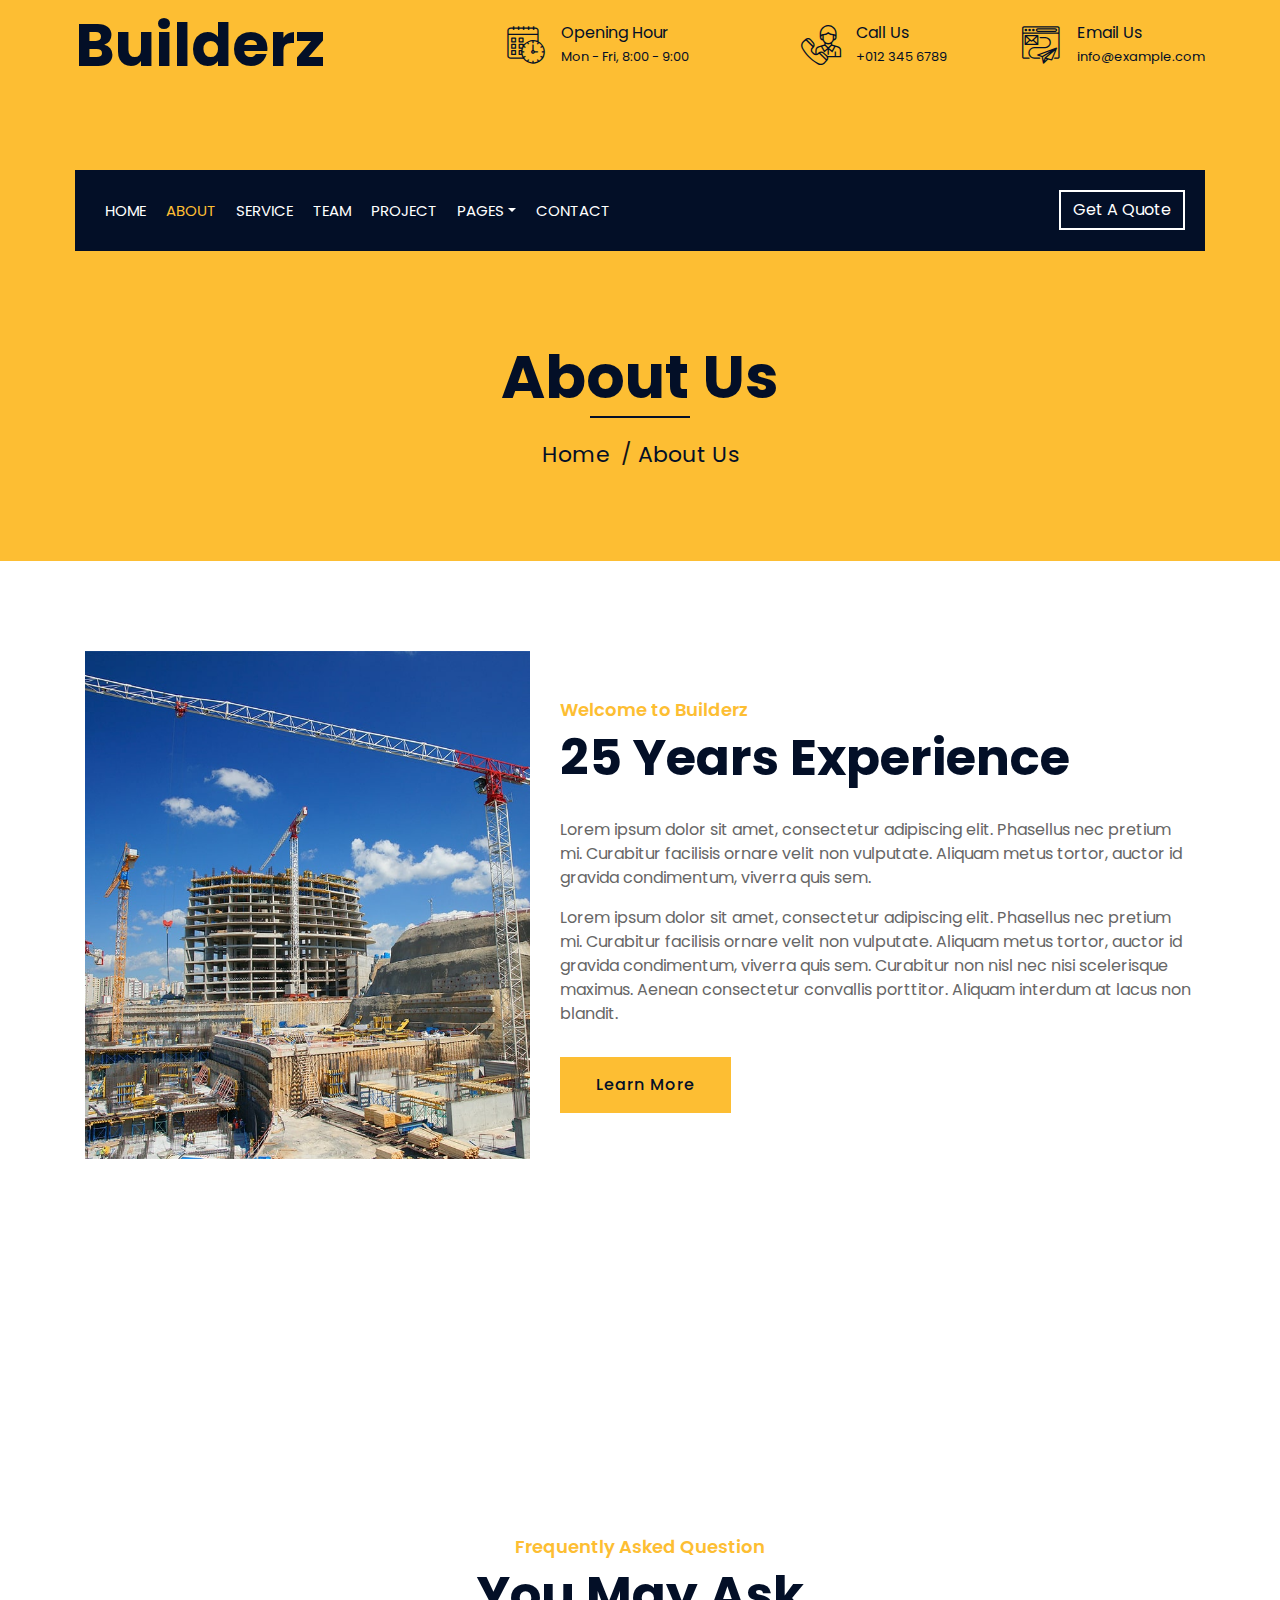
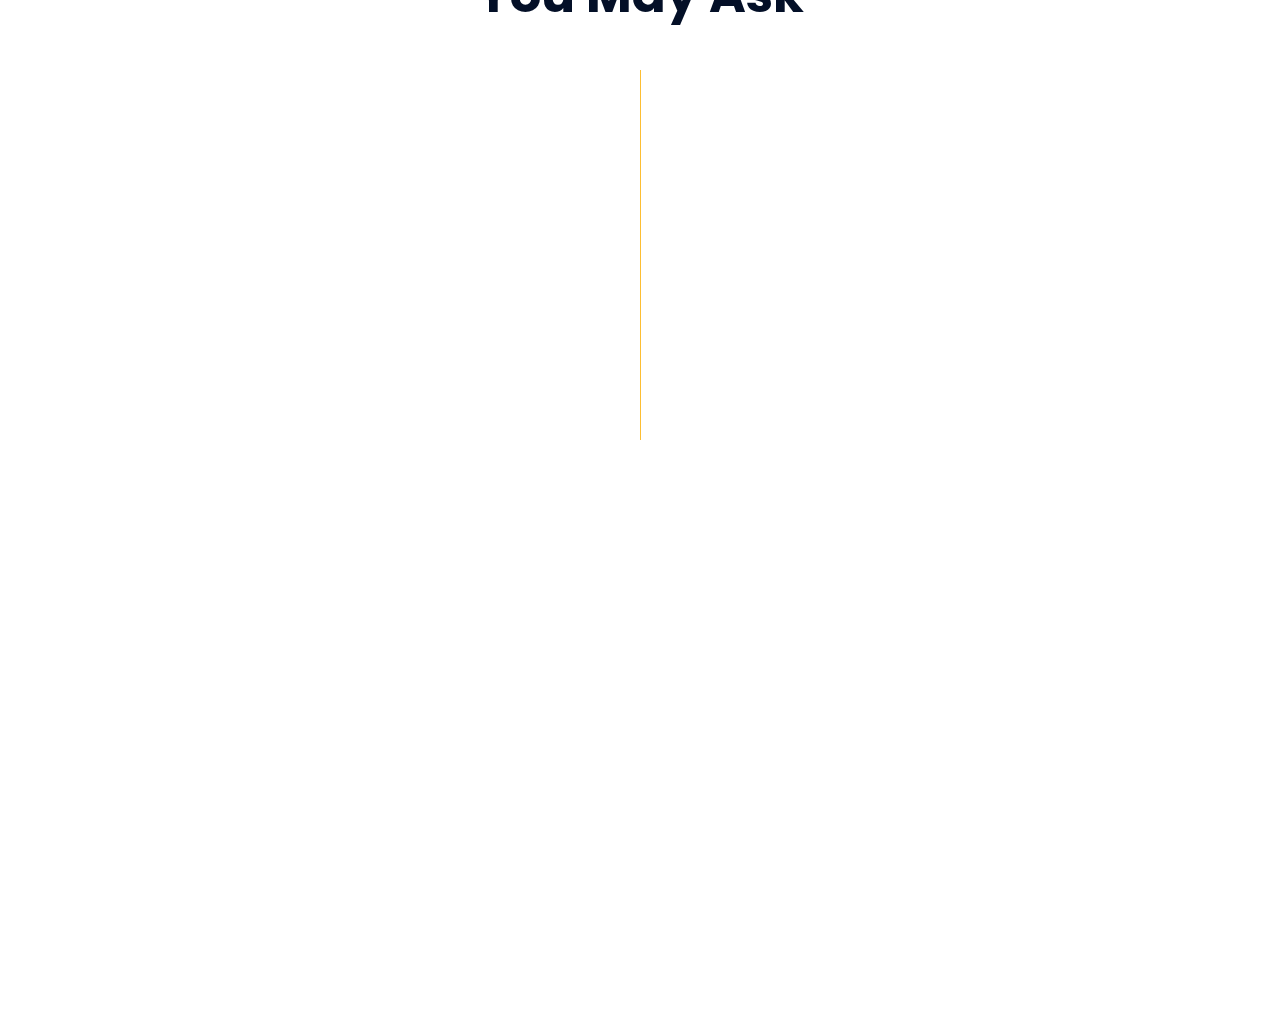
<file: about.html>
<!DOCTYPE html>
<html lang="en">
    <head>
        <meta charset="utf-8">
        <title>Builderz - Construction Company Website Template</title>
        <meta content="width=device-width, initial-scale=1.0" name="viewport">
        <meta content="Construction Company Website Template" name="keywords">
        <meta content="Construction Company Website Template" name="description">

        <!-- Favicon -->
        <link href="img/favicon.ico" rel="icon">

        <!-- Google Font -->
        <link href="https://fonts.googleapis.com/css2?family=Poppins:wght@100;200;300;400;500;600;700;800;900&display=swap" rel="stylesheet">

        <!-- CSS Libraries -->
        <link href="https://stackpath.bootstrapcdn.com/bootstrap/4.4.1/css/bootstrap.min.css" rel="stylesheet">
        <link href="https://cdnjs.cloudflare.com/ajax/libs/font-awesome/5.10.0/css/all.min.css" rel="stylesheet">
        <link href="lib/flaticon/font/flaticon.css" rel="stylesheet"> 
        <link href="lib/animate/animate.min.css" rel="stylesheet">
        <link href="lib/owlcarousel/assets/owl.carousel.min.css" rel="stylesheet">
        <link href="lib/lightbox/css/lightbox.min.css" rel="stylesheet">
        <link href="lib/slick/slick.css" rel="stylesheet">
        <link href="lib/slick/slick-theme.css" rel="stylesheet">

        <!-- Template Stylesheet -->
        <link href="css/style.css" rel="stylesheet">
    </head>

    <body>
        <div class="wrapper">
            <!-- Top Bar Start -->
            <div class="top-bar">
                <div class="container-fluid">
                    <div class="row align-items-center">
                        <div class="col-lg-4 col-md-12">
                            <div class="logo">
                                <a href="index.html">
                                    <h1>Builderz</h1>
                                    <!-- <img src="img/logo.jpg" alt="Logo"> -->
                                </a>
                            </div>
                        </div>
                        <div class="col-lg-8 col-md-7 d-none d-lg-block">
                            <div class="row">
                                <div class="col-4">
                                    <div class="top-bar-item">
                                        <div class="top-bar-icon">
                                            <i class="flaticon-calendar"></i>
                                        </div>
                                        <div class="top-bar-text">
                                            <h3>Opening Hour</h3>
                                            <p>Mon - Fri, 8:00 - 9:00</p>
                                        </div>
                                    </div>
                                </div>
                                <div class="col-4">
                                    <div class="top-bar-item">
                                        <div class="top-bar-icon">
                                            <i class="flaticon-call"></i>
                                        </div>
                                        <div class="top-bar-text">
                                            <h3>Call Us</h3>
                                            <p>+012 345 6789</p>
                                        </div>
                                    </div>
                                </div>
                                <div class="col-4">
                                    <div class="top-bar-item">
                                        <div class="top-bar-icon">
                                            <i class="flaticon-send-mail"></i>
                                        </div>
                                        <div class="top-bar-text">
                                            <h3>Email Us</h3>
                                            <p>info@example.com</p>
                                        </div>
                                    </div>
                                </div>
                            </div>
                        </div>
                    </div>
                </div>
            </div>
            <!-- Top Bar End -->

            <!-- Nav Bar Start -->
            <div class="nav-bar">
                <div class="container-fluid">
                    <nav class="navbar navbar-expand-lg bg-dark navbar-dark">
                        <a href="#" class="navbar-brand">MENU</a>
                        <button type="button" class="navbar-toggler" data-toggle="collapse" data-target="#navbarCollapse">
                            <span class="navbar-toggler-icon"></span>
                        </button>

                        <div class="collapse navbar-collapse justify-content-between" id="navbarCollapse">
                            <div class="navbar-nav mr-auto">
                                <a href="index.html" class="nav-item nav-link">Home</a>
                                <a href="about.html" class="nav-item nav-link active">About</a>
                                <a href="service.html" class="nav-item nav-link">Service</a>
                                <a href="team.html" class="nav-item nav-link">Team</a>
                                <a href="portfolio.html" class="nav-item nav-link">Project</a>
                                <div class="nav-item dropdown">
                                    <a href="#" class="nav-link dropdown-toggle" data-toggle="dropdown">Pages</a>
                                    <div class="dropdown-menu">
                                        <a href="blog.html" class="dropdown-item">Blog Page</a>
                                        <a href="single.html" class="dropdown-item">Single Page</a>
                                    </div>
                                </div>
                                <a href="contact.html" class="nav-item nav-link">Contact</a>
                            </div>
                            <div class="ml-auto">
                                <a class="btn" href="#">Get A Quote</a>
                            </div>
                        </div>
                    </nav>
                </div>
            </div>
            <!-- Nav Bar End -->
            
            
            <!-- Page Header Start -->
            <div class="page-header">
                <div class="container">
                    <div class="row">
                        <div class="col-12">
                            <h2>About Us</h2>
                        </div>
                        <div class="col-12">
                            <a href="">Home</a>
                            <a href="">About Us</a>
                        </div>
                    </div>
                </div>
            </div>
            <!-- Page Header End -->


            <!-- About Start -->
            <div class="about wow fadeInUp" data-wow-delay="0.1s">
                <div class="container">
                    <div class="row align-items-center">
                        <div class="col-lg-5 col-md-6">
                            <div class="about-img">
                                <img src="img/about.jpg" alt="Image">
                            </div>
                        </div>
                        <div class="col-lg-7 col-md-6">
                            <div class="section-header text-left">
                                <p>Welcome to Builderz</p>
                                <h2>25 Years Experience</h2>
                            </div>
                            <div class="about-text">
                                <p>
                                    Lorem ipsum dolor sit amet, consectetur adipiscing elit. Phasellus nec pretium mi. Curabitur facilisis ornare velit non vulputate. Aliquam metus tortor, auctor id gravida condimentum, viverra quis sem.
                                </p>
                                <p>
                                    Lorem ipsum dolor sit amet, consectetur adipiscing elit. Phasellus nec pretium mi. Curabitur facilisis ornare velit non vulputate. Aliquam metus tortor, auctor id gravida condimentum, viverra quis sem. Curabitur non nisl nec nisi scelerisque maximus. Aenean consectetur convallis porttitor. Aliquam interdum at lacus non blandit.
                                </p>
                                <a class="btn" href="">Learn More</a>
                            </div>
                        </div>
                    </div>
                </div>
            </div>
            <!-- About End -->
            
            
            <!-- Fact Start -->
            <div class="fact">
                <div class="container-fluid">
                    <div class="row counters">
                        <div class="col-md-6 fact-left wow slideInLeft">
                            <div class="row">
                                <div class="col-6">
                                    <div class="fact-icon">
                                        <i class="flaticon-worker"></i>
                                    </div>
                                    <div class="fact-text">
                                        <h2 data-toggle="counter-up">109</h2>
                                        <p>Expert Workers</p>
                                    </div>
                                </div>
                                <div class="col-6">
                                    <div class="fact-icon">
                                        <i class="flaticon-building"></i>
                                    </div>
                                    <div class="fact-text">
                                        <h2 data-toggle="counter-up">485</h2>
                                        <p>Happy Clients</p>
                                    </div>
                                </div>
                            </div>
                        </div>
                        <div class="col-md-6 fact-right wow slideInRight">
                            <div class="row">
                                <div class="col-6">
                                    <div class="fact-icon">
                                        <i class="flaticon-address"></i>
                                    </div>
                                    <div class="fact-text">
                                        <h2 data-toggle="counter-up">789</h2>
                                        <p>Completed Projects</p>
                                    </div>
                                </div>
                                <div class="col-6">
                                    <div class="fact-icon">
                                        <i class="flaticon-crane"></i>
                                    </div>
                                    <div class="fact-text">
                                        <h2 data-toggle="counter-up">890</h2>
                                        <p>Running Projects</p>
                                    </div>
                                </div>
                            </div>
                        </div>
                    </div>
                </div>
            </div>
            <!-- Fact End -->
            
            
            <!-- FAQs Start -->
            <div class="faqs">
                <div class="container">
                    <div class="section-header text-center">
                        <p>Frequently Asked Question</p>
                        <h2>You May Ask</h2>
                    </div>
                    <div class="row">
                        <div class="col-md-6">
                            <div id="accordion-1">
                                <div class="card wow fadeInLeft" data-wow-delay="0.1s">
                                    <div class="card-header">
                                        <a class="card-link collapsed" data-toggle="collapse" href="#collapseOne">
                                            Lorem ipsum dolor sit amet?
                                        </a>
                                    </div>
                                    <div id="collapseOne" class="collapse" data-parent="#accordion-1">
                                        <div class="card-body">
                                            Lorem ipsum dolor sit amet, consectetur adipiscing elit. Phasellus nec pretium mi. Curabitur facilisis ornare velit non.
                                        </div>
                                    </div>
                                </div>
                                <div class="card wow fadeInLeft" data-wow-delay="0.2s">
                                    <div class="card-header">
                                        <a class="card-link collapsed" data-toggle="collapse" href="#collapseTwo">
                                            Lorem ipsum dolor sit amet?
                                        </a>
                                    </div>
                                    <div id="collapseTwo" class="collapse" data-parent="#accordion-1">
                                        <div class="card-body">
                                            Lorem ipsum dolor sit amet, consectetur adipiscing elit. Phasellus nec pretium mi. Curabitur facilisis ornare velit non.
                                        </div>
                                    </div>
                                </div>
                                <div class="card wow fadeInLeft" data-wow-delay="0.3s">
                                    <div class="card-header">
                                        <a class="card-link collapsed" data-toggle="collapse" href="#collapseThree">
                                            Lorem ipsum dolor sit amet?
                                        </a>
                                    </div>
                                    <div id="collapseThree" class="collapse" data-parent="#accordion-1">
                                        <div class="card-body">
                                            Lorem ipsum dolor sit amet, consectetur adipiscing elit. Phasellus nec pretium mi. Curabitur facilisis ornare velit non.
                                        </div>
                                    </div>
                                </div>
                                <div class="card wow fadeInLeft" data-wow-delay="0.4s">
                                    <div class="card-header">
                                        <a class="card-link collapsed" data-toggle="collapse" href="#collapseFour">
                                            Lorem ipsum dolor sit amet?
                                        </a>
                                    </div>
                                    <div id="collapseFour" class="collapse" data-parent="#accordion-1">
                                        <div class="card-body">
                                            Lorem ipsum dolor sit amet, consectetur adipiscing elit. Phasellus nec pretium mi. Curabitur facilisis ornare velit non.
                                        </div>
                                    </div>
                                </div>
                                <div class="card wow fadeInLeft" data-wow-delay="0.5s">
                                    <div class="card-header">
                                        <a class="card-link collapsed" data-toggle="collapse" href="#collapseFive">
                                            Lorem ipsum dolor sit amet?
                                        </a>
                                    </div>
                                    <div id="collapseFive" class="collapse" data-parent="#accordion-1">
                                        <div class="card-body">
                                            Lorem ipsum dolor sit amet, consectetur adipiscing elit. Phasellus nec pretium mi. Curabitur facilisis ornare velit non.
                                        </div>
                                    </div>
                                </div>
                            </div>
                        </div>
                        <div class="col-md-6">
                            <div id="accordion-2">
                                <div class="card wow fadeInRight" data-wow-delay="0.1s">
                                    <div class="card-header">
                                        <a class="card-link collapsed" data-toggle="collapse" href="#collapseSix">
                                            Lorem ipsum dolor sit amet?
                                        </a>
                                    </div>
                                    <div id="collapseSix" class="collapse" data-parent="#accordion-2">
                                        <div class="card-body">
                                            Lorem ipsum dolor sit amet, consectetur adipiscing elit. Phasellus nec pretium mi. Curabitur facilisis ornare velit non.
                                        </div>
                                    </div>
                                </div>
                                <div class="card wow fadeInRight" data-wow-delay="0.2s">
                                    <div class="card-header">
                                        <a class="card-link collapsed" data-toggle="collapse" href="#collapseSeven">
                                            Lorem ipsum dolor sit amet?
                                        </a>
                                    </div>
                                    <div id="collapseSeven" class="collapse" data-parent="#accordion-2">
                                        <div class="card-body">
                                            Lorem ipsum dolor sit amet, consectetur adipiscing elit. Phasellus nec pretium mi. Curabitur facilisis ornare velit non.
                                        </div>
                                    </div>
                                </div>
                                <div class="card wow fadeInRight" data-wow-delay="0.3s">
                                    <div class="card-header">
                                        <a class="card-link collapsed" data-toggle="collapse" href="#collapseEight">
                                            Lorem ipsum dolor sit amet?
                                        </a>
                                    </div>
                                    <div id="collapseEight" class="collapse" data-parent="#accordion-2">
                                        <div class="card-body">
                                            Lorem ipsum dolor sit amet, consectetur adipiscing elit. Phasellus nec pretium mi. Curabitur facilisis ornare velit non.
                                        </div>
                                    </div>
                                </div>
                                <div class="card wow fadeInRight" data-wow-delay="0.4s">
                                    <div class="card-header">
                                        <a class="card-link collapsed" data-toggle="collapse" href="#collapseNine">
                                            Lorem ipsum dolor sit amet?
                                        </a>
                                    </div>
                                    <div id="collapseNine" class="collapse" data-parent="#accordion-2">
                                        <div class="card-body">
                                            Lorem ipsum dolor sit amet, consectetur adipiscing elit. Phasellus nec pretium mi. Curabitur facilisis ornare velit non.
                                        </div>
                                    </div>
                                </div>
                                <div class="card wow fadeInRight" data-wow-delay="0.5s">
                                    <div class="card-header">
                                        <a class="card-link collapsed" data-toggle="collapse" href="#collapseTen">
                                            Lorem ipsum dolor sit amet?
                                        </a>
                                    </div>
                                    <div id="collapseTen" class="collapse" data-parent="#accordion-2">
                                        <div class="card-body">
                                            Lorem ipsum dolor sit amet, consectetur adipiscing elit. Phasellus nec pretium mi. Curabitur facilisis ornare velit non.
                                        </div>
                                    </div>
                                </div>
                            </div>
                        </div>
                    </div>
                </div>
            </div>
            <!-- FAQs End -->


            <!-- Footer Start -->
            <div class="footer wow fadeIn" data-wow-delay="0.3s">
                <div class="container">
                    <div class="row">
                        <div class="col-md-6 col-lg-3">
                            <div class="footer-contact">
                                <h2>Office Contact</h2>
                                <p><i class="fa fa-map-marker-alt"></i>123 Street, New York, USA</p>
                                <p><i class="fa fa-phone-alt"></i>+012 345 67890</p>
                                <p><i class="fa fa-envelope"></i>info@example.com</p>
                                <div class="footer-social">
                                    <a href=""><i class="fab fa-twitter"></i></a>
                                    <a href=""><i class="fab fa-facebook-f"></i></a>
                                    <a href=""><i class="fab fa-youtube"></i></a>
                                    <a href=""><i class="fab fa-instagram"></i></a>
                                    <a href=""><i class="fab fa-linkedin-in"></i></a>
                                </div>
                            </div>
                        </div>
                        <div class="col-md-6 col-lg-3">
                            <div class="footer-link">
                                <h2>Services Areas</h2>
                                <a href="">Building Construction</a>
                                <a href="">House Renovation</a>
                                <a href="">Architecture Design</a>
                                <a href="">Interior Design</a>
                                <a href="">Painting</a>
                            </div>
                        </div>
                        <div class="col-md-6 col-lg-3">
                            <div class="footer-link">
                                <h2>Useful Pages</h2>
                                <a href="">About Us</a>
                                <a href="">Contact Us</a>
                                <a href="">Our Team</a>
                                <a href="">Projects</a>
                                <a href="">Testimonial</a>
                            </div>
                        </div>
                        <div class="col-md-6 col-lg-3">
                            <div class="newsletter">
                                <h2>Newsletter</h2>
                                <p>
                                    Lorem ipsum dolor sit amet elit. Phasellus nec pretium mi. Curabitur facilisis ornare velit non vulpu
                                </p>
                                <div class="form">
                                    <input class="form-control" placeholder="Email here">
                                    <button class="btn">Submit</button>
                                </div>
                            </div>
                        </div>
                    </div>
                </div>
                <div class="container footer-menu">
                    <div class="f-menu">
                        <a href="">Terms of use</a>
                        <a href="">Privacy policy</a>
                        <a href="">Cookies</a>
                        <a href="">Help</a>
                        <a href="">FQAs</a>
                    </div>
                </div>
                <div class="container copyright">
                    <div class="row">
                        <div class="col-md-6">
                            <p>&copy; <a href="#">Your Site Name</a>, All Right Reserved.</p>
                        </div>
                        <div class="col-md-6">
                            <p>Designed By <a href="https://htmlcodex.com">HTML Codex</a></p>
                        </div>
                    </div>
                </div>
            </div>
            <!-- Footer End -->

            <a href="#" class="back-to-top"><i class="fa fa-chevron-up"></i></a>
        </div>

        <!-- JavaScript Libraries -->
        <script src="https://code.jquery.com/jquery-3.4.1.min.js"></script>
        <script src="https://stackpath.bootstrapcdn.com/bootstrap/4.4.1/js/bootstrap.bundle.min.js"></script>
        <script src="lib/easing/easing.min.js"></script>
        <script src="lib/wow/wow.min.js"></script>
        <script src="lib/owlcarousel/owl.carousel.min.js"></script>
        <script src="lib/isotope/isotope.pkgd.min.js"></script>
        <script src="lib/lightbox/js/lightbox.min.js"></script>
        <script src="lib/waypoints/waypoints.min.js"></script>
        <script src="lib/counterup/counterup.min.js"></script>
        <script src="lib/slick/slick.min.js"></script>

        <!-- Template Javascript -->
        <script src="js/main.js"></script>
    </body>
</html>
</file>
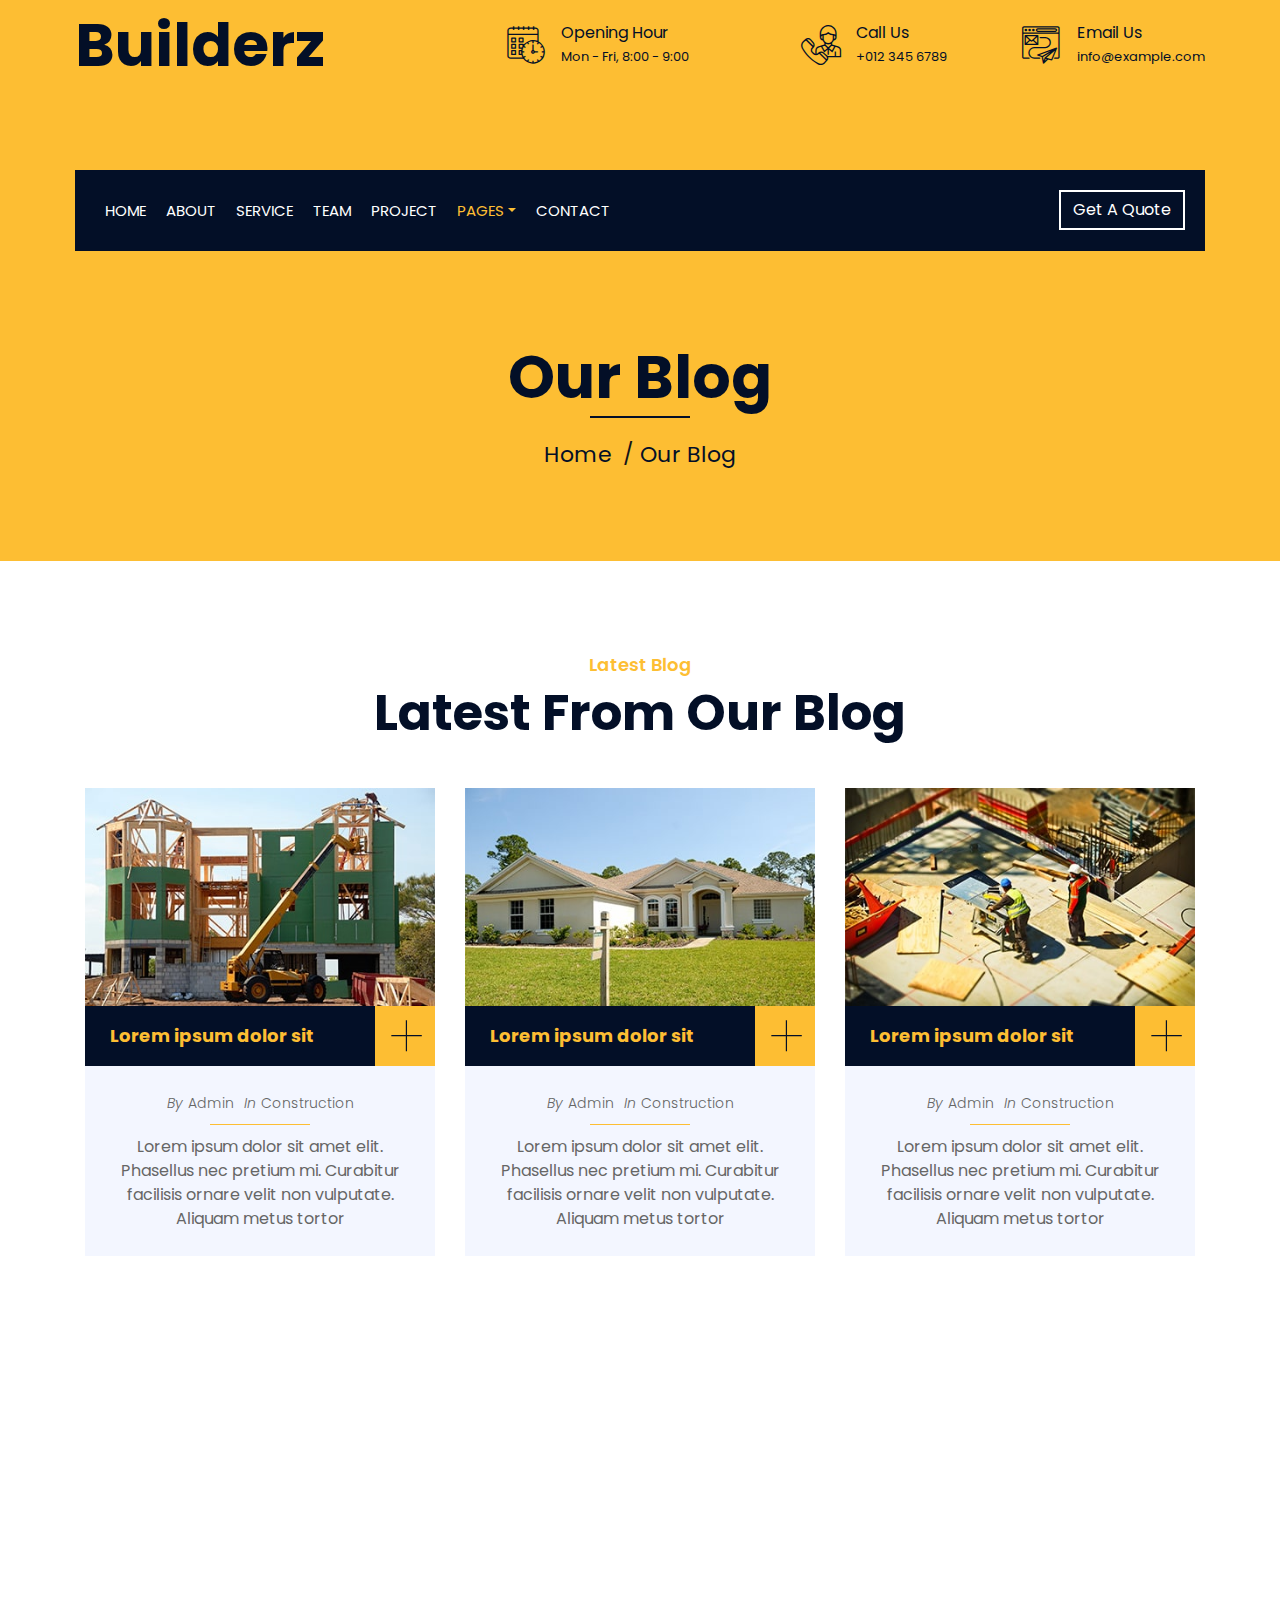
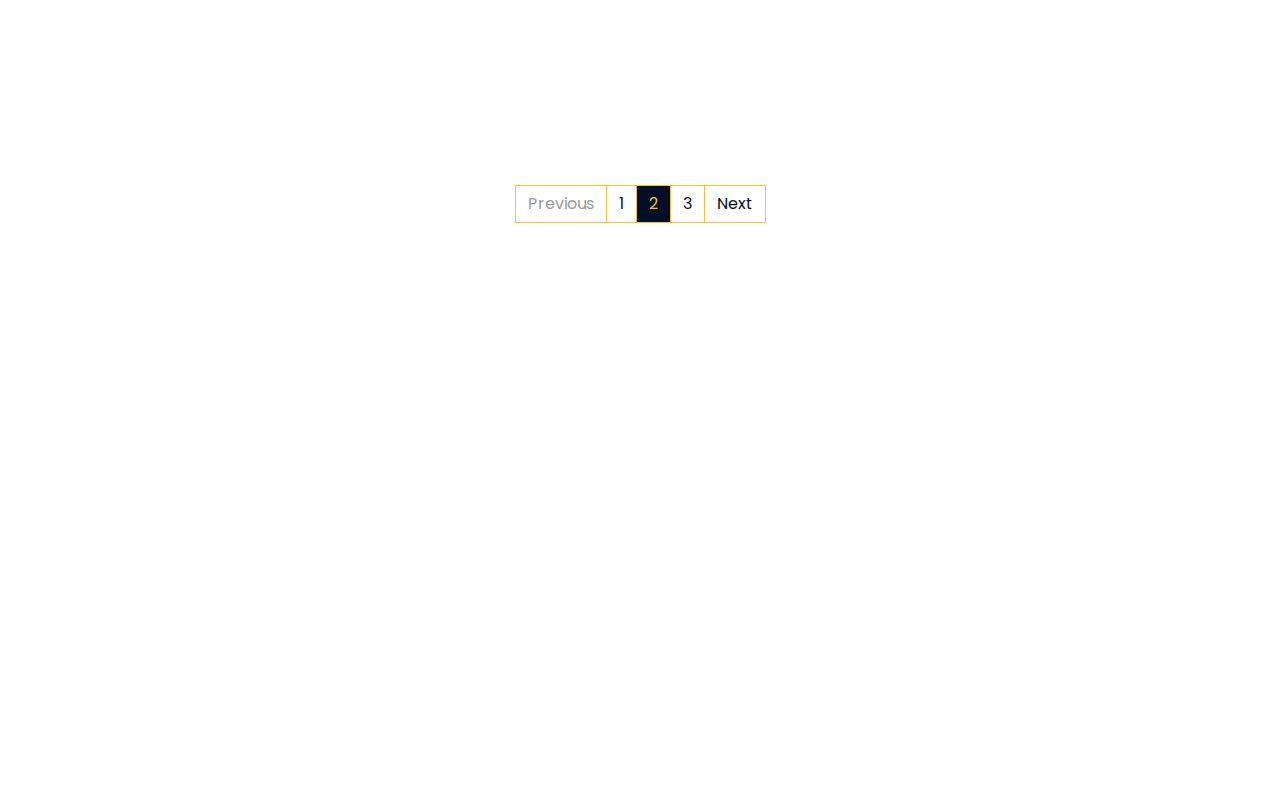
<file: blog.html>
<!DOCTYPE html>
<html lang="en">
    <head>
        <meta charset="utf-8">
        <title>Builderz - Construction Company Website Template</title>
        <meta content="width=device-width, initial-scale=1.0" name="viewport">
        <meta content="Construction Company Website Template" name="keywords">
        <meta content="Construction Company Website Template" name="description">

        <!-- Favicon -->
        <link href="img/favicon.ico" rel="icon">

        <!-- Google Font -->
        <link href="https://fonts.googleapis.com/css2?family=Poppins:wght@100;200;300;400;500;600;700;800;900&display=swap" rel="stylesheet">

        <!-- CSS Libraries -->
        <link href="https://stackpath.bootstrapcdn.com/bootstrap/4.4.1/css/bootstrap.min.css" rel="stylesheet">
        <link href="https://cdnjs.cloudflare.com/ajax/libs/font-awesome/5.10.0/css/all.min.css" rel="stylesheet">
        <link href="lib/flaticon/font/flaticon.css" rel="stylesheet"> 
        <link href="lib/animate/animate.min.css" rel="stylesheet">
        <link href="lib/owlcarousel/assets/owl.carousel.min.css" rel="stylesheet">
        <link href="lib/lightbox/css/lightbox.min.css" rel="stylesheet">
        <link href="lib/slick/slick.css" rel="stylesheet">
        <link href="lib/slick/slick-theme.css" rel="stylesheet">

        <!-- Template Stylesheet -->
        <link href="css/style.css" rel="stylesheet">
    </head>

    <body>
        <div class="wrapper">
            <!-- Top Bar Start -->
            <div class="top-bar">
                <div class="container-fluid">
                    <div class="row align-items-center">
                        <div class="col-lg-4 col-md-12">
                            <div class="logo">
                                <a href="index.html">
                                    <h1>Builderz</h1>
                                    <!-- <img src="img/logo.jpg" alt="Logo"> -->
                                </a>
                            </div>
                        </div>
                        <div class="col-lg-8 col-md-7 d-none d-lg-block">
                            <div class="row">
                                <div class="col-4">
                                    <div class="top-bar-item">
                                        <div class="top-bar-icon">
                                            <i class="flaticon-calendar"></i>
                                        </div>
                                        <div class="top-bar-text">
                                            <h3>Opening Hour</h3>
                                            <p>Mon - Fri, 8:00 - 9:00</p>
                                        </div>
                                    </div>
                                </div>
                                <div class="col-4">
                                    <div class="top-bar-item">
                                        <div class="top-bar-icon">
                                            <i class="flaticon-call"></i>
                                        </div>
                                        <div class="top-bar-text">
                                            <h3>Call Us</h3>
                                            <p>+012 345 6789</p>
                                        </div>
                                    </div>
                                </div>
                                <div class="col-4">
                                    <div class="top-bar-item">
                                        <div class="top-bar-icon">
                                            <i class="flaticon-send-mail"></i>
                                        </div>
                                        <div class="top-bar-text">
                                            <h3>Email Us</h3>
                                            <p>info@example.com</p>
                                        </div>
                                    </div>
                                </div>
                            </div>
                        </div>
                    </div>
                </div>
            </div>
            <!-- Top Bar End -->

            <!-- Nav Bar Start -->
            <div class="nav-bar">
                <div class="container-fluid">
                    <nav class="navbar navbar-expand-lg bg-dark navbar-dark">
                        <a href="#" class="navbar-brand">MENU</a>
                        <button type="button" class="navbar-toggler" data-toggle="collapse" data-target="#navbarCollapse">
                            <span class="navbar-toggler-icon"></span>
                        </button>

                        <div class="collapse navbar-collapse justify-content-between" id="navbarCollapse">
                            <div class="navbar-nav mr-auto">
                                <a href="index.html" class="nav-item nav-link">Home</a>
                                <a href="about.html" class="nav-item nav-link">About</a>
                                <a href="service.html" class="nav-item nav-link">Service</a>
                                <a href="team.html" class="nav-item nav-link">Team</a>
                                <a href="portfolio.html" class="nav-item nav-link">Project</a>
                                <div class="nav-item dropdown">
                                    <a href="#" class="nav-link dropdown-toggle active" data-toggle="dropdown">Pages</a>
                                    <div class="dropdown-menu">
                                        <a href="blog.html" class="dropdown-item">Blog Page</a>
                                        <a href="single.html" class="dropdown-item">Single Page</a>
                                    </div>
                                </div>
                                <a href="contact.html" class="nav-item nav-link">Contact</a>
                            </div>
                            <div class="ml-auto">
                                <a class="btn" href="#">Get A Quote</a>
                            </div>
                        </div>
                    </nav>
                </div>
            </div>
            <!-- Nav Bar End -->
            
            
            <!-- Page Header Start -->
            <div class="page-header">
                <div class="container">
                    <div class="row">
                        <div class="col-12">
                            <h2>Our Blog</h2>
                        </div>
                        <div class="col-12">
                            <a href="">Home</a>
                            <a href="">Our Blog</a>
                        </div>
                    </div>
                </div>
            </div>
            <!-- Page Header End -->


            <!-- Blog Start -->
            <div class="blog">
                <div class="container">
                    <div class="section-header text-center">
                        <p>Latest Blog</p>
                        <h2>Latest From Our Blog</h2>
                    </div>
                    <div class="row blog-page">
                        <div class="col-lg-4 col-md-6 wow fadeInUp" data-wow-delay="0.2s">
                            <div class="blog-item">
                                <div class="blog-img">
                                    <img src="img/blog-1.jpg" alt="Image">
                                </div>
                                <div class="blog-title">
                                    <h3>Lorem ipsum dolor sit</h3>
                                    <a class="btn" href="">+</a>
                                </div>
                                <div class="blog-meta">
                                    <p>By<a href="">Admin</a></p>
                                    <p>In<a href="">Construction</a></p>
                                </div>
                                <div class="blog-text">
                                    <p>
                                        Lorem ipsum dolor sit amet elit. Phasellus nec pretium mi. Curabitur facilisis ornare velit non vulputate. Aliquam metus tortor
                                    </p>
                                </div>
                            </div>
                        </div>
                        <div class="col-lg-4 col-md-6 wow fadeInUp">
                            <div class="blog-item">
                                <div class="blog-img">
                                    <img src="img/blog-2.jpg" alt="Image">
                                </div>
                                <div class="blog-title">
                                    <h3>Lorem ipsum dolor sit</h3>
                                    <a class="btn" href="">+</a>
                                </div>
                                <div class="blog-meta">
                                    <p>By<a href="">Admin</a></p>
                                    <p>In<a href="">Construction</a></p>
                                </div>
                                <div class="blog-text">
                                    <p>
                                        Lorem ipsum dolor sit amet elit. Phasellus nec pretium mi. Curabitur facilisis ornare velit non vulputate. Aliquam metus tortor
                                    </p>
                                </div>
                            </div>
                        </div>
                        <div class="col-lg-4 col-md-6 wow fadeInUp" data-wow-delay="0.2s">
                            <div class="blog-item">
                                <div class="blog-img">
                                    <img src="img/blog-3.jpg" alt="Image">
                                </div>
                                <div class="blog-title">
                                    <h3>Lorem ipsum dolor sit</h3>
                                    <a class="btn" href="">+</a>
                                </div>
                                <div class="blog-meta">
                                    <p>By<a href="">Admin</a></p>
                                    <p>In<a href="">Construction</a></p>
                                </div>
                                <div class="blog-text">
                                    <p>
                                        Lorem ipsum dolor sit amet elit. Phasellus nec pretium mi. Curabitur facilisis ornare velit non vulputate. Aliquam metus tortor
                                    </p>
                                </div>
                            </div>
                        </div>
                        <div class="col-lg-4 col-md-6 wow fadeInUp" data-wow-delay="0.2s">
                            <div class="blog-item">
                                <div class="blog-img">
                                    <img src="img/blog-1.jpg" alt="Image">
                                </div>
                                <div class="blog-title">
                                    <h3>Lorem ipsum dolor sit</h3>
                                    <a class="btn" href="">+</a>
                                </div>
                                <div class="blog-meta">
                                    <p>By<a href="">Admin</a></p>
                                    <p>In<a href="">Construction</a></p>
                                </div>
                                <div class="blog-text">
                                    <p>
                                        Lorem ipsum dolor sit amet elit. Phasellus nec pretium mi. Curabitur facilisis ornare velit non vulputate. Aliquam metus tortor
                                    </p>
                                </div>
                            </div>
                        </div>
                        <div class="col-lg-4 col-md-6 wow fadeInUp">
                            <div class="blog-item">
                                <div class="blog-img">
                                    <img src="img/blog-2.jpg" alt="Image">
                                </div>
                                <div class="blog-title">
                                    <h3>Lorem ipsum dolor sit</h3>
                                    <a class="btn" href="">+</a>
                                </div>
                                <div class="blog-meta">
                                    <p>By<a href="">Admin</a></p>
                                    <p>In<a href="">Construction</a></p>
                                </div>
                                <div class="blog-text">
                                    <p>
                                        Lorem ipsum dolor sit amet elit. Phasellus nec pretium mi. Curabitur facilisis ornare velit non vulputate. Aliquam metus tortor
                                    </p>
                                </div>
                            </div>
                        </div>
                        <div class="col-lg-4 col-md-6 wow fadeInUp" data-wow-delay="0.2s">
                            <div class="blog-item">
                                <div class="blog-img">
                                    <img src="img/blog-3.jpg" alt="Image">
                                </div>
                                <div class="blog-title">
                                    <h3>Lorem ipsum dolor sit</h3>
                                    <a class="btn" href="">+</a>
                                </div>
                                <div class="blog-meta">
                                    <p>By<a href="">Admin</a></p>
                                    <p>In<a href="">Construction</a></p>
                                </div>
                                <div class="blog-text">
                                    <p>
                                        Lorem ipsum dolor sit amet elit. Phasellus nec pretium mi. Curabitur facilisis ornare velit non vulputate. Aliquam metus tortor
                                    </p>
                                </div>
                            </div>
                        </div>
                    </div>
                    <div class="row">
                        <div class="col-12">
                            <ul class="pagination justify-content-center">
                                <li class="page-item disabled"><a class="page-link" href="#">Previous</a></li>
                                <li class="page-item"><a class="page-link" href="#">1</a></li>
                                <li class="page-item active"><a class="page-link" href="#">2</a></li>
                                <li class="page-item"><a class="page-link" href="#">3</a></li>
                                <li class="page-item"><a class="page-link" href="#">Next</a></li>
                            </ul> 
                        </div>
                    </div>
                </div>
            </div>
            <!-- Blog End -->


            <!-- Footer Start -->
            <div class="footer wow fadeIn" data-wow-delay="0.3s">
                <div class="container">
                    <div class="row">
                        <div class="col-md-6 col-lg-3">
                            <div class="footer-contact">
                                <h2>Office Contact</h2>
                                <p><i class="fa fa-map-marker-alt"></i>123 Street, New York, USA</p>
                                <p><i class="fa fa-phone-alt"></i>+012 345 67890</p>
                                <p><i class="fa fa-envelope"></i>info@example.com</p>
                                <div class="footer-social">
                                    <a href=""><i class="fab fa-twitter"></i></a>
                                    <a href=""><i class="fab fa-facebook-f"></i></a>
                                    <a href=""><i class="fab fa-youtube"></i></a>
                                    <a href=""><i class="fab fa-instagram"></i></a>
                                    <a href=""><i class="fab fa-linkedin-in"></i></a>
                                </div>
                            </div>
                        </div>
                        <div class="col-md-6 col-lg-3">
                            <div class="footer-link">
                                <h2>Services Areas</h2>
                                <a href="">Building Construction</a>
                                <a href="">House Renovation</a>
                                <a href="">Architecture Design</a>
                                <a href="">Interior Design</a>
                                <a href="">Painting</a>
                            </div>
                        </div>
                        <div class="col-md-6 col-lg-3">
                            <div class="footer-link">
                                <h2>Useful Pages</h2>
                                <a href="">About Us</a>
                                <a href="">Contact Us</a>
                                <a href="">Our Team</a>
                                <a href="">Projects</a>
                                <a href="">Testimonial</a>
                            </div>
                        </div>
                        <div class="col-md-6 col-lg-3">
                            <div class="newsletter">
                                <h2>Newsletter</h2>
                                <p>
                                    Lorem ipsum dolor sit amet elit. Phasellus nec pretium mi. Curabitur facilisis ornare velit non vulpu
                                </p>
                                <div class="form">
                                    <input class="form-control" placeholder="Email here">
                                    <button class="btn">Submit</button>
                                </div>
                            </div>
                        </div>
                    </div>
                </div>
                <div class="container footer-menu">
                    <div class="f-menu">
                        <a href="">Terms of use</a>
                        <a href="">Privacy policy</a>
                        <a href="">Cookies</a>
                        <a href="">Help</a>
                        <a href="">FQAs</a>
                    </div>
                </div>
                <div class="container copyright">
                    <div class="row">
                        <div class="col-md-6">
                            <p>&copy; <a href="#">Your Site Name</a>, All Right Reserved.</p>
                        </div>
                        <div class="col-md-6">
                            <p>Designed By <a href="https://htmlcodex.com">HTML Codex</a></p>
                        </div>
                    </div>
                </div>
            </div>
            <!-- Footer End -->

            <a href="#" class="back-to-top"><i class="fa fa-chevron-up"></i></a>
        </div>

        <!-- JavaScript Libraries -->
        <script src="https://code.jquery.com/jquery-3.4.1.min.js"></script>
        <script src="https://stackpath.bootstrapcdn.com/bootstrap/4.4.1/js/bootstrap.bundle.min.js"></script>
        <script src="lib/easing/easing.min.js"></script>
        <script src="lib/wow/wow.min.js"></script>
        <script src="lib/owlcarousel/owl.carousel.min.js"></script>
        <script src="lib/isotope/isotope.pkgd.min.js"></script>
        <script src="lib/lightbox/js/lightbox.min.js"></script>
        <script src="lib/waypoints/waypoints.min.js"></script>
        <script src="lib/counterup/counterup.min.js"></script>
        <script src="lib/slick/slick.min.js"></script>

        <!-- Template Javascript -->
        <script src="js/main.js"></script>
    </body>
</html>
</file>
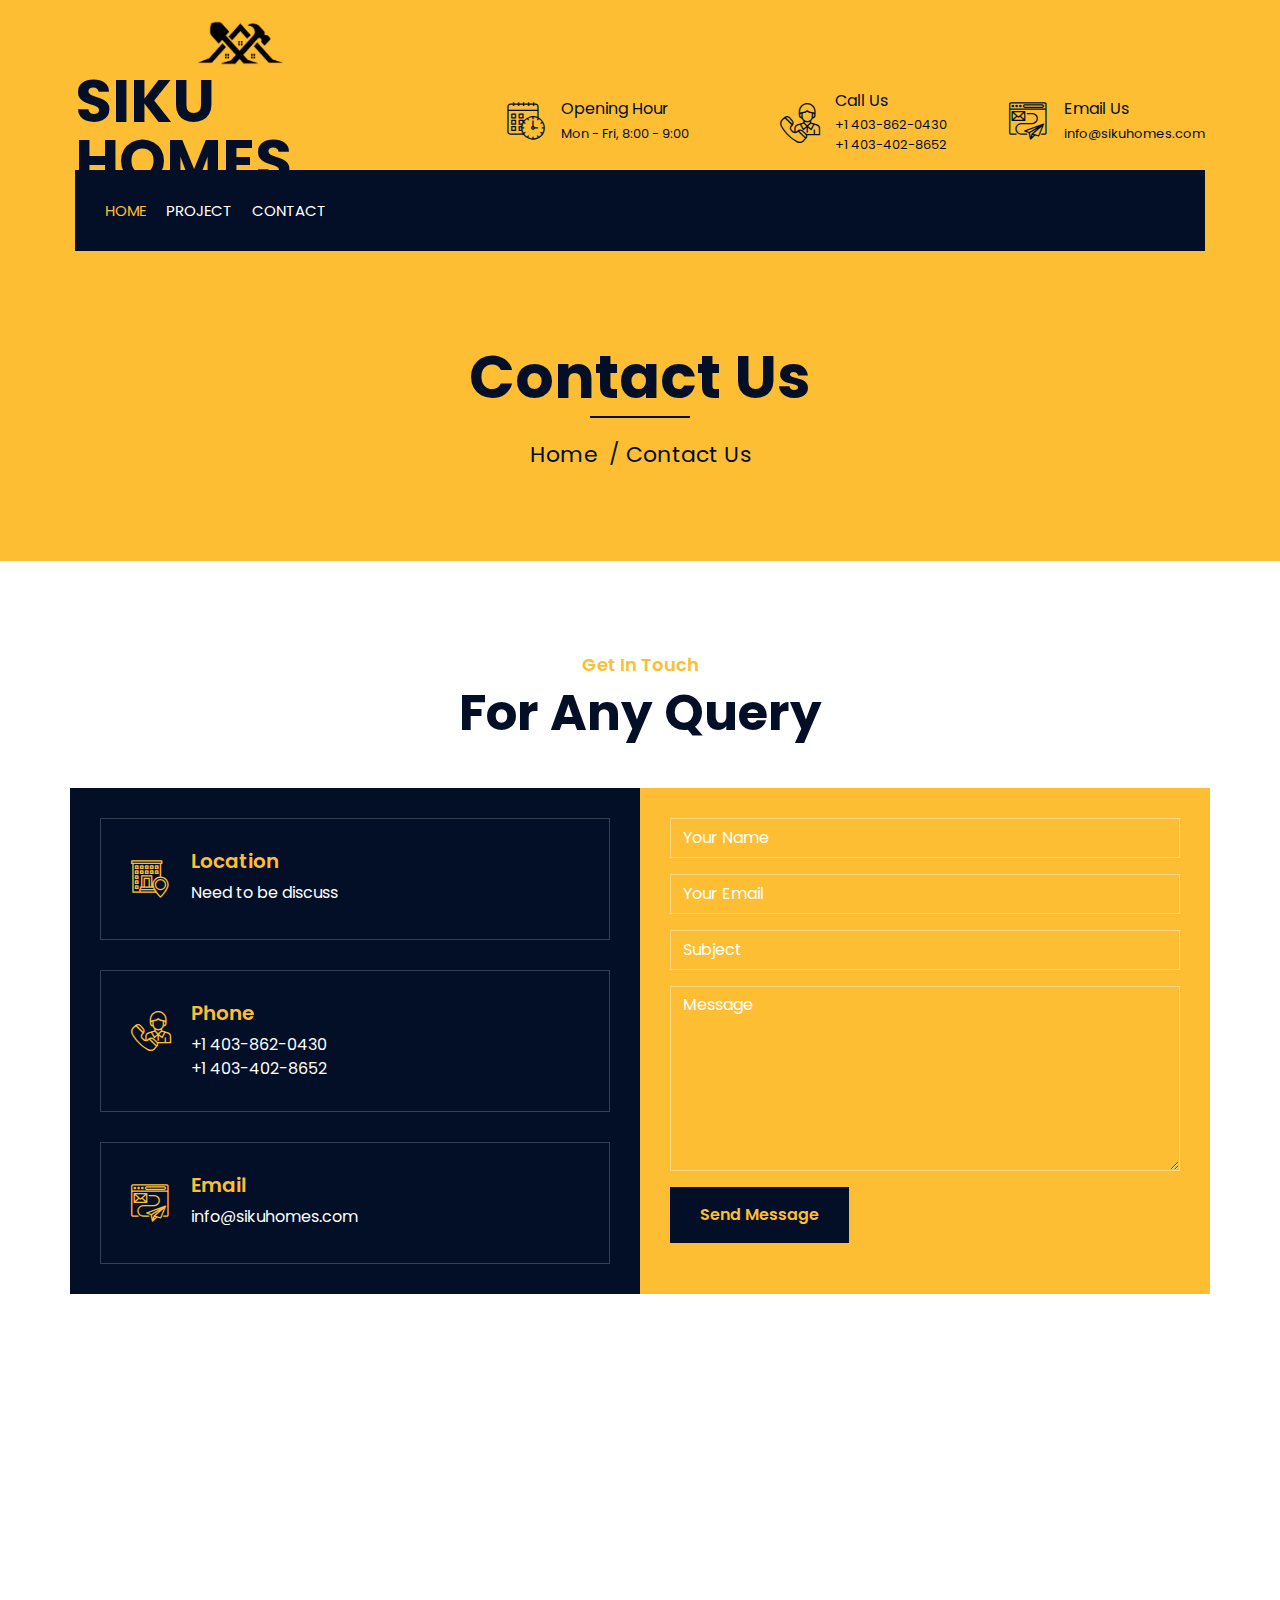
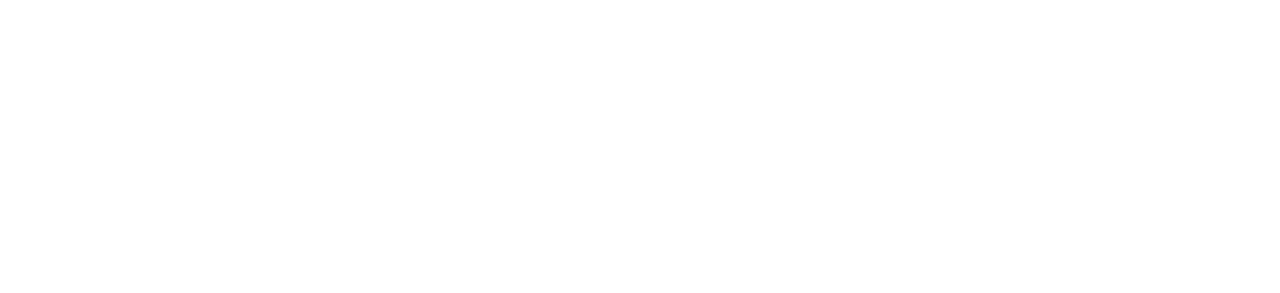
<file: contact.html>
<!DOCTYPE html>
<html lang="en">
    <head>
        <meta charset="utf-8">
        <title>SIKU HOMES</title>
        <meta content="width=device-width, initial-scale=1.0" name="viewport">
        <meta content="Construction Company Website Template" name="keywords">
        <meta content="Construction Company Website Template" name="description">

        <!-- Favicon -->
        <link href="img/favicon.ico" rel="icon">

        <!-- Google Font -->
        <link href="https://fonts.googleapis.com/css2?family=Poppins:wght@100;200;300;400;500;600;700;800;900&display=swap" rel="stylesheet">

        <!-- CSS Libraries -->
        <!--link href="https://stackpath.bootstrapcdn.com/bootstrap/4.4.1/css/bootstrap.min.css" rel="stylesheet"-->
        <link href="https://cdnjs.cloudflare.com/ajax/libs/font-awesome/5.10.0/css/all.min.css" rel="stylesheet">
        <link href="lib/flaticon/font/flaticon.css" rel="stylesheet"> 
        <link href="lib/animate/animate.min.css" rel="stylesheet">
        <link href="lib/owlcarousel/assets/owl.carousel.min.css" rel="stylesheet">
        <link href="lib/lightbox/css/lightbox.min.css" rel="stylesheet">
        <link href="lib/slick/slick.css" rel="stylesheet">
        <link href="lib/slick/slick-theme.css" rel="stylesheet">
		<link rel="stylesheet" href="lib/cubeportfolio/css/cubeportfolio.min.css" />
		<link rel="stylesheet" href="NewCSS/bootstrap/css/bootstrap.min.css" />

        <!-- Template Stylesheet -->
        <link href="css/style.css" rel="stylesheet">
    </head>

    <body>
        <div class="wrapper">
            <!-- Top Bar Start -->
            <div class="top-bar">
                <div class="container-fluid">
                    <div class="row align-items-center">
                        <div class="col-lg-4 col-md-12">
                            <div class="logo">
                                <a href="index.html">
													 
								<img src="img/siku/LogoSmall.jpg" alt="Logo">
                                    <h1>SIKU HOMES</h1>
									<p>Your Styling Partner</p>
                                    
                                </a>
                            </div>
                        </div>
                        <div class="col-lg-8 col-md-7 d-none d-lg-block">
                            <div class="row">
                                <div class="col-4">
                                    <div class="top-bar-item">
                                        <div class="top-bar-icon">
                                            <i class="flaticon-calendar"></i>
                                        </div>
                                        <div class="top-bar-text">
                                            <h3>Opening Hour</h3>
                                            <p>Mon - Fri, 8:00 - 9:00</p>
                                        </div>
                                    </div>
                                </div>
                                <div class="col-4">
                                    <div class="top-bar-item">
                                        <div class="top-bar-icon">
                                            <i class="flaticon-call"></i>
                                        </div>
                                        <div class="top-bar-text">
                                            <h3>Call Us</h3>
                                            <p>+1 403-862-0430</p>
											<p>+1 403-402-8652</p>
                                        </div>
                                    </div>
                                </div>
                                <div class="col-4">
                                    <div class="top-bar-item">
                                        <div class="top-bar-icon">
                                            <i class="flaticon-send-mail"></i>
                                        </div>
                                        <div class="top-bar-text">
                                            <h3>Email Us</h3>
                                            <p>info@sikuhomes.com</p>
                                        </div>
                                    </div>
                                </div>
                            </div>
                        </div>
                    </div>
                </div>
            </div>
            <!-- Top Bar End -->

            <!-- Nav Bar Start -->
            <div class="nav-bar">
                <div class="container-fluid">
                    <nav class="navbar navbar-expand-lg bg-dark navbar-dark">
                        <a href="#" class="navbar-brand">MENU</a>
                        <button type="button" class="navbar-toggler" data-toggle="collapse" data-target="#navbarCollapse">
                            <span class="navbar-toggler-icon"></span>
                        </button>

                        <div class="collapse navbar-collapse justify-content-between" id="navbarCollapse">
                            <div class="navbar-nav mr-auto">
                                <a href="index.html" class="nav-item nav-link active">Home</a>
                                <!--a href="about.html" class="nav-item nav-link">About</a>
                                <a href="service.html" class="nav-item nav-link">Service</a>
                                <a href="team.html" class="nav-item nav-link">Team</a-->
                                <a href="portfolio.html" class="nav-item nav-link">Project</a>
                                <!--div class="nav-item dropdown">
                                    <a href="#" class="nav-link dropdown-toggle" data-toggle="dropdown">Pages</a>
                                    <div class="dropdown-menu">
                                        <a href="blog.html" class="dropdown-item">Blog Page</a>
                                        <a href="single.html" class="dropdown-item">Single Page</a>
                                    </div>
                                </div-->
                                <a href="contact.html" class="nav-item nav-link">Contact</a>
                            </div>
                            <div class="ml-auto">
                                <!--a class="btn" href="#">Get A Quote</a-->
                            </div>
                        </div>
                    </nav>
                </div>
            </div>
            <!-- Nav Bar End -->
            
            
            <!-- Page Header Start -->
            <div class="page-header">
                <div class="container">
                    <div class="row">
                        <div class="col-12">
                            <h2>Contact Us</h2>
                        </div>
                        <div class="col-12">
                            <a href="">Home</a>
                            <a href="">Contact Us</a>
                        </div>
                    </div>
                </div>
            </div>
            <!-- Page Header End -->


            <!-- Contact Start -->
            <div class="contact wow fadeInUp">
                <div class="container">
                    <div class="section-header text-center">
                        <p>Get In Touch</p>
                        <h2>For Any Query</h2>
                    </div>
                    <div class="row">
                        <div class="col-md-6">
                            <div class="contact-info">
                                <div class="contact-item">
                                    <i class="flaticon-address"></i>
                                    <div class="contact-text">
                                        <h2>Location</h2>
                                        <p>Need to be discuss</p>
                                    </div>
                                </div>
                                <div class="contact-item">
                                    <i class="flaticon-call"></i>
                                    <div class="contact-text">
                                        <h2>Phone</h2>
                                        <p>+1 403-862-0430</p>
										<p>+1 403-402-8652</p>
                                    </div>
                                </div>
                                <div class="contact-item">
                                    <i class="flaticon-send-mail"></i>
                                    <div class="contact-text">
                                        <h2>Email</h2>
                                        <p>info@sikuhomes.com</p>
                                    </div>
                                </div>
                            </div>
                        </div>
                        <div class="col-md-6">
                            <div class="contact-form">
                                <div id="success"></div>
                                <form name="sentMessage" id="contactForm" novalidate="novalidate">
                                    <div class="control-group">
                                        <input type="text" class="form-control" id="name" placeholder="Your Name" required="required" data-validation-required-message="Please enter your name" />
                                        <p class="help-block text-danger"></p>
                                    </div>
                                    <div class="control-group">
                                        <input type="email" class="form-control" id="email" placeholder="Your Email" required="required" data-validation-required-message="Please enter your email" />
                                        <p class="help-block text-danger"></p>
                                    </div>
                                    <div class="control-group">
                                        <input type="text" class="form-control" id="subject" placeholder="Subject" required="required" data-validation-required-message="Please enter a subject" />
                                        <p class="help-block text-danger"></p>
                                    </div>
                                    <div class="control-group">
                                        <textarea class="form-control" id="message" placeholder="Message" required="required" data-validation-required-message="Please enter your message"></textarea>
                                        <p class="help-block text-danger"></p>
                                    </div>
                                    <div>
                                        <button class="btn" type="submit" id="sendMessageButton">Send Message</button>
                                    </div>
                                </form>
                            </div>
                        </div>
                    </div>
                </div>
            </div>
            <!-- Contact End -->


            <!-- Footer Start -->
            <div class="footer wow fadeIn" data-wow-delay="0.3s">
                <div class="container">
                    <div class="row">
                        <div class="col-md-6 col-lg-3">
                            <div class="footer-contact">
                                <h2>Office Contact</h2>
                                <p><i class="fa fa-map-marker-alt"></i>Need to be Update</p>
                                <p><i class="fa fa-phone-alt"></i>+1 403-862-0430</p>
								<p><i class="fa fa-phone-alt"></i>+1 403-402-8652</p>
                                <p><i class="fa fa-envelope"></i>info@sikuhomes.com</p>
                                <div class="footer-social">
                                    <!--a href=""><i class="fab fa-twitter"></i></a-->
                                    <a href="https://www.facebook.com/Siku-Homes-102013985354275/"><i class="fab fa-facebook-f"></i></a>
                                    <!--a href=""><i class="fab fa-youtube"></i></a-->
                                    <a href="https://www.instagram.com/sikuhomes/"><i class="fab fa-instagram"></i></a>
                                    <!--a href=""><i class="fab fa-linkedin-in"></i></a-->
                                </div>
                            </div>
                        </div>
                        <div class="col-md-6 col-lg-3">
                            <div class="footer-link">
                                <h2>Services Areas</h2>
                                <a href="sikuhomes/index.html">Outdoor Construction</a>
                                <a href="sikuhomes/index.html">House Renovation</a>
                                <a href="sikuhomes/index.html">Washroom Remodeling</a>
                                <a href="sikuhomes/index.html">Interior Design</a>
                                <a href="sikuhomes/index.html">Patios & Landscaping</a>
                            </div>
                        </div>
                        <div class="col-md-6 col-lg-3">
                            <div class="footer-link">
                                <h2>Useful Pages</h2>
                                <a href="">Home</a>
                                <a href="portfolio.html">Projects</a>
                                <!--a href="">Our Team</a-->
                                <a href="contact.html">Contact</a>
                                <!--a href="">Testimonial</a-->
                            </div>
                        </div>
                        <div class="col-md-6 col-lg-3">
                            <!--div class="newsletter">
                                <h2>Newsletter</h2>
                                <p>
                                    Lorem ipsum dolor sit amet elit. Phasellus nec pretium mi. Curabitur facilisis ornare velit non vulpu
                                </p>
                                <div class="form">
                                    <input class="form-control" placeholder="Email here">
                                    <button class="btn">Submit</button>
                                </div>
                            </div>
                        </div>
                    </div-->
                </div>
                <div class="container footer-menu">
                    <div class="f-menu">
                        <!--a href="">Terms of use</a>
                        <a href="">Privacy policy</a>
                        <a href="">Cookies</a>
                        <a href="">Help</a>
                        <a href="">FQAs</a-->
                    </div>
                </div>
                <div class="container copyright">
                    <div class="row">
                        <div class="col-md-6">
                            <p>&copy; <a href="#">Siku Homes</a>, All Right Reserved.</p>
                        </div>
                        <div class="col-md-6">
                            <p>Designed By <a href="/sikuhomes/index.html">Lava</a></p>
                        </div>
                    </div>
                </div>
            </div>
            <!-- Footer End -->
			
            <a href="#" class="back-to-top"><i class="fa fa-chevron-up"></i></a>
        </div>

        <!-- JavaScript Libraries -->
        <script src="https://code.jquery.com/jquery-3.4.1.min.js"></script>
        <script src="NewCSS/bootstrap/js/bootstrap.bundle.js"></script>
        <script src="lib/easing/easing.min.js"></script>
        <script src="lib/wow/wow.min.js"></script>
        <script src="lib/owlcarousel/owl.carousel.min.js"></script>
        <script src="lib/isotope/isotope.pkgd.min.js"></script>
        <script src="lib/lightbox/js/lightbox.min.js"></script>
        <script src="lib/waypoints/waypoints.min.js"></script>
        <script src="lib/counterup/counterup.min.js"></script>
        <script src="lib/slick/slick.min.js"></script>

        <!-- Template Javascript -->
        <script src="js/main.js"></script>
    </body>
</html>
</file>
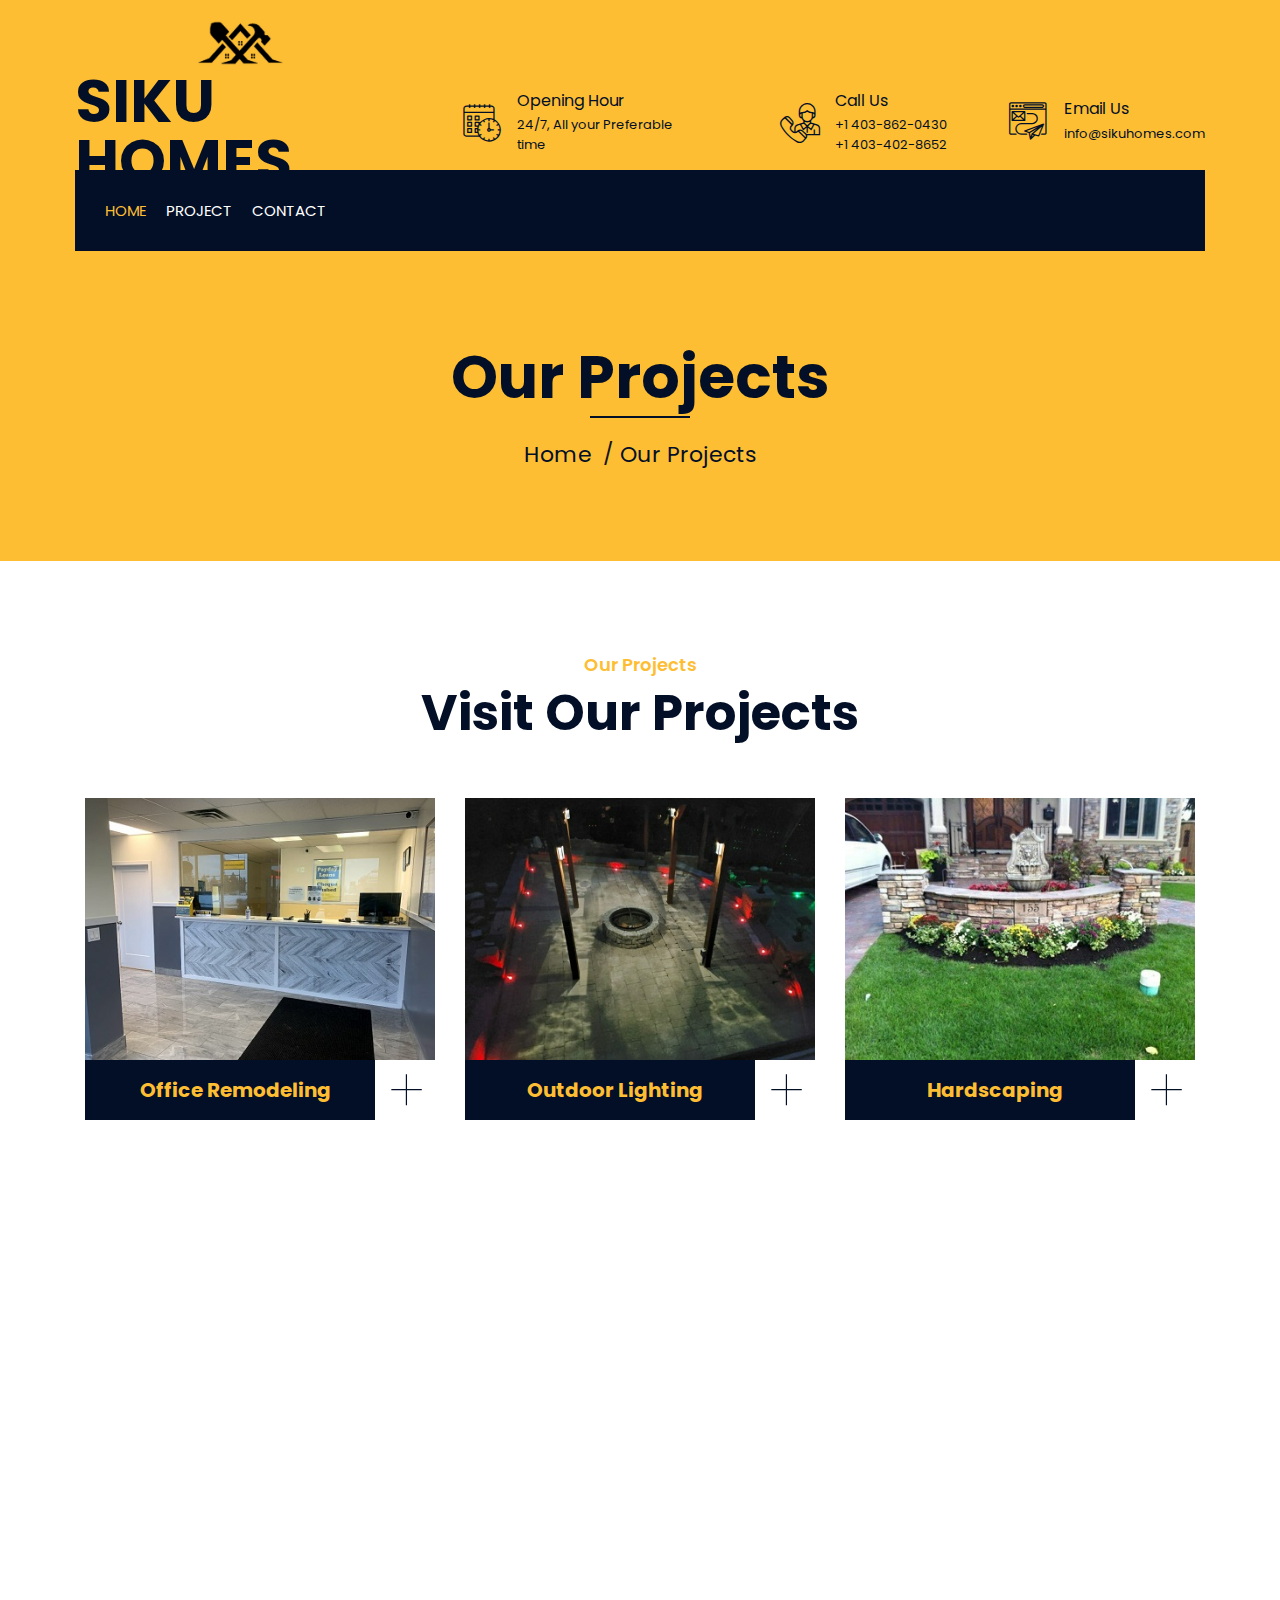
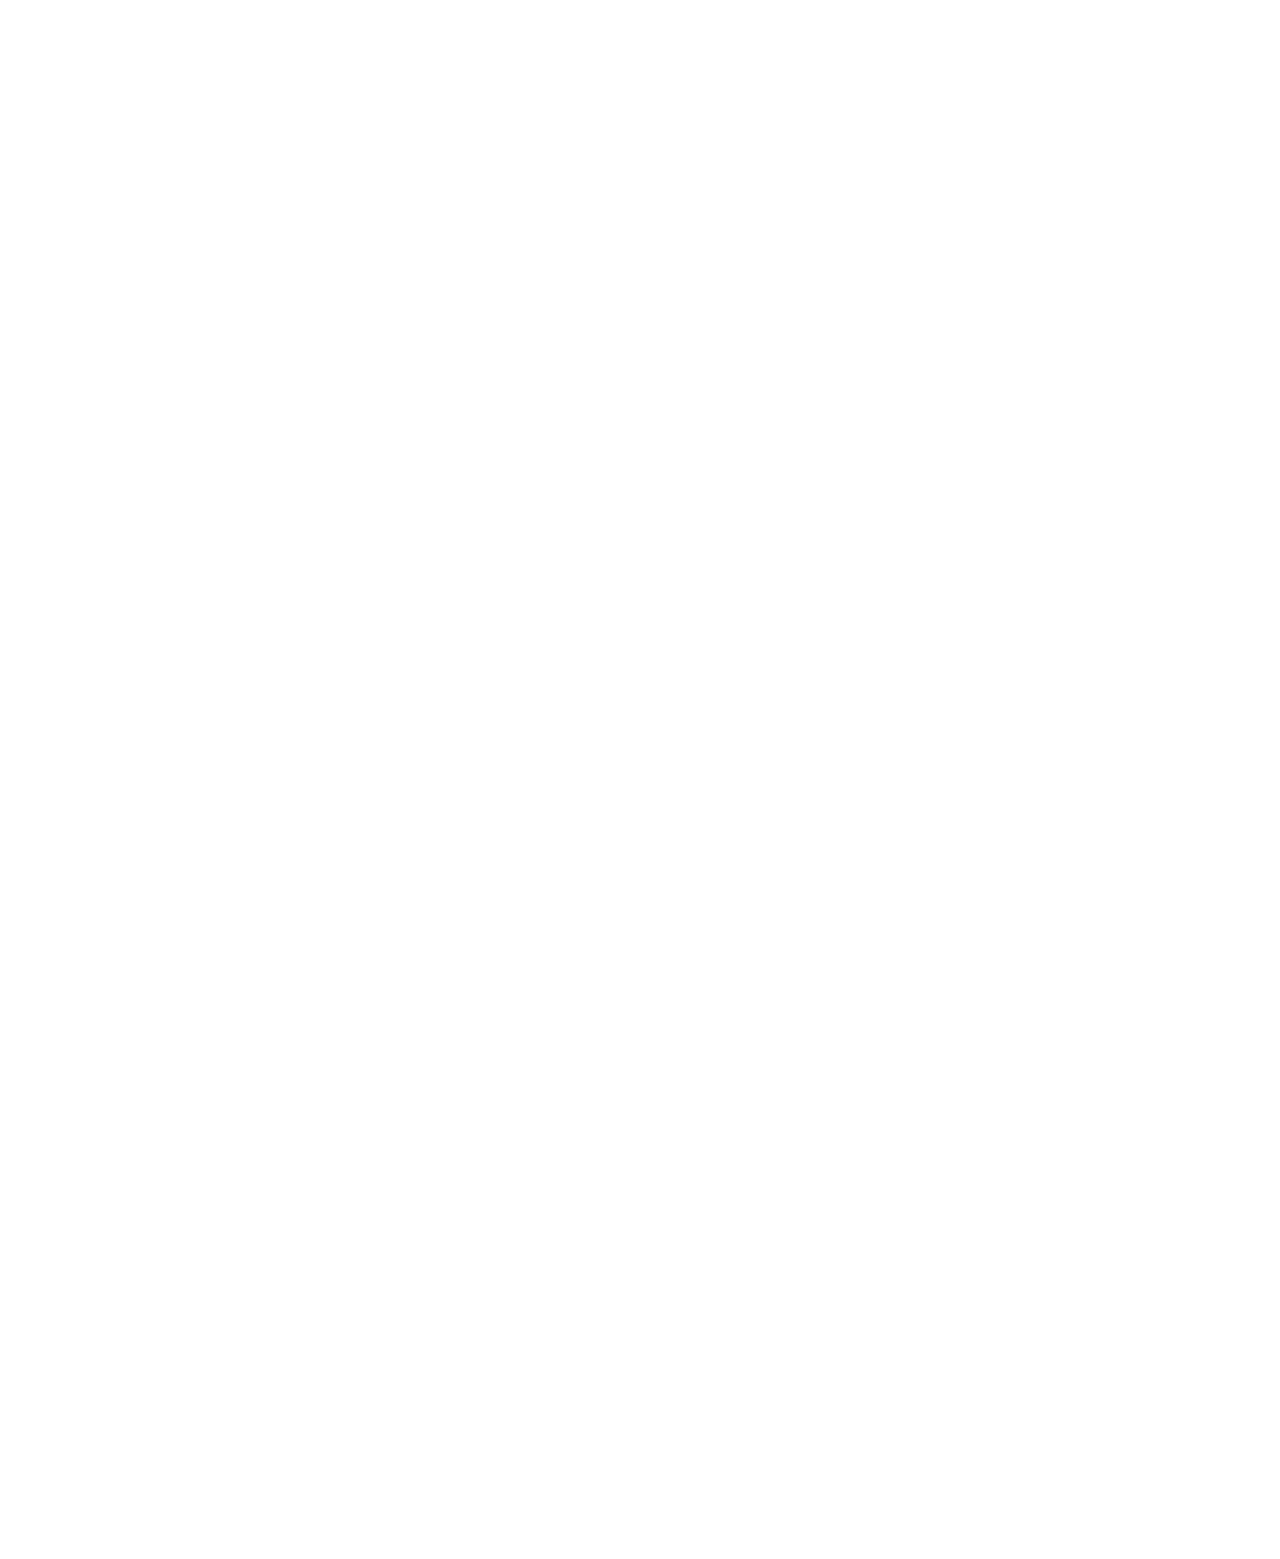
<file: portfolio.html>
<!DOCTYPE html>
<html lang="en">
    <head>
        <meta charset="utf-8">
        <title>SIKU HOMES</title>
        <meta content="width=device-width, initial-scale=1.0" name="viewport">
        <meta content="Construction Company Website Template" name="keywords">
        <meta content="Construction Company Website Template" name="description">

        <!-- Favicon -->
        <link href="img/favicon.ico" rel="icon">

        <!-- Google Font -->
        <link href="https://fonts.googleapis.com/css2?family=Poppins:wght@100;200;300;400;500;600;700;800;900&display=swap" rel="stylesheet">

        <!-- CSS Libraries -->
        <!--link href="https://stackpath.bootstrapcdn.com/bootstrap/4.4.1/css/bootstrap.min.css" rel="stylesheet"-->
        <link href="https://cdnjs.cloudflare.com/ajax/libs/font-awesome/5.10.0/css/all.min.css" rel="stylesheet">
        <link href="lib/flaticon/font/flaticon.css" rel="stylesheet"> 
        <link href="lib/animate/animate.min.css" rel="stylesheet">
        <link href="lib/owlcarousel/assets/owl.carousel.min.css" rel="stylesheet">
        <link href="lib/lightbox/css/lightbox.min.css" rel="stylesheet">
        <link href="lib/slick/slick.css" rel="stylesheet">
        <link href="lib/slick/slick-theme.css" rel="stylesheet">
		<link rel="stylesheet" href="lib/cubeportfolio/css/cubeportfolio.min.css" />
		<link rel="stylesheet" href="NewCSS/bootstrap/css/bootstrap.min.css" />

        <!-- Template Stylesheet -->
        <link href="css/style.css" rel="stylesheet">
    </head>

    <body>
        <div class="wrapper">
            <!-- Top Bar Start -->
            <div class="top-bar">
                <div class="container-fluid">
                    <div class="row align-items-center">
                        <div class="col-lg-4 col-md-12">
                            <div class="logo">
                                <a href="index.html">
													 
								<img src="img/siku/LogoSmall.jpg" alt="Logo">
                                    <h1>SIKU HOMES</h1>
									<p>Your Styling Partner</p>
                                    
                                </a>
                            </div>
                        </div>
                        <div class="col-lg-8 col-md-7 d-none d-lg-block">
                            <div class="row">
                                <div class="col-4">
                                    <div class="top-bar-item">
                                        <div class="top-bar-icon">
                                            <i class="flaticon-calendar"></i>
                                        </div>
                                        <div class="top-bar-text">
                                            <h3>Opening Hour</h3>
                                            <p>24/7, All your Preferable time</p>
                                        </div>
                                    </div>
                                </div>
                                <div class="col-4">
                                    <div class="top-bar-item">
                                        <div class="top-bar-icon">
                                            <i class="flaticon-call"></i>
                                        </div>
                                        <div class="top-bar-text">
                                            <h3>Call Us</h3>
                                            <p>+1 403-862-0430</p>
											<p>+1 403-402-8652</p>
                                        </div>
                                    </div>
                                </div>
                                <div class="col-4">
                                    <div class="top-bar-item">
                                        <div class="top-bar-icon">
                                            <i class="flaticon-send-mail"></i>
                                        </div>
                                        <div class="top-bar-text">
                                            <h3>Email Us</h3>
                                            <p>info@sikuhomes.com</p>
                                        </div>
                                    </div>
                                </div>
                            </div>
                        </div>
                    </div>
                </div>
            </div>
            <!-- Top Bar End -->

            <!-- Nav Bar Start -->
            <div class="nav-bar">
                <div class="container-fluid">
                    <nav class="navbar navbar-expand-lg bg-dark navbar-dark">
                        <a href="#" class="navbar-brand">MENU</a>
                        <button type="button" class="navbar-toggler" data-toggle="collapse" data-target="#navbarCollapse">
                            <span class="navbar-toggler-icon"></span>
                        </button>

                        <div class="collapse navbar-collapse justify-content-between" id="navbarCollapse">
                            <div class="navbar-nav mr-auto">
                                <a href="index.html" class="nav-item nav-link active">Home</a>
                                <!--a href="about.html" class="nav-item nav-link">About</a>
                                <a href="service.html" class="nav-item nav-link">Service</a>
                                <a href="team.html" class="nav-item nav-link">Team</a-->
                                <a href="portfolio.html" class="nav-item nav-link">Project</a>
                                <!--div class="nav-item dropdown">
                                    <a href="#" class="nav-link dropdown-toggle" data-toggle="dropdown">Pages</a>
                                    <div class="dropdown-menu">
                                        <a href="blog.html" class="dropdown-item">Blog Page</a>
                                        <a href="single.html" class="dropdown-item">Single Page</a>
                                    </div>
                                </div-->
                                <a href="contact.html" class="nav-item nav-link">Contact</a>
                            </div>
                            <div class="ml-auto">
                                <!--a class="btn" href="#">Get A Quote</a-->
                            </div>
                        </div>
                    </nav>
                </div>
            </div>
            <!-- Nav Bar End -->
			
            <!-- Page Header Start -->
            <div class="page-header">
                <div class="container">
                    <div class="row">
                        <div class="col-12">
                            <h2>Our Projects</h2>								  
                        </div>
                        <div class="col-12">
                            <a href="">Home</a>
									
                            <a href="">Our Projects</a>								  
                        </div>
                    </div>
                </div>
            </div>
            <!-- Page Header End -->

            <!-- Portfolio Start -->
            <div class="portfolio">						 
                <div class="container">
                    <div class="section-header text-center">
                        <p>Our Projects</p>
                        <h2>Visit Our Projects</h2>
                    </div>
                    <div class="row">
                        <div class="col-12">
                            <ul id="portfolio-flters">
                                <!--li data-filter="*" class="filter-active">All</li>
                                <li data-filter=".first">Complete</li>
                                <li data-filter=".second">Running</li>
                                <li data-filter=".third">Upcoming</li-->
                            </ul>
                        </div>
                    </div>
                    <div class="row portfolio-container">
                        <div class="col-lg-4 col-md-6 col-sm-12 portfolio-item first wow fadeInUp" data-wow-delay="0.1s">
                            <div class="portfolio-warp">
                                <div class="portfolio-img">
                                    <img src="img/siku/09.jpeg" alt="Image">
                                    <div class="portfolio-overlay">
                                        <p>
                                            Office Remodeling, Build a cabin, Make decreate your work infrastructure.
                                        </p>
                                    </div>
                                </div>
                                <div class="portfolio-text">
                                    <h3>Office Remodeling</h3>
                                    <a class="btn" href="img/siku/09.jpeg" data-lightbox="portfolio">+</a>
                                </div>
                            </div>
                        </div>
                        <div class="col-lg-4 col-md-6 col-sm-12 portfolio-item second wow fadeInUp" data-wow-delay="0.2s">
                            <div class="portfolio-warp">
                                <div class="portfolio-img">
                                    <img src="img/siku/01.jpeg" alt="Image">
                                    <div class="portfolio-overlay">
                                        <p>
                                            Outdoor Lighting, Party mood, decreation the your garden with colourful.
                                        </p>
                                    </div>
                                </div>
                                <div class="portfolio-text">
                                    <h3>Outdoor Lighting</h3>
                                    <a class="btn" href="img/siku/01.jpeg" data-lightbox="portfolio">+</a>
                                </div>
                            </div>
                        </div>
                        <div class="col-lg-4 col-md-6 col-sm-12 portfolio-item third wow fadeInUp" data-wow-delay="0.3s">
                            <div class="portfolio-warp">
                                <div class="portfolio-img">
                                    <img src="img/siku/02.jpeg" alt="Image">
                                    <div class="portfolio-overlay">
                                        <p>
                                            Hardscaping, Decreate the your entry of dream home.
                                        </p>
                                    </div>
                                </div>
                                <div class="portfolio-text">
                                    <h3>Hardscaping</h3>
                                    <a class="btn" href="img/siku/02.jpeg" data-lightbox="portfolio">+</a>
                                </div>
                            </div>
                        </div>
                        <div class="col-lg-4 col-md-6 col-sm-12 portfolio-item first wow fadeInUp" data-wow-delay="0.4s">
                            <div class="portfolio-warp">
                                <div class="portfolio-img">
                                    <img src="img/siku/03.jpeg" alt="Image">
                                    <div class="portfolio-overlay">
                                        <p>
                                            Water Plant, Create with small plant with wonderful.
                                        </p>
                                    </div>
                                </div>
                                <div class="portfolio-text">
                                    <h3>Water Plant</h3>
                                    <a class="btn" href="img/siku/03.jpeg" data-lightbox="portfolio">+</a>
                                </div>
                            </div>
                        </div>
                        <div class="col-lg-4 col-md-6 col-sm-12 portfolio-item second wow fadeInUp" data-wow-delay="0.5s">
                            <div class="portfolio-warp">
                                <div class="portfolio-img">
                                    <img src="img/siku/04.jpeg" alt="Image">
                                    <div class="portfolio-overlay">
                                        <p>
                                            Kitchen Renovation with your small space with full-fill your dream.
                                        </p>
                                    </div>
                                </div>
                                <div class="portfolio-text">
                                    <h3>Kitchen Renovation</h3>
                                    <a class="btn" href="img/siku/04.jpeg" data-lightbox="portfolio">+</a>
                                </div>
                            </div>
                        </div>
						
						<div class="col-lg-4 col-md-6 col-sm-12 portfolio-item second wow fadeInUp" data-wow-delay="0.6s">
                            <div class="portfolio-warp">
                                <div class="portfolio-img">
                                    <img src="img/siku/06.jpeg" alt="Image">
                                    <div class="portfolio-overlay">
                                        <p>
                                            Bath Area Remodeling with attaractive looks.
                                        </p>
                                    </div>
                                </div>
                                <div class="portfolio-text">
                                    <h3>Bath Area Remodeling</h3>
                                    <a class="btn" href="img/siku/06.jpeg" data-lightbox="portfolio">+</a>
                                </div>
                            </div>
                        </div>
						
                        <div class="col-lg-4 col-md-6 col-sm-12 portfolio-item second wow fadeInUp" data-wow-delay="0.7s">
                            <div class="portfolio-warp">
                                <div class="portfolio-img">
                                    <img src="img/siku/07.jpeg" alt="Image">
                                    <div class="portfolio-overlay">
                                        <p>
                                            Entrance and Decration with wood looks heaven.
                                        </p>
                                    </div>
                                </div>
                                <div class="portfolio-text">
                                    <h3>Entrance and Decration</h3>
                                    <a class="btn" href="img/siku/07.jpeg" data-lightbox="portfolio">+</a>
                                </div>
                            </div>
                        </div>						
						
                        <div class="col-lg-4 col-md-6 col-sm-12 portfolio-item second wow fadeInUp" data-wow-delay="0.8s">
                            <div class="portfolio-warp">
                                <div class="portfolio-img">
                                    <img src="img/siku/08.jpeg" alt="Image">
                                    <div class="portfolio-overlay">
                                        <p>
                                            Moduler Bath Area builds with good quality.
                                        </p>
                                    </div>
                                </div>
                                <div class="portfolio-text">
                                    <h3>Moduler Bath Area</h3>
                                    <a class="btn" href="img/siku/08.jpeg" data-lightbox="portfolio">+</a>
                                </div>
                            </div>
                        </div>	
                        <!--div class="col-lg-4 col-md-6 col-sm-12 portfolio-item second wow fadeInUp" data-wow-delay="0.5s">
                            <div class="portfolio-warp">
                                <div class="portfolio-img">
                                    <img src="img/siku/09.jpeg" alt="Image">
                                    <div class="portfolio-overlay">
                                        <p>
                                            Lorem ipsum dolor sit amet elit. Phasel nec pretium mi. Curabit facilis ornare velit non. Aliqu metus tortor, auctor id gravi condime, viverra quis sem.
                                        </p>
                                    </div>
                                </div>
                                <div class="portfolio-text">
                                    <h3>Project Name</h3>
                                    <a class="btn" href="img/siku/09.jpeg" data-lightbox="portfolio">+</a>
                                </div>
                            </div>
                        </div-->	
                        <div class="col-lg-4 col-md-6 col-sm-12 portfolio-item second wow fadeInUp" data-wow-delay="0.9s">
                            <div class="portfolio-warp">
                                <div class="portfolio-img">
                                    <img src="img/siku/10.jpeg" alt="Image">
                                    <div class="portfolio-overlay">
                                        <p>
                                            Gardening with Wood Wall as per your recommendations.
                                        </p>
                                    </div>
                                </div>
                                <div class="portfolio-text">
                                    <h3>Gardening with Wood Wall</h3>
                                    <a class="btn" href="img/siku/10.jpeg" data-lightbox="portfolio">+</a>
                                </div>
                            </div>
                        </div>		
                        <div class="col-lg-4 col-md-6 col-sm-12 portfolio-item second wow fadeInUp" data-wow-delay="0.10s">
                            <div class="portfolio-warp">
                                <div class="portfolio-img">
                                    <img src="img/siku/11.jpeg" alt="Image">
                                    <div class="portfolio-overlay">
                                        <p>
                                            Landscaping your free area to realx the your mind with Love
                                        </p>
                                    </div>
                                </div>
                                <div class="portfolio-text">
                                    <h3>Landscaping</h3>
                                    <a class="btn" href="img/siku/11.jpeg" data-lightbox="portfolio">+</a>
                                </div>
                            </div>
                        </div>	
                        <div class="col-lg-4 col-md-6 col-sm-12 portfolio-item second wow fadeInUp" data-wow-delay="0.11s">
                            <div class="portfolio-warp">
                                <div class="portfolio-img">
                                    <img src="img/siku/12.jpeg" alt="Image">
                                    <div class="portfolio-overlay">
                                        <p>
                                           Stair Work in woods with attractive look and colour.
                                        </p>
                                    </div>
                                </div>
                                <div class="portfolio-text">
                                    <h3>Stair Work</h3>
                                    <a class="btn" href="img/siku/12.jpeg" data-lightbox="portfolio">+</a>
                                </div>
                            </div>
                        </div>						
                        <div class="col-lg-4 col-md-6 col-sm-12 portfolio-item third wow fadeInUp" data-wow-delay="0.12s">
                            <div class="portfolio-warp">
                                <div class="portfolio-img">
                                    <img src="img/siku/05.jpeg" alt="Image">
                                    <div class="portfolio-overlay">
                                        <p>
                                            Washroom Decreation with attractive looks and designs.
                                        </p>
                                    </div>
                                </div>
                                <div class="portfolio-text">
                                    <h3>Washroom Decreation</h3>
                                    <a class="btn" href="img/siku/05.jpeg" data-lightbox="portfolio">+</a>
                                </div>
                            </div>
                        </div>
						<div class="col-lg-4 col-md-6 col-sm-12 portfolio-item third wow fadeInUp" data-wow-delay="0.13s">
                            <div class="portfolio-warp">
                                <div class="portfolio-img">
                                    <img src="img/siku/13.jpeg" alt="Image">
                                    <div class="portfolio-overlay">
                                        <p>
                                            Gardening with Wood Decration
                                        </p>
                                    </div>
                                </div>
                                <div class="portfolio-text">
                                    <h3>Gardening with Wood Decration</h3>
                                    <a class="btn" href="img/siku/13.jpeg" data-lightbox="portfolio">+</a>
                                </div>
                            </div>
                        </div>
					<div class="col-lg-4 col-md-6 col-sm-12 portfolio-item third wow fadeInUp" data-wow-delay="0.14s">
                            <div class="portfolio-warp">
                                <div class="portfolio-img">
                                    <img src="img/siku/14.jpeg" alt="Image">
                                    <div class="portfolio-overlay">
                                        <p>
                                            Gardening with Wood Decration
                                        </p>
                                    </div>
                                </div>
                                <div class="portfolio-text">
                                    <h3>Gardening with Wood Decration</h3>
                                    <a class="btn" href="img/siku/14.jpeg" data-lightbox="portfolio">+</a>
                                </div>
                            </div>
                        </div>
						<div class="col-lg-4 col-md-6 col-sm-12 portfolio-item third wow fadeInUp" data-wow-delay="0.15s">
                            <div class="portfolio-warp">
                                <div class="portfolio-img">
                                    <img src="img/siku/15.jpeg" alt="Image">
                                    <div class="portfolio-overlay">
                                        <p>
                                            Gardening with Wood Decration
                                        </p>
                                    </div>
                                </div>
                                <div class="portfolio-text">
                                    <h3>Gardening with Wood Decration</h3>
                                    <a class="btn" href="img/siku/15.jpeg" data-lightbox="portfolio">+</a>
                                </div>
                            </div>
                        </div>
                    </div>				  						  
                    <div class="row">
                        <div class="col-12 load-more">														 
                            <!--a class="btn" href="#">Load More</a>						  
                        </div>						  
                    </div>
                </div>
            </div>
            <!-- Portfolio End -->

			<!-- Footer Start -->
            <div class="footer wow fadeIn" data-wow-delay="0.3s">
                <div class="container">
                    <div class="row">
                        <div class="col-md-6 col-lg-3">
                            <div class="footer-contact">
                                <h2>Office Contact</h2>
                                <p><i class="fa fa-map-marker-alt"></i>Need to be Update</p>
                                <p><i class="fa fa-phone-alt"></i>+1 403-862-0430</p>
								<p><i class="fa fa-phone-alt"></i>+1 403-402-8652</p>
                                <p><i class="fa fa-envelope"></i>info@sikuhomes.com</p>
                                <div class="footer-social">
                                    <!--a href=""><i class="fab fa-twitter"></i></a-->
                                    <a href="https://www.facebook.com/Siku-Homes-102013985354275/"><i class="fab fa-facebook-f"></i></a>
                                    <!--a href=""><i class="fab fa-youtube"></i></a-->
                                    <a href="https://www.instagram.com/sikuhomes/"><i class="fab fa-instagram"></i></a>
                                    <!--a href=""><i class="fab fa-linkedin-in"></i></a-->
                                </div>
                            </div>
                        </div>
                        <div class="col-md-6 col-lg-3">
                            <div class="footer-link">
                                <h2>Services Areas</h2>
                                <a href="sikuhomes/index.html">Outdoor Construction</a>
                                <a href="">House Renovation</a>
                                <a href="">Washroom Remodeling</a>
                                <a href="">Interior Design</a>
                                <a href="">Patios & Landscaping</a>
                            </div>
                        </div>
                        <div class="col-md-6 col-lg-3">
                            <div class="footer-link">
                                <h2>Useful Pages</h2>
                                <a href="">Home</a>
                                <a href="portfolio.html">Projects</a>
                                <!--a href="">Our Team</a-->
                                <a href="contact.html">Contact</a>
                                <!--a href="">Testimonial</a-->
                            </div>
                        </div>
                        <div class="col-md-6 col-lg-3">
                            <!--div class="newsletter">
                                <h2>Newsletter</h2>
                                <p>
                                    Lorem ipsum dolor sit amet elit. Phasellus nec pretium mi. Curabitur facilisis ornare velit non vulpu
                                </p>
                                <div class="form">
                                    <input class="form-control" placeholder="Email here">
                                    <button class="btn">Submit</button>
                                </div>
                            </div>
                        </div>
                    </div-->
                </div>
                <div class="container footer-menu">
                    <div class="f-menu">
                        <!--a href="">Terms of use</a>
                        <a href="">Privacy policy</a>
                        <a href="">Cookies</a>
                        <a href="">Help</a>
                        <a href="">FQAs</a-->
                    </div>
                </div>
                <div class="container copyright">
                    <div class="row">
                        <div class="col-md-6">
                            <p>&copy; <a href="#">Siku Homes</a>, All Right Reserved.</p>
                        </div>
                        <div class="col-md-6">
                            <p>Designed By <a href="/sikuhomes/index.html">Lava</a></p>
                        </div>
                    </div>
                </div>
            </div>
            <!-- Footer End -->

			
            <a href="#" class="back-to-top"><i class="fa fa-chevron-up"></i></a>
        </div>

        <!-- JavaScript Libraries -->
        <script src="https://code.jquery.com/jquery-3.4.1.min.js"></script>
        <script src="NewCSS/bootstrap/js/bootstrap.bundle.js"></script>
        <script src="lib/easing/easing.min.js"></script>
        <script src="lib/wow/wow.min.js"></script>
        <script src="lib/owlcarousel/owl.carousel.min.js"></script>
        <script src="lib/isotope/isotope.pkgd.min.js"></script>
        <script src="lib/lightbox/js/lightbox.min.js"></script>
        <script src="lib/waypoints/waypoints.min.js"></script>
        <script src="lib/counterup/counterup.min.js"></script>
        <script src="lib/slick/slick.min.js"></script>

        <!-- Template Javascript -->
        <script src="js/main.js"></script>
    </body>
</html>
</file>
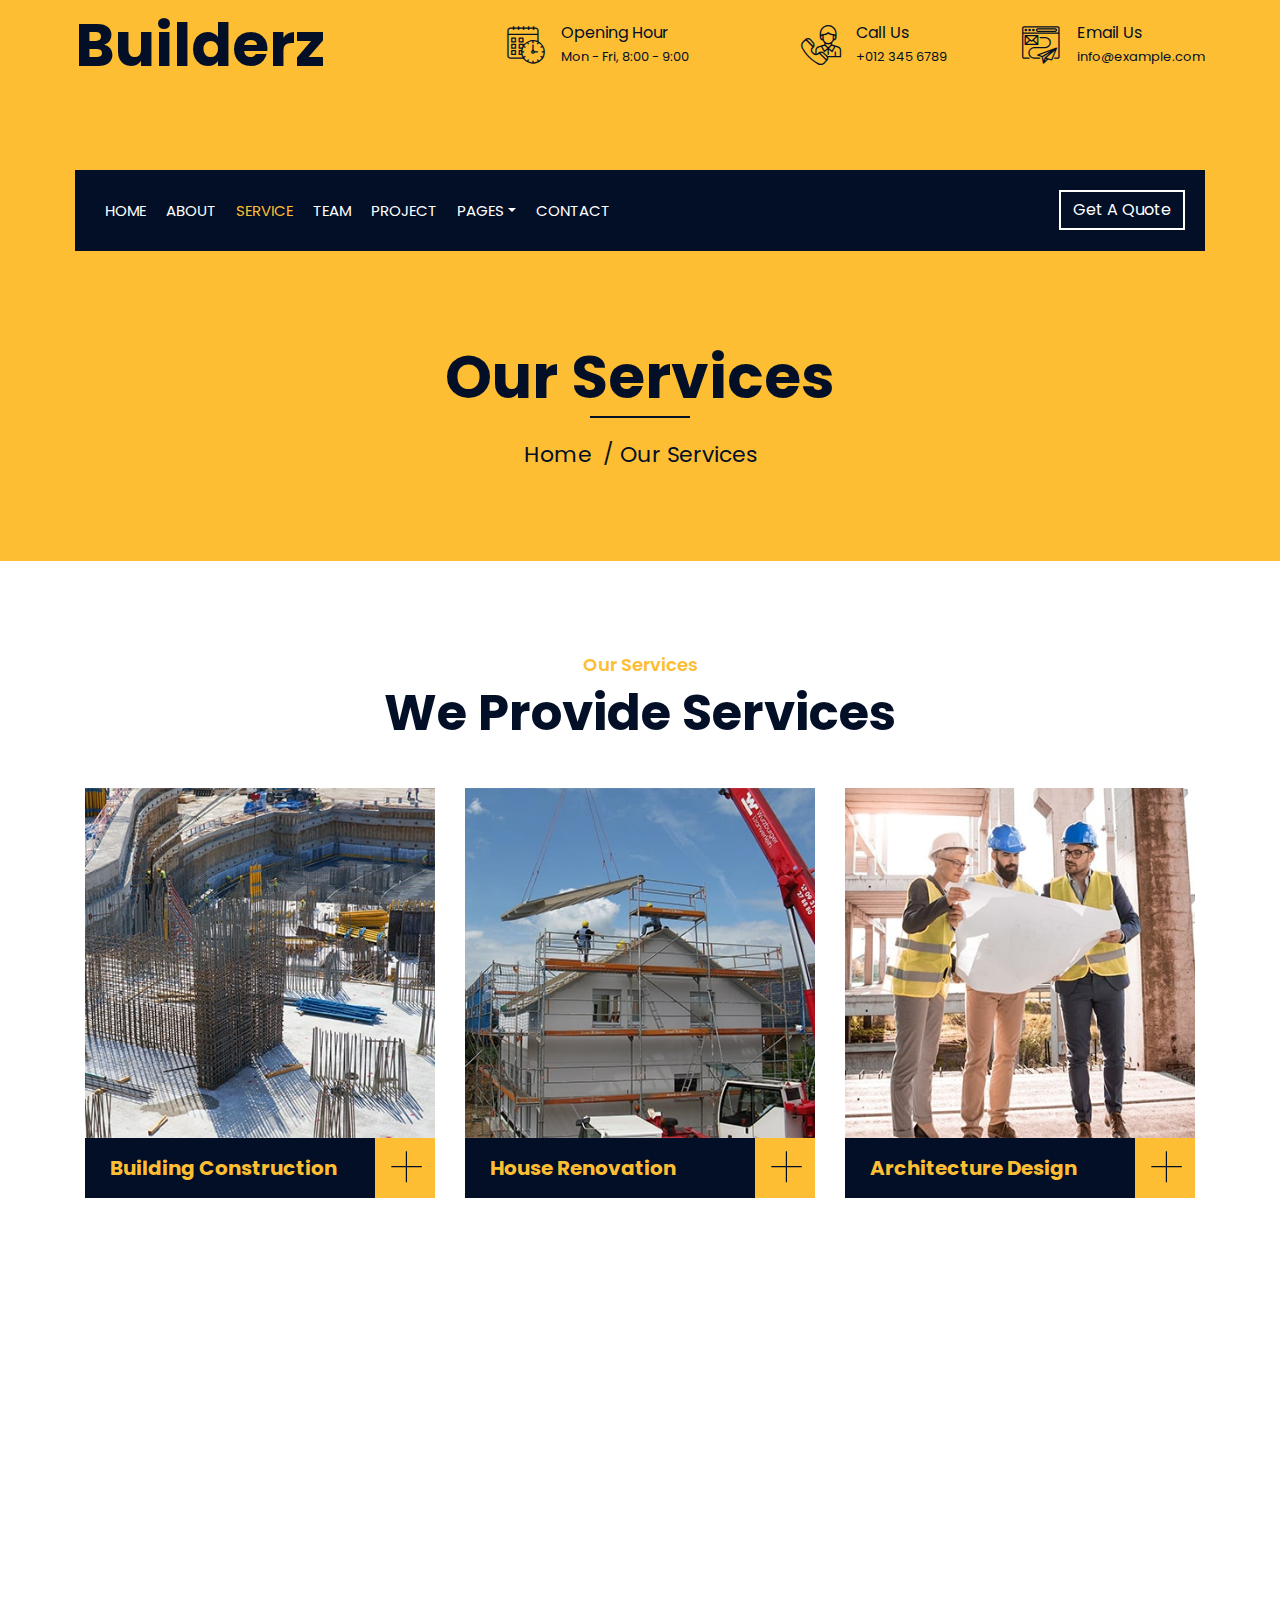
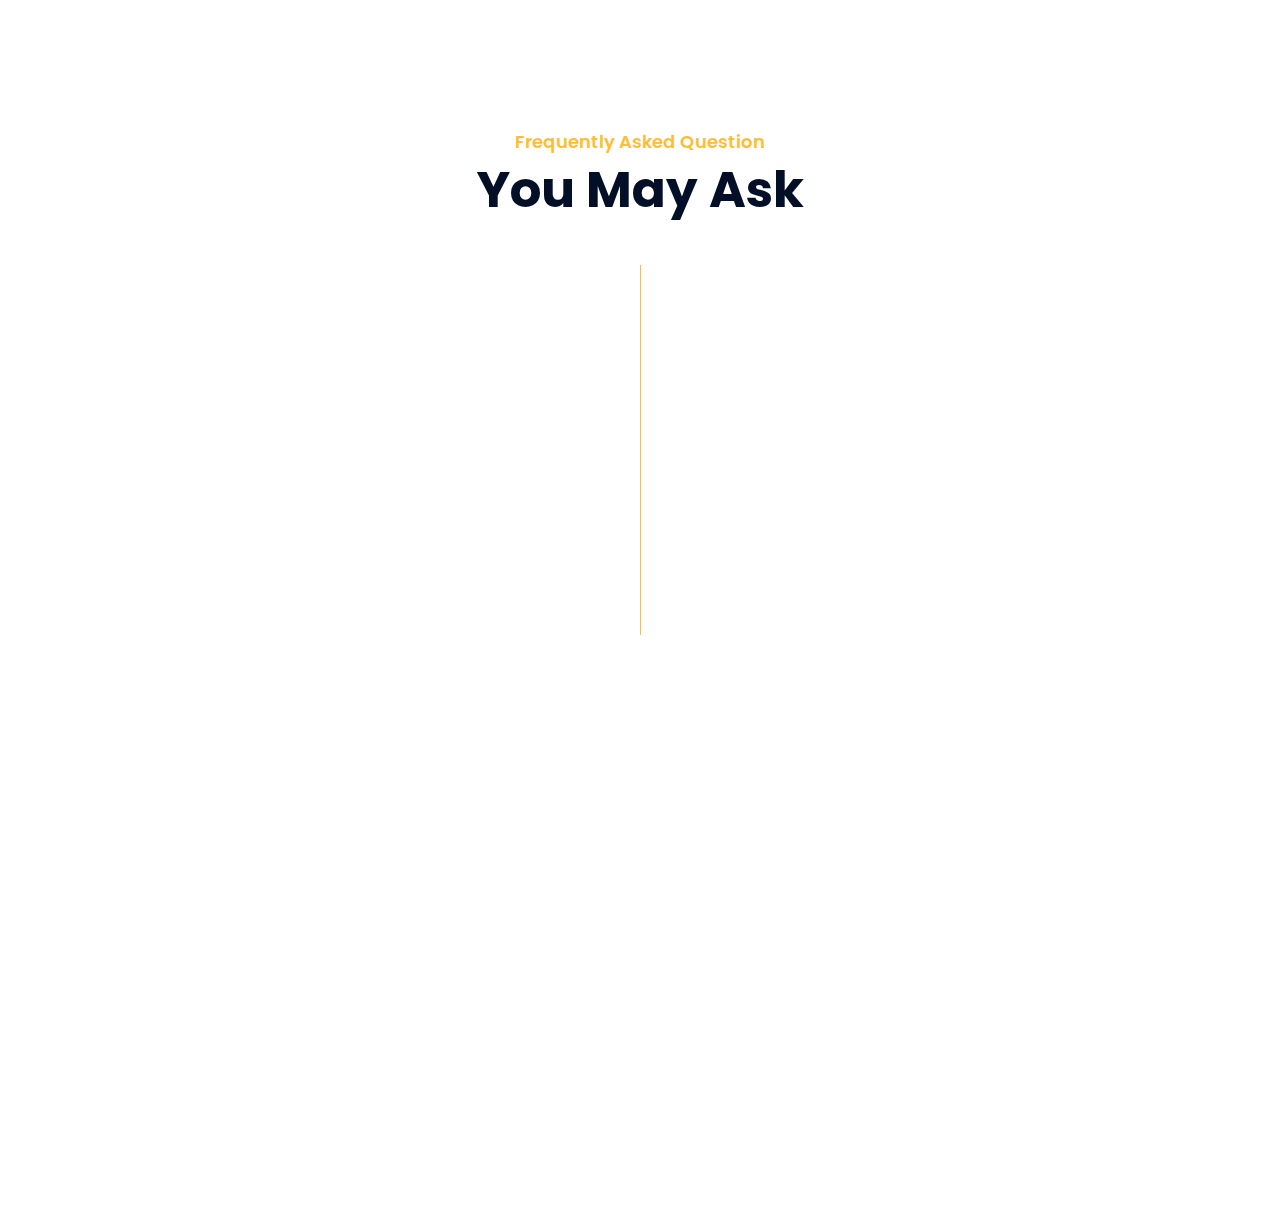
<file: service.html>
<!DOCTYPE html>
<html lang="en">
    <head>
        <meta charset="utf-8">
        <title>Builderz - Construction Company Website Template</title>
        <meta content="width=device-width, initial-scale=1.0" name="viewport">
        <meta content="Construction Company Website Template" name="keywords">
        <meta content="Construction Company Website Template" name="description">

        <!-- Favicon -->
        <link href="img/favicon.ico" rel="icon">

        <!-- Google Font -->
        <link href="https://fonts.googleapis.com/css2?family=Poppins:wght@100;200;300;400;500;600;700;800;900&display=swap" rel="stylesheet">

        <!-- CSS Libraries -->
        <link href="https://stackpath.bootstrapcdn.com/bootstrap/4.4.1/css/bootstrap.min.css" rel="stylesheet">
        <link href="https://cdnjs.cloudflare.com/ajax/libs/font-awesome/5.10.0/css/all.min.css" rel="stylesheet">
        <link href="lib/flaticon/font/flaticon.css" rel="stylesheet"> 
        <link href="lib/animate/animate.min.css" rel="stylesheet">
        <link href="lib/owlcarousel/assets/owl.carousel.min.css" rel="stylesheet">
        <link href="lib/lightbox/css/lightbox.min.css" rel="stylesheet">
        <link href="lib/slick/slick.css" rel="stylesheet">
        <link href="lib/slick/slick-theme.css" rel="stylesheet">

        <!-- Template Stylesheet -->
        <link href="css/style.css" rel="stylesheet">
    </head>

    <body>
        <div class="wrapper">
            <!-- Top Bar Start -->
            <div class="top-bar">
                <div class="container-fluid">
                    <div class="row align-items-center">
                        <div class="col-lg-4 col-md-12">
                            <div class="logo">
                                <a href="index.html">
                                    <h1>Builderz</h1>
                                    <!-- <img src="img/logo.jpg" alt="Logo"> -->
                                </a>
                            </div>
                        </div>
                        <div class="col-lg-8 col-md-7 d-none d-lg-block">
                            <div class="row">
                                <div class="col-4">
                                    <div class="top-bar-item">
                                        <div class="top-bar-icon">
                                            <i class="flaticon-calendar"></i>
                                        </div>
                                        <div class="top-bar-text">
                                            <h3>Opening Hour</h3>
                                            <p>Mon - Fri, 8:00 - 9:00</p>
                                        </div>
                                    </div>
                                </div>
                                <div class="col-4">
                                    <div class="top-bar-item">
                                        <div class="top-bar-icon">
                                            <i class="flaticon-call"></i>
                                        </div>
                                        <div class="top-bar-text">
                                            <h3>Call Us</h3>
                                            <p>+012 345 6789</p>
                                        </div>
                                    </div>
                                </div>
                                <div class="col-4">
                                    <div class="top-bar-item">
                                        <div class="top-bar-icon">
                                            <i class="flaticon-send-mail"></i>
                                        </div>
                                        <div class="top-bar-text">
                                            <h3>Email Us</h3>
                                            <p>info@example.com</p>
                                        </div>
                                    </div>
                                </div>
                            </div>
                        </div>
                    </div>
                </div>
            </div>
            <!-- Top Bar End -->

            <!-- Nav Bar Start -->
            <div class="nav-bar">
                <div class="container-fluid">
                    <nav class="navbar navbar-expand-lg bg-dark navbar-dark">
                        <a href="#" class="navbar-brand">MENU</a>
                        <button type="button" class="navbar-toggler" data-toggle="collapse" data-target="#navbarCollapse">
                            <span class="navbar-toggler-icon"></span>
                        </button>

                        <div class="collapse navbar-collapse justify-content-between" id="navbarCollapse">
                            <div class="navbar-nav mr-auto">
                                <a href="index.html" class="nav-item nav-link">Home</a>
                                <a href="about.html" class="nav-item nav-link">About</a>
                                <a href="service.html" class="nav-item nav-link active">Service</a>
                                <a href="team.html" class="nav-item nav-link">Team</a>
                                <a href="portfolio.html" class="nav-item nav-link">Project</a>
                                <div class="nav-item dropdown">
                                    <a href="#" class="nav-link dropdown-toggle" data-toggle="dropdown">Pages</a>
                                    <div class="dropdown-menu">
                                        <a href="blog.html" class="dropdown-item">Blog Page</a>
                                        <a href="single.html" class="dropdown-item">Single Page</a>
                                    </div>
                                </div>
                                <a href="contact.html" class="nav-item nav-link">Contact</a>
                            </div>
                            <div class="ml-auto">
                                <a class="btn" href="#">Get A Quote</a>
                            </div>
                        </div>
                    </nav>
                </div>
            </div>
            <!-- Nav Bar End -->
            
            
            <!-- Page Header Start -->
            <div class="page-header">
                <div class="container">
                    <div class="row">
                        <div class="col-12">
                            <h2>Our Services</h2>
                        </div>
                        <div class="col-12">
                            <a href="">Home</a>
                            <a href="">Our Services</a>
                        </div>
                    </div>
                </div>
            </div>
            <!-- Page Header End -->


            <!-- Service Start -->
            <div class="service">
                <div class="container">
                    <div class="section-header text-center">
                        <p>Our Services</p>
                        <h2>We Provide Services</h2>
                    </div>
                    <div class="row">
                        <div class="col-lg-4 col-md-6 wow fadeInUp" data-wow-delay="0.1s">
                            <div class="service-item">
                                <div class="service-img">
                                    <img src="img/service-1.jpg" alt="Image">
                                    <div class="service-overlay">
                                        <p>
                                            Lorem ipsum dolor sit amet, consectetur adipiscing elit. Phasellus nec pretium mi. Curabitur facilisis ornare velit non vulputate. Aliquam metus tortor, auctor id gravida condimentum, viverra quis sem.
                                        </p>
                                    </div>
                                </div>
                                <div class="service-text">
                                    <h3>Building Construction</h3>
                                    <a class="btn" href="img/service-1.jpg" data-lightbox="service">+</a>
                                </div>
                            </div>
                        </div>
                        <div class="col-lg-4 col-md-6 wow fadeInUp" data-wow-delay="0.2s">
                            <div class="service-item">
                                <div class="service-img">
                                    <img src="img/service-2.jpg" alt="Image">
                                    <div class="service-overlay">
                                        <p>
                                            Lorem ipsum dolor sit amet, consectetur adipiscing elit. Phasellus nec pretium mi. Curabitur facilisis ornare velit non vulputate. Aliquam metus tortor, auctor id gravida condimentum, viverra quis sem.
                                        </p>
                                    </div>
                                </div>
                                <div class="service-text">
                                    <h3>House Renovation</h3>
                                    <a class="btn" href="img/service-2.jpg" data-lightbox="service">+</a>
                                </div>
                            </div>
                        </div>
                        <div class="col-lg-4 col-md-6 wow fadeInUp" data-wow-delay="0.3s">
                            <div class="service-item">
                                <div class="service-img">
                                    <img src="img/service-3.jpg" alt="Image">
                                    <div class="service-overlay">
                                        <p>
                                            Lorem ipsum dolor sit amet, consectetur adipiscing elit. Phasellus nec pretium mi. Curabitur facilisis ornare velit non vulputate. Aliquam metus tortor, auctor id gravida condimentum, viverra quis sem.
                                        </p>
                                    </div>
                                </div>
                                <div class="service-text">
                                    <h3>Architecture Design</h3>
                                    <a class="btn" href="img/service-3.jpg" data-lightbox="service">+</a>
                                </div>
                            </div>
                        </div>
                        <div class="col-lg-4 col-md-6 wow fadeInUp" data-wow-delay="0.4s">
                            <div class="service-item">
                                <div class="service-img">
                                    <img src="img/service-4.jpg" alt="Image">
                                    <div class="service-overlay">
                                        <p>
                                            Lorem ipsum dolor sit amet, consectetur adipiscing elit. Phasellus nec pretium mi. Curabitur facilisis ornare velit non vulputate. Aliquam metus tortor, auctor id gravida condimentum, viverra quis sem.
                                        </p>
                                    </div>
                                </div>
                                <div class="service-text">
                                    <h3>Interior Design</h3>
                                    <a class="btn" href="img/service-4.jpg" data-lightbox="service">+</a>
                                </div>
                            </div>
                        </div>
                        <div class="col-lg-4 col-md-6 wow fadeInUp" data-wow-delay="0.5s">
                            <div class="service-item">
                                <div class="service-img">
                                    <img src="img/service-5.jpg" alt="Image">
                                    <div class="service-overlay">
                                        <p>
                                            Lorem ipsum dolor sit amet, consectetur adipiscing elit. Phasellus nec pretium mi. Curabitur facilisis ornare velit non vulputate. Aliquam metus tortor, auctor id gravida condimentum, viverra quis sem.
                                        </p>
                                    </div>
                                </div>
                                <div class="service-text">
                                    <h3>Fixing & Support</h3>
                                    <a class="btn" href="img/service-5.jpg" data-lightbox="service">+</a>
                                </div>
                            </div>
                        </div>
                        <div class="col-lg-4 col-md-6 wow fadeInUp" data-wow-delay="0.6s">
                            <div class="service-item">
                                <div class="service-img">
                                    <img src="img/service-6.jpg" alt="Image">
                                    <div class="service-overlay">
                                        <p>
                                            Lorem ipsum dolor sit amet, consectetur adipiscing elit. Phasellus nec pretium mi. Curabitur facilisis ornare velit non vulputate. Aliquam metus tortor, auctor id gravida condimentum, viverra quis sem.
                                        </p>
                                    </div>
                                </div>
                                <div class="service-text">
                                    <h3>Painting</h3>
                                    <a class="btn" href="img/service-6.jpg" data-lightbox="service">+</a>
                                </div>
                            </div>
                        </div>
                    </div>
                </div>
            </div>
            <!-- Service End -->
            
            
            <!-- FAQs Start -->
            <div class="faqs">
                <div class="container">
                    <div class="section-header text-center">
                        <p>Frequently Asked Question</p>
                        <h2>You May Ask</h2>
                    </div>
                    <div class="row">
                        <div class="col-md-6">
                            <div id="accordion-1">
                                <div class="card wow fadeInLeft" data-wow-delay="0.1s">
                                    <div class="card-header">
                                        <a class="card-link collapsed" data-toggle="collapse" href="#collapseOne">
                                            Lorem ipsum dolor sit amet?
                                        </a>
                                    </div>
                                    <div id="collapseOne" class="collapse" data-parent="#accordion-1">
                                        <div class="card-body">
                                            Lorem ipsum dolor sit amet, consectetur adipiscing elit. Phasellus nec pretium mi. Curabitur facilisis ornare velit non.
                                        </div>
                                    </div>
                                </div>
                                <div class="card wow fadeInLeft" data-wow-delay="0.2s">
                                    <div class="card-header">
                                        <a class="card-link collapsed" data-toggle="collapse" href="#collapseTwo">
                                            Lorem ipsum dolor sit amet?
                                        </a>
                                    </div>
                                    <div id="collapseTwo" class="collapse" data-parent="#accordion-1">
                                        <div class="card-body">
                                            Lorem ipsum dolor sit amet, consectetur adipiscing elit. Phasellus nec pretium mi. Curabitur facilisis ornare velit non.
                                        </div>
                                    </div>
                                </div>
                                <div class="card wow fadeInLeft" data-wow-delay="0.3s">
                                    <div class="card-header">
                                        <a class="card-link collapsed" data-toggle="collapse" href="#collapseThree">
                                            Lorem ipsum dolor sit amet?
                                        </a>
                                    </div>
                                    <div id="collapseThree" class="collapse" data-parent="#accordion-1">
                                        <div class="card-body">
                                            Lorem ipsum dolor sit amet, consectetur adipiscing elit. Phasellus nec pretium mi. Curabitur facilisis ornare velit non.
                                        </div>
                                    </div>
                                </div>
                                <div class="card wow fadeInLeft" data-wow-delay="0.4s">
                                    <div class="card-header">
                                        <a class="card-link collapsed" data-toggle="collapse" href="#collapseFour">
                                            Lorem ipsum dolor sit amet?
                                        </a>
                                    </div>
                                    <div id="collapseFour" class="collapse" data-parent="#accordion-1">
                                        <div class="card-body">
                                            Lorem ipsum dolor sit amet, consectetur adipiscing elit. Phasellus nec pretium mi. Curabitur facilisis ornare velit non.
                                        </div>
                                    </div>
                                </div>
                                <div class="card wow fadeInLeft" data-wow-delay="0.5s">
                                    <div class="card-header">
                                        <a class="card-link collapsed" data-toggle="collapse" href="#collapseFive">
                                            Lorem ipsum dolor sit amet?
                                        </a>
                                    </div>
                                    <div id="collapseFive" class="collapse" data-parent="#accordion-1">
                                        <div class="card-body">
                                            Lorem ipsum dolor sit amet, consectetur adipiscing elit. Phasellus nec pretium mi. Curabitur facilisis ornare velit non.
                                        </div>
                                    </div>
                                </div>
                            </div>
                        </div>
                        <div class="col-md-6">
                            <div id="accordion-2">
                                <div class="card wow fadeInRight" data-wow-delay="0.1s">
                                    <div class="card-header">
                                        <a class="card-link collapsed" data-toggle="collapse" href="#collapseSix">
                                            Lorem ipsum dolor sit amet?
                                        </a>
                                    </div>
                                    <div id="collapseSix" class="collapse" data-parent="#accordion-2">
                                        <div class="card-body">
                                            Lorem ipsum dolor sit amet, consectetur adipiscing elit. Phasellus nec pretium mi. Curabitur facilisis ornare velit non.
                                        </div>
                                    </div>
                                </div>
                                <div class="card wow fadeInRight" data-wow-delay="0.2s">
                                    <div class="card-header">
                                        <a class="card-link collapsed" data-toggle="collapse" href="#collapseSeven">
                                            Lorem ipsum dolor sit amet?
                                        </a>
                                    </div>
                                    <div id="collapseSeven" class="collapse" data-parent="#accordion-2">
                                        <div class="card-body">
                                            Lorem ipsum dolor sit amet, consectetur adipiscing elit. Phasellus nec pretium mi. Curabitur facilisis ornare velit non.
                                        </div>
                                    </div>
                                </div>
                                <div class="card wow fadeInRight" data-wow-delay="0.3s">
                                    <div class="card-header">
                                        <a class="card-link collapsed" data-toggle="collapse" href="#collapseEight">
                                            Lorem ipsum dolor sit amet?
                                        </a>
                                    </div>
                                    <div id="collapseEight" class="collapse" data-parent="#accordion-2">
                                        <div class="card-body">
                                            Lorem ipsum dolor sit amet, consectetur adipiscing elit. Phasellus nec pretium mi. Curabitur facilisis ornare velit non.
                                        </div>
                                    </div>
                                </div>
                                <div class="card wow fadeInRight" data-wow-delay="0.4s">
                                    <div class="card-header">
                                        <a class="card-link collapsed" data-toggle="collapse" href="#collapseNine">
                                            Lorem ipsum dolor sit amet?
                                        </a>
                                    </div>
                                    <div id="collapseNine" class="collapse" data-parent="#accordion-2">
                                        <div class="card-body">
                                            Lorem ipsum dolor sit amet, consectetur adipiscing elit. Phasellus nec pretium mi. Curabitur facilisis ornare velit non.
                                        </div>
                                    </div>
                                </div>
                                <div class="card wow fadeInRight" data-wow-delay="0.5s">
                                    <div class="card-header">
                                        <a class="card-link collapsed" data-toggle="collapse" href="#collapseTen">
                                            Lorem ipsum dolor sit amet?
                                        </a>
                                    </div>
                                    <div id="collapseTen" class="collapse" data-parent="#accordion-2">
                                        <div class="card-body">
                                            Lorem ipsum dolor sit amet, consectetur adipiscing elit. Phasellus nec pretium mi. Curabitur facilisis ornare velit non.
                                        </div>
                                    </div>
                                </div>
                            </div>
                        </div>
                    </div>
                </div>
            </div>
            <!-- FAQs End -->


            <!-- Footer Start -->
            <div class="footer wow fadeIn" data-wow-delay="0.3s">
                <div class="container">
                    <div class="row">
                        <div class="col-md-6 col-lg-3">
                            <div class="footer-contact">
                                <h2>Office Contact</h2>
                                <p><i class="fa fa-map-marker-alt"></i>123 Street, New York, USA</p>
                                <p><i class="fa fa-phone-alt"></i>+012 345 67890</p>
                                <p><i class="fa fa-envelope"></i>info@example.com</p>
                                <div class="footer-social">
                                    <a href=""><i class="fab fa-twitter"></i></a>
                                    <a href=""><i class="fab fa-facebook-f"></i></a>
                                    <a href=""><i class="fab fa-youtube"></i></a>
                                    <a href=""><i class="fab fa-instagram"></i></a>
                                    <a href=""><i class="fab fa-linkedin-in"></i></a>
                                </div>
                            </div>
                        </div>
                        <div class="col-md-6 col-lg-3">
                            <div class="footer-link">
                                <h2>Services Areas</h2>
                                <a href="">Building Construction</a>
                                <a href="">House Renovation</a>
                                <a href="">Architecture Design</a>
                                <a href="">Interior Design</a>
                                <a href="">Painting</a>
                            </div>
                        </div>
                        <div class="col-md-6 col-lg-3">
                            <div class="footer-link">
                                <h2>Useful Pages</h2>
                                <a href="">About Us</a>
                                <a href="">Contact Us</a>
                                <a href="">Our Team</a>
                                <a href="">Projects</a>
                                <a href="">Testimonial</a>
                            </div>
                        </div>
                        <div class="col-md-6 col-lg-3">
                            <div class="newsletter">
                                <h2>Newsletter</h2>
                                <p>
                                    Lorem ipsum dolor sit amet elit. Phasellus nec pretium mi. Curabitur facilisis ornare velit non vulpu
                                </p>
                                <div class="form">
                                    <input class="form-control" placeholder="Email here">
                                    <button class="btn">Submit</button>
                                </div>
                            </div>
                        </div>
                    </div>
                </div>
                <div class="container footer-menu">
                    <div class="f-menu">
                        <a href="">Terms of use</a>
                        <a href="">Privacy policy</a>
                        <a href="">Cookies</a>
                        <a href="">Help</a>
                        <a href="">FQAs</a>
                    </div>
                </div>
                <div class="container copyright">
                    <div class="row">
                        <div class="col-md-6">
                            <p>&copy; <a href="#">Your Site Name</a>, All Right Reserved.</p>
                        </div>
                        <div class="col-md-6">
                            <p>Designed By <a href="https://htmlcodex.com">HTML Codex</a></p>
                        </div>
                    </div>
                </div>
            </div>
            <!-- Footer End -->

            <a href="#" class="back-to-top"><i class="fa fa-chevron-up"></i></a>
        </div>

        <!-- JavaScript Libraries -->
        <script src="https://code.jquery.com/jquery-3.4.1.min.js"></script>
        <script src="https://stackpath.bootstrapcdn.com/bootstrap/4.4.1/js/bootstrap.bundle.min.js"></script>
        <script src="lib/easing/easing.min.js"></script>
        <script src="lib/wow/wow.min.js"></script>
        <script src="lib/owlcarousel/owl.carousel.min.js"></script>
        <script src="lib/isotope/isotope.pkgd.min.js"></script>
        <script src="lib/lightbox/js/lightbox.min.js"></script>
        <script src="lib/waypoints/waypoints.min.js"></script>
        <script src="lib/counterup/counterup.min.js"></script>
        <script src="lib/slick/slick.min.js"></script>

        <!-- Template Javascript -->
        <script src="js/main.js"></script>
    </body>
</html>
</file>
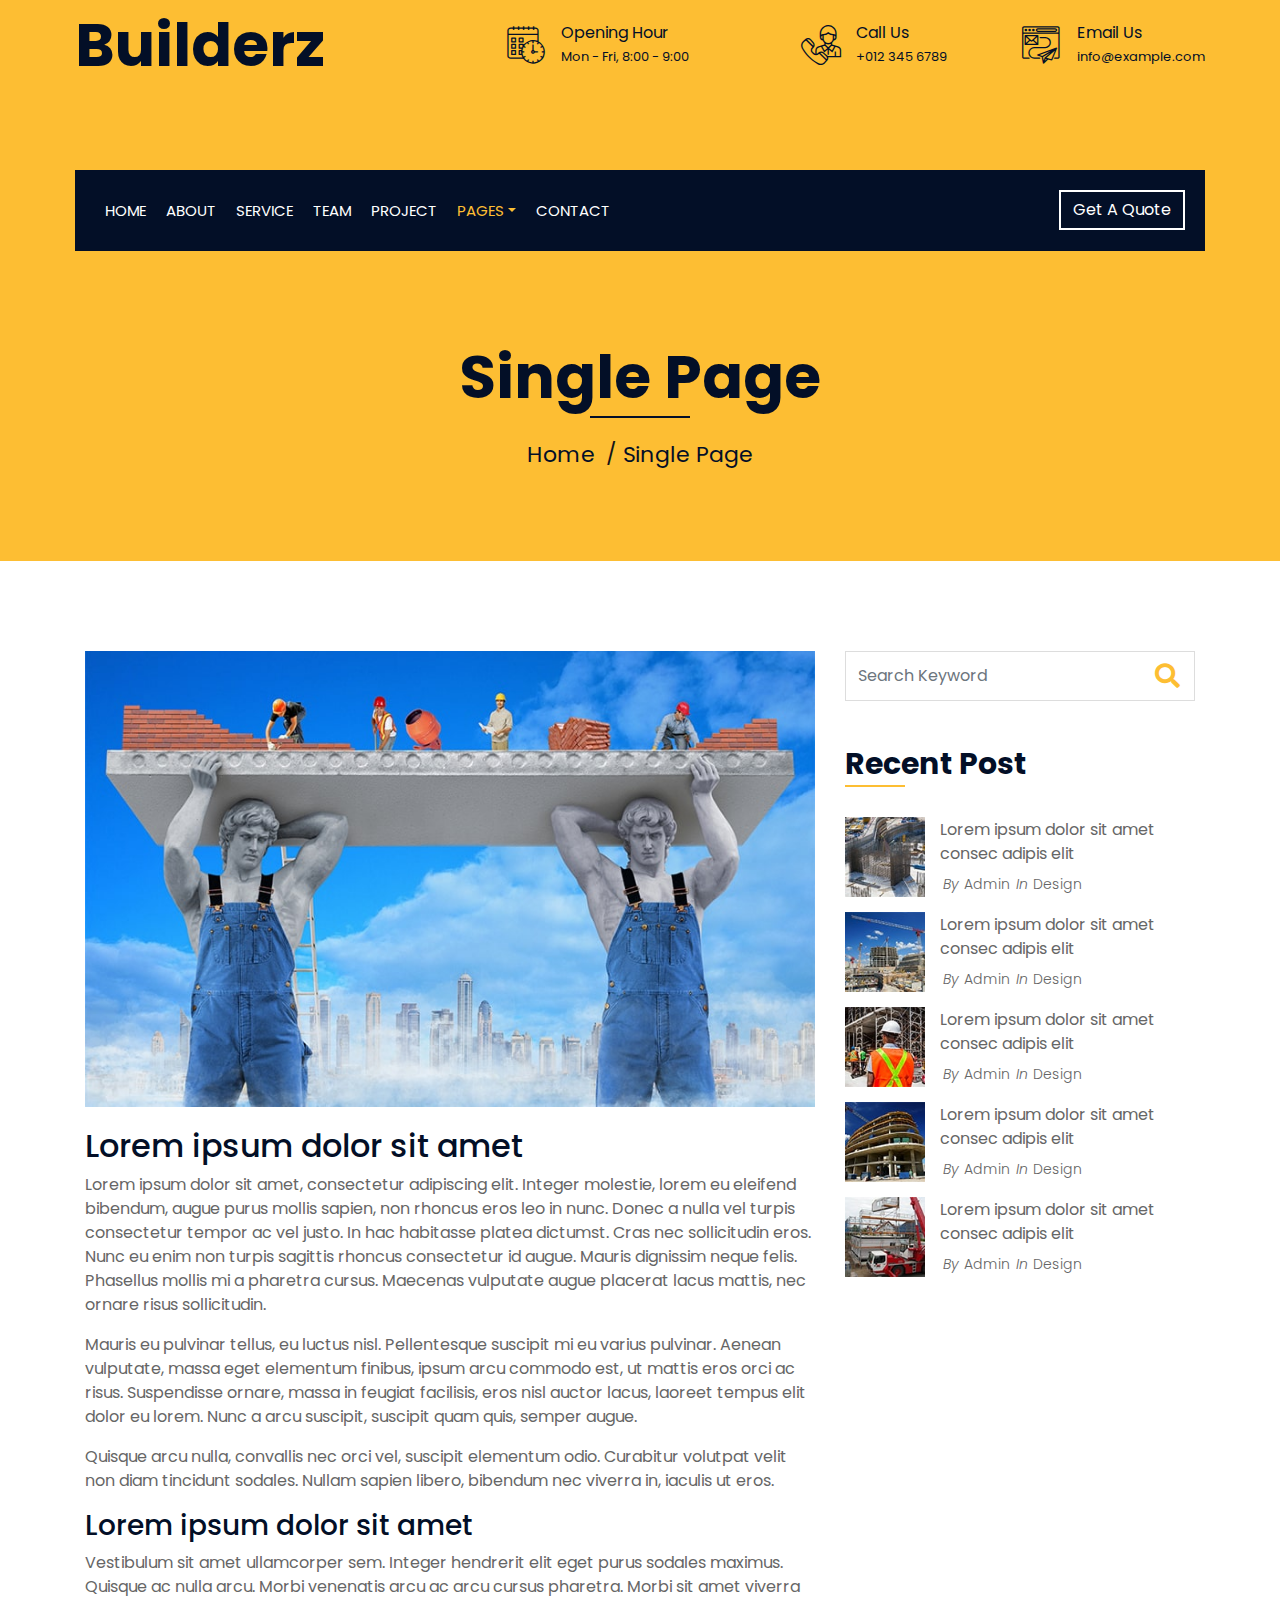
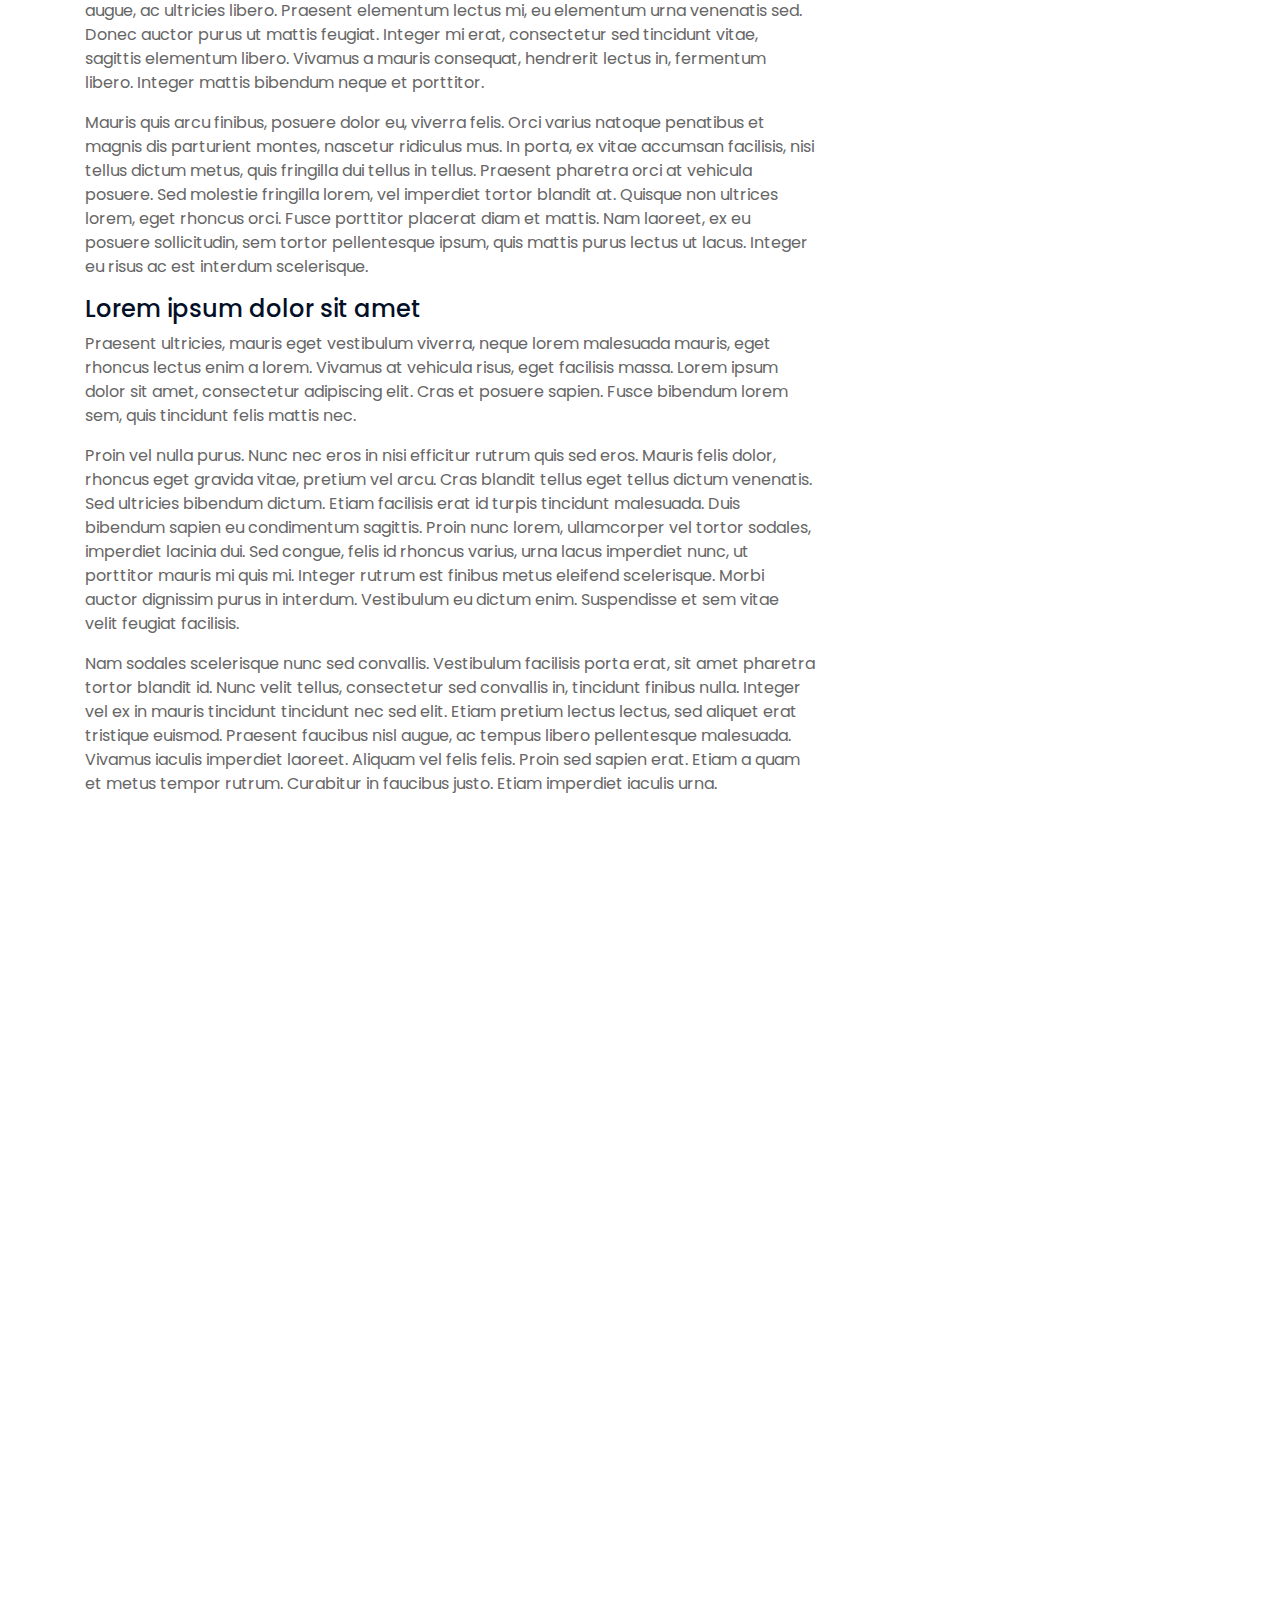
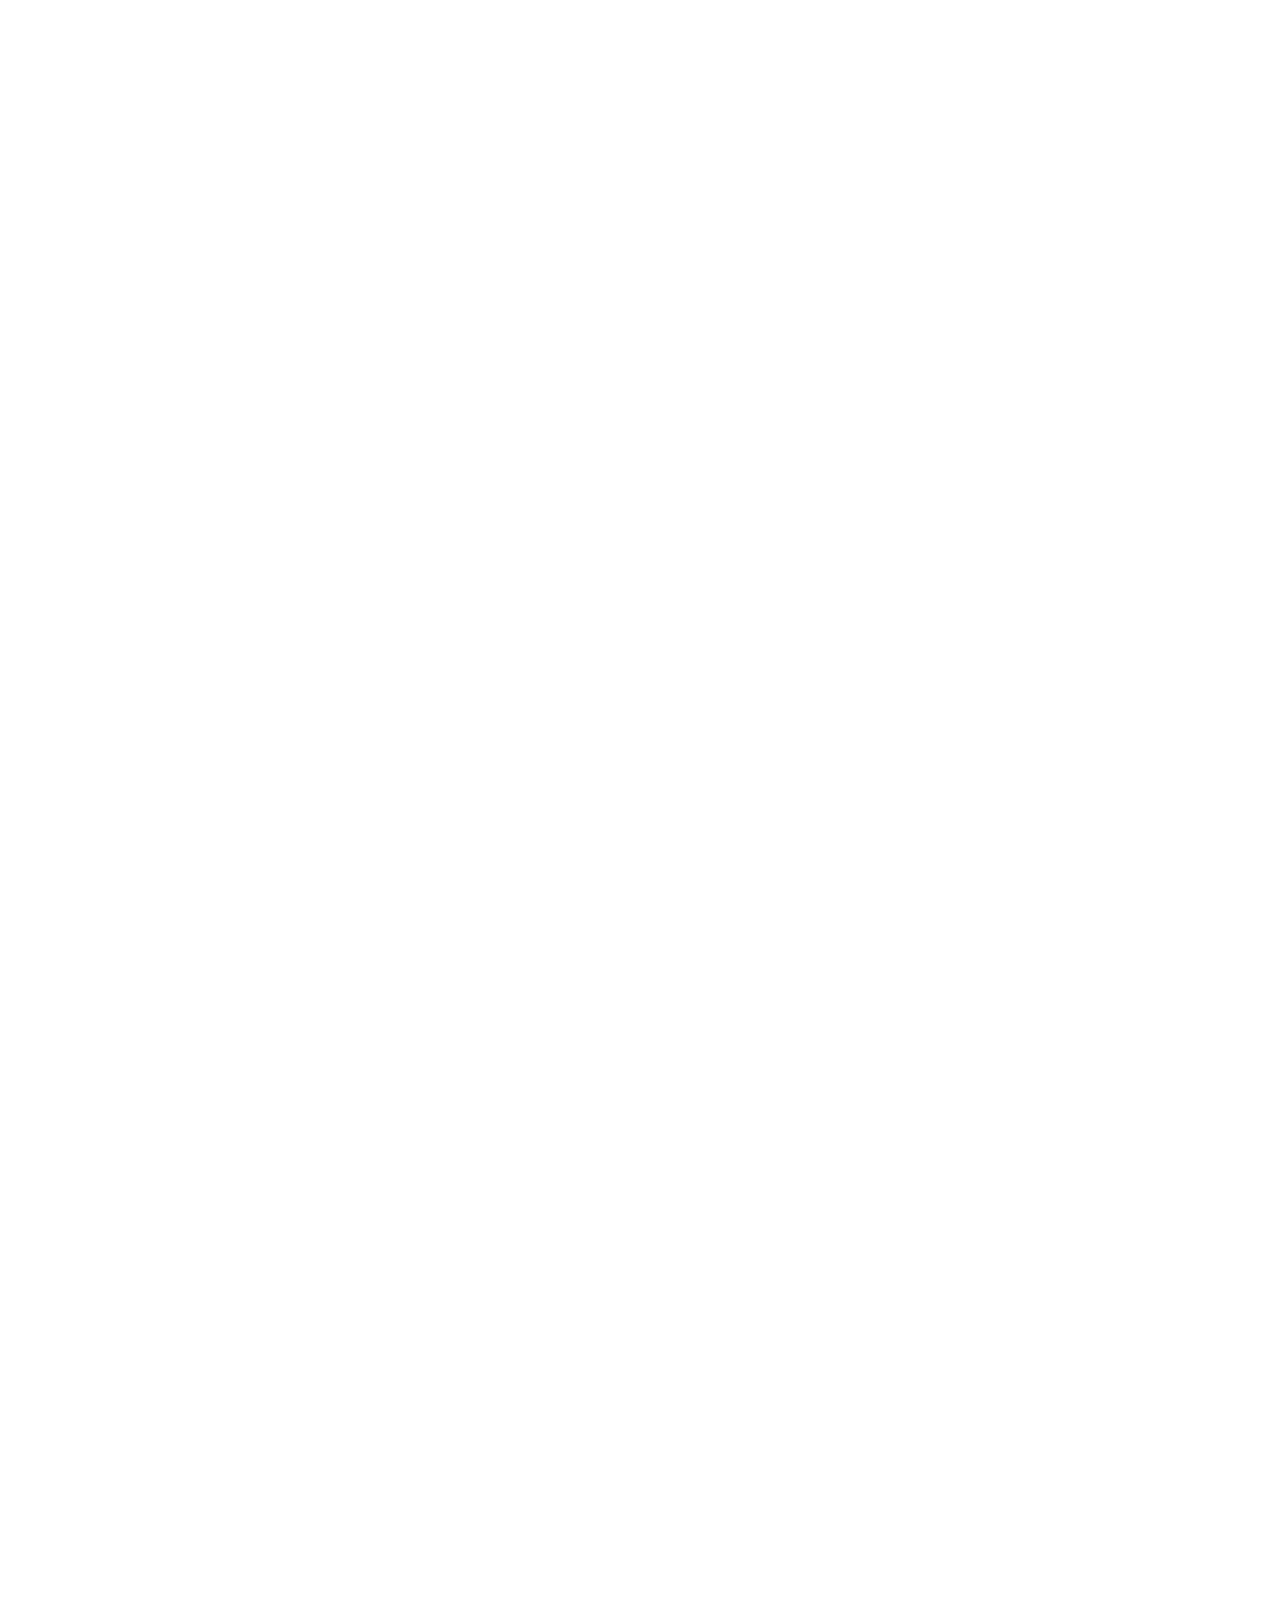
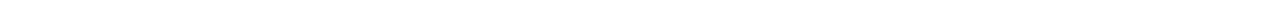
<file: single.html>
<!DOCTYPE html>
<html lang="en">
    <head>
        <meta charset="utf-8">
        <title>Builderz - Construction Company Website Template</title>
        <meta content="width=device-width, initial-scale=1.0" name="viewport">
        <meta content="Construction Company Website Template" name="keywords">
        <meta content="Construction Company Website Template" name="description">

        <!-- Favicon -->
        <link href="img/favicon.ico" rel="icon">

        <!-- Google Font -->
        <link href="https://fonts.googleapis.com/css2?family=Poppins:wght@100;200;300;400;500;600;700;800;900&display=swap" rel="stylesheet">

        <!-- CSS Libraries -->
        <link href="https://stackpath.bootstrapcdn.com/bootstrap/4.4.1/css/bootstrap.min.css" rel="stylesheet">
        <link href="https://cdnjs.cloudflare.com/ajax/libs/font-awesome/5.10.0/css/all.min.css" rel="stylesheet">
        <link href="lib/flaticon/font/flaticon.css" rel="stylesheet"> 
        <link href="lib/animate/animate.min.css" rel="stylesheet">
        <link href="lib/owlcarousel/assets/owl.carousel.min.css" rel="stylesheet">
        <link href="lib/lightbox/css/lightbox.min.css" rel="stylesheet">
        <link href="lib/slick/slick.css" rel="stylesheet">
        <link href="lib/slick/slick-theme.css" rel="stylesheet">

        <!-- Template Stylesheet -->
        <link href="css/style.css" rel="stylesheet">
    </head>

    <body>
        <div class="wrapper">
            <!-- Top Bar Start -->
            <div class="top-bar">
                <div class="container-fluid">
                    <div class="row align-items-center">
                        <div class="col-lg-4 col-md-12">
                            <div class="logo">
                                <a href="index.html">
                                    <h1>Builderz</h1>
                                    <!-- <img src="img/logo.jpg" alt="Logo"> -->
                                </a>
                            </div>
                        </div>
                        <div class="col-lg-8 col-md-7 d-none d-lg-block">
                            <div class="row">
                                <div class="col-4">
                                    <div class="top-bar-item">
                                        <div class="top-bar-icon">
                                            <i class="flaticon-calendar"></i>
                                        </div>
                                        <div class="top-bar-text">
                                            <h3>Opening Hour</h3>
                                            <p>Mon - Fri, 8:00 - 9:00</p>
                                        </div>
                                    </div>
                                </div>
                                <div class="col-4">
                                    <div class="top-bar-item">
                                        <div class="top-bar-icon">
                                            <i class="flaticon-call"></i>
                                        </div>
                                        <div class="top-bar-text">
                                            <h3>Call Us</h3>
                                            <p>+012 345 6789</p>
                                        </div>
                                    </div>
                                </div>
                                <div class="col-4">
                                    <div class="top-bar-item">
                                        <div class="top-bar-icon">
                                            <i class="flaticon-send-mail"></i>
                                        </div>
                                        <div class="top-bar-text">
                                            <h3>Email Us</h3>
                                            <p>info@example.com</p>
                                        </div>
                                    </div>
                                </div>
                            </div>
                        </div>
                    </div>
                </div>
            </div>
            <!-- Top Bar End -->

            <!-- Nav Bar Start -->
            <div class="nav-bar">
                <div class="container-fluid">
                    <nav class="navbar navbar-expand-lg bg-dark navbar-dark">
                        <a href="#" class="navbar-brand">MENU</a>
                        <button type="button" class="navbar-toggler" data-toggle="collapse" data-target="#navbarCollapse">
                            <span class="navbar-toggler-icon"></span>
                        </button>

                        <div class="collapse navbar-collapse justify-content-between" id="navbarCollapse">
                            <div class="navbar-nav mr-auto">
                                <a href="index.html" class="nav-item nav-link">Home</a>
                                <a href="about.html" class="nav-item nav-link">About</a>
                                <a href="service.html" class="nav-item nav-link">Service</a>
                                <a href="team.html" class="nav-item nav-link">Team</a>
                                <a href="portfolio.html" class="nav-item nav-link">Project</a>
                                <div class="nav-item dropdown">
                                    <a href="#" class="nav-link dropdown-toggle active" data-toggle="dropdown">Pages</a>
                                    <div class="dropdown-menu">
                                        <a href="blog.html" class="dropdown-item">Blog Page</a>
                                        <a href="single.html" class="dropdown-item">Single Page</a>
                                    </div>
                                </div>
                                <a href="contact.html" class="nav-item nav-link">Contact</a>
                            </div>
                            <div class="ml-auto">
                                <a class="btn" href="#">Get A Quote</a>
                            </div>
                        </div>
                    </nav>
                </div>
            </div>
            <!-- Nav Bar End -->


            <!-- Page Header Start -->
            <div class="page-header">
                <div class="container">
                    <div class="row">
                        <div class="col-12">
                            <h2>Single Page</h2>
                        </div>
                        <div class="col-12">
                            <a href="">Home</a>
                            <a href="">Single Page</a>
                        </div>
                    </div>
                </div>
            </div>
            <!-- Page Header End -->


            <!-- Single Post Start-->
            <div class="single">
                <div class="container">
                    <div class="row">
                        <div class="col-lg-8">
                            <div class="single-content wow fadeInUp">
                                <img src="img/single.jpg" />
                                <h2>Lorem ipsum dolor sit amet</h2>
                                <p>
                                    Lorem ipsum dolor sit amet, consectetur adipiscing elit. Integer molestie, lorem eu eleifend bibendum, augue purus mollis sapien, non rhoncus eros leo in nunc. Donec a nulla vel turpis consectetur tempor ac vel justo. In hac habitasse platea dictumst. Cras nec sollicitudin eros. Nunc eu enim non turpis sagittis rhoncus consectetur id augue. Mauris dignissim neque felis. Phasellus mollis mi a pharetra cursus. Maecenas vulputate augue placerat lacus mattis, nec ornare risus sollicitudin.
                                </p>
                                <p>
                                    Mauris eu pulvinar tellus, eu luctus nisl. Pellentesque suscipit mi eu varius pulvinar. Aenean vulputate, massa eget elementum finibus, ipsum arcu commodo est, ut mattis eros orci ac risus. Suspendisse ornare, massa in feugiat facilisis, eros nisl auctor lacus, laoreet tempus elit dolor eu lorem. Nunc a arcu suscipit, suscipit quam quis, semper augue.
                                </p>
                                <p>
                                    Quisque arcu nulla, convallis nec orci vel, suscipit elementum odio. Curabitur volutpat velit non diam tincidunt sodales. Nullam sapien libero, bibendum nec viverra in, iaculis ut eros.
                                </p>
                                <h3>Lorem ipsum dolor sit amet</h3>
                                <p>
                                    Vestibulum sit amet ullamcorper sem. Integer hendrerit elit eget purus sodales maximus. Quisque ac nulla arcu. Morbi venenatis arcu ac arcu cursus pharetra. Morbi sit amet viverra augue, ac ultricies libero. Praesent elementum lectus mi, eu elementum urna venenatis sed. Donec auctor purus ut mattis feugiat. Integer mi erat, consectetur sed tincidunt vitae, sagittis elementum libero. Vivamus a mauris consequat, hendrerit lectus in, fermentum libero. Integer mattis bibendum neque et porttitor.
                                </p>
                                <p>
                                    Mauris quis arcu finibus, posuere dolor eu, viverra felis. Orci varius natoque penatibus et magnis dis parturient montes, nascetur ridiculus mus. In porta, ex vitae accumsan facilisis, nisi tellus dictum metus, quis fringilla dui tellus in tellus. Praesent pharetra orci at vehicula posuere. Sed molestie fringilla lorem, vel imperdiet tortor blandit at. Quisque non ultrices lorem, eget rhoncus orci. Fusce porttitor placerat diam et mattis. Nam laoreet, ex eu posuere sollicitudin, sem tortor pellentesque ipsum, quis mattis purus lectus ut lacus. Integer eu risus ac est interdum scelerisque.
                                </p>
                                <h4>Lorem ipsum dolor sit amet</h4>
                                <p>
                                    Praesent ultricies, mauris eget vestibulum viverra, neque lorem malesuada mauris, eget rhoncus lectus enim a lorem. Vivamus at vehicula risus, eget facilisis massa. Lorem ipsum dolor sit amet, consectetur adipiscing elit. Cras et posuere sapien. Fusce bibendum lorem sem, quis tincidunt felis mattis nec.
                                </p>
                                <p>
                                    Proin vel nulla purus. Nunc nec eros in nisi efficitur rutrum quis sed eros. Mauris felis dolor, rhoncus eget gravida vitae, pretium vel arcu. Cras blandit tellus eget tellus dictum venenatis. Sed ultricies bibendum dictum. Etiam facilisis erat id turpis tincidunt malesuada. Duis bibendum sapien eu condimentum sagittis. Proin nunc lorem, ullamcorper vel tortor sodales, imperdiet lacinia dui. Sed congue, felis id rhoncus varius, urna lacus imperdiet nunc, ut porttitor mauris mi quis mi. Integer rutrum est finibus metus eleifend scelerisque. Morbi auctor dignissim purus in interdum. Vestibulum eu dictum enim. Suspendisse et sem vitae velit feugiat facilisis.
                                </p>
                                <p>
                                    Nam sodales scelerisque nunc sed convallis. Vestibulum facilisis porta erat, sit amet pharetra tortor blandit id. Nunc velit tellus, consectetur sed convallis in, tincidunt finibus nulla. Integer vel ex in mauris tincidunt tincidunt nec sed elit. Etiam pretium lectus lectus, sed aliquet erat tristique euismod. Praesent faucibus nisl augue, ac tempus libero pellentesque malesuada. Vivamus iaculis imperdiet laoreet. Aliquam vel felis felis. Proin sed sapien erat. Etiam a quam et metus tempor rutrum. Curabitur in faucibus justo. Etiam imperdiet iaculis urna.
                                </p>
                            </div>
                            <div class="single-tags wow fadeInUp">
                                <a href="">National</a>
                                <a href="">International</a>
                                <a href="">Economics</a>
                                <a href="">Politics</a>
                                <a href="">Lifestyle</a>
                                <a href="">Technology</a>
                                <a href="">Trades</a>
                            </div>
                            <div class="single-bio wow fadeInUp">
                                <div class="single-bio-img">
                                    <img src="img/user.jpg" />
                                </div>
                                <div class="single-bio-text">
                                    <h3>Author Name</h3>
                                    <p>
                                        Lorem ipsum dolor sit amet elit. Integer lorem augue purus mollis sapien, non eros leo in nunc. Donec a nulla vel turpis tempor ac vel justo. In hac platea dictumst.
                                    </p>
                                </div>
                            </div>
                            <div class="single-related wow fadeInUp">
                                <h2>Related Post</h2>
                                <div class="owl-carousel related-slider">
                                    <div class="post-item">
                                        <div class="post-img">
                                            <img src="img/post-1.jpg" />
                                        </div>
                                        <div class="post-text">
                                            <a href="">Lorem ipsum dolor sit amet consec adipis elit</a>
                                            <div class="post-meta">
                                                <p>By<a href="">Admin</a></p>
                                                <p>In<a href="">Design</a></p>
                                            </div>
                                        </div>
                                    </div>
                                    <div class="post-item">
                                        <div class="post-img">
                                            <img src="img/post-2.jpg" />
                                        </div>
                                        <div class="post-text">
                                            <a href="">Lorem ipsum dolor sit amet consec adipis elit</a>
                                            <div class="post-meta">
                                                <p>By<a href="">Admin</a></p>
                                                <p>In<a href="">Design</a></p>
                                            </div>
                                        </div>
                                    </div>
                                    <div class="post-item">
                                        <div class="post-img">
                                            <img src="img/post-3.jpg" />
                                        </div>
                                        <div class="post-text">
                                            <a href="">Lorem ipsum dolor sit amet consec adipis elit</a>
                                            <div class="post-meta">
                                                <p>By<a href="">Admin</a></p>
                                                <p>In<a href="">Design</a></p>
                                            </div>
                                        </div>
                                    </div>
                                    <div class="post-item">
                                        <div class="post-img">
                                            <img src="img/post-4.jpg" />
                                        </div>
                                        <div class="post-text">
                                            <a href="">Lorem ipsum dolor sit amet consec adipis elit</a>
                                            <div class="post-meta">
                                                <p>By<a href="">Admin</a></p>
                                                <p>In<a href="">Design</a></p>
                                            </div>
                                        </div>
                                    </div>
                                </div>
                            </div>

                            <div class="single-comment wow fadeInUp">
                                <h2>3 Comments</h2>
                                <ul class="comment-list">
                                    <li class="comment-item">
                                        <div class="comment-body">
                                            <div class="comment-img">
                                                <img src="img/user.jpg" />
                                            </div>
                                            <div class="comment-text">
                                                <h3><a href="">Josh Dunn</a></h3>
                                                <span>01 Jan 2045 at 12:00pm</span>
                                                <p>
                                                    Lorem ipsum dolor sit amet elit. Integer lorem augue purus mollis sapien, non eros leo in nunc. Donec a nulla vel turpis tempor ac vel justo. In hac platea dictumst. 
                                                </p>
                                                <a class="btn" href="">Reply</a>
                                            </div>
                                        </div>
                                    </li>
                                    <li class="comment-item">
                                        <div class="comment-body">
                                            <div class="comment-img">
                                                <img src="img/user.jpg" />
                                            </div>
                                            <div class="comment-text">
                                                <h3><a href="">Josh Dunn</a></h3>
                                                <p><span>01 Jan 2045 at 12:00pm</span></p>
                                                <p>
                                                    Lorem ipsum dolor sit amet elit. Integer lorem augue purus mollis sapien, non eros leo in nunc. Donec a nulla vel turpis tempor ac vel justo. In hac platea dictumst. 
                                                </p>
                                                <a class="btn" href="">Reply</a>
                                            </div>
                                        </div>
                                        <ul class="comment-child">
                                            <li class="comment-item">
                                                <div class="comment-body">
                                                    <div class="comment-img">
                                                        <img src="img/user.jpg" />
                                                    </div>
                                                    <div class="comment-text">
                                                        <h3><a href="">Josh Dunn</a></h3>
                                                        <p><span>01 Jan 2045 at 12:00pm</span></p>
                                                        <p>
                                                            Lorem ipsum dolor sit amet elit. Integer lorem augue purus mollis sapien, non eros leo in nunc. Donec a nulla vel turpis tempor ac vel justo. In hac platea dictumst. 
                                                        </p>
                                                        <a class="btn" href="">Reply</a>
                                                    </div>
                                                </div>
                                            </li>
                                        </ul>
                                    </li>
                                </ul>
                            </div>
                            <div class="comment-form wow fadeInUp">
                                <h2>Leave a comment</h2>
                                <form>
                                    <div class="form-group">
                                        <label for="name">Name *</label>
                                        <input type="text" class="form-control" id="name">
                                    </div>
                                    <div class="form-group">
                                        <label for="email">Email *</label>
                                        <input type="email" class="form-control" id="email">
                                    </div>
                                    <div class="form-group">
                                        <label for="website">Website</label>
                                        <input type="url" class="form-control" id="website">
                                    </div>

                                    <div class="form-group">
                                        <label for="message">Message *</label>
                                        <textarea id="message" cols="30" rows="5" class="form-control"></textarea>
                                    </div>
                                    <div class="form-group">
                                        <input type="submit" value="Post Comment" class="btn">
                                    </div>
                                </form>
                            </div>
                        </div>

                        <div class="col-lg-4">
                            <div class="sidebar">
                                <div class="sidebar-widget wow fadeInUp">
                                    <div class="search-widget">
                                        <form>
                                            <input class="form-control" type="text" placeholder="Search Keyword">
                                            <button class="btn"><i class="fa fa-search"></i></button>
                                        </form>
                                    </div>
                                </div>

                                <div class="sidebar-widget wow fadeInUp">
                                    <h2 class="widget-title">Recent Post</h2>
                                    <div class="recent-post">
                                        <div class="post-item">
                                            <div class="post-img">
                                                <img src="img/post-1.jpg" />
                                            </div>
                                            <div class="post-text">
                                                <a href="">Lorem ipsum dolor sit amet consec adipis elit</a>
                                                <div class="post-meta">
                                                    <p>By<a href="">Admin</a></p>
                                                    <p>In<a href="">Design</a></p>
                                                </div>
                                            </div>
                                        </div>
                                        <div class="post-item">
                                            <div class="post-img">
                                                <img src="img/post-2.jpg" />
                                            </div>
                                            <div class="post-text">
                                                <a href="">Lorem ipsum dolor sit amet consec adipis elit</a>
                                                <div class="post-meta">
                                                    <p>By<a href="">Admin</a></p>
                                                    <p>In<a href="">Design</a></p>
                                                </div>
                                            </div>
                                        </div>
                                        <div class="post-item">
                                            <div class="post-img">
                                                <img src="img/post-3.jpg" />
                                            </div>
                                            <div class="post-text">
                                                <a href="">Lorem ipsum dolor sit amet consec adipis elit</a>
                                                <div class="post-meta">
                                                    <p>By<a href="">Admin</a></p>
                                                    <p>In<a href="">Design</a></p>
                                                </div>
                                            </div>
                                        </div>
                                        <div class="post-item">
                                            <div class="post-img">
                                                <img src="img/post-4.jpg" />
                                            </div>
                                            <div class="post-text">
                                                <a href="">Lorem ipsum dolor sit amet consec adipis elit</a>
                                                <div class="post-meta">
                                                    <p>By<a href="">Admin</a></p>
                                                    <p>In<a href="">Design</a></p>
                                                </div>
                                            </div>
                                        </div>
                                        <div class="post-item">
                                            <div class="post-img">
                                                <img src="img/post-5.jpg" />
                                            </div>
                                            <div class="post-text">
                                                <a href="">Lorem ipsum dolor sit amet consec adipis elit</a>
                                                <div class="post-meta">
                                                    <p>By<a href="">Admin</a></p>
                                                    <p>In<a href="">Design</a></p>
                                                </div>
                                            </div>
                                        </div>
                                    </div>
                                </div>

                                <div class="sidebar-widget wow fadeInUp">
                                    <div class="image-widget">
                                        <a href="#"><img src="img/blog-1.jpg" alt="Image"></a>
                                    </div>
                                </div>

                                <div class="sidebar-widget wow fadeInUp">
                                    <div class="tab-post">
                                        <ul class="nav nav-pills nav-justified">
                                            <li class="nav-item">
                                                <a class="nav-link active" data-toggle="pill" href="#featured">Featured</a>
                                            </li>
                                            <li class="nav-item">
                                                <a class="nav-link" data-toggle="pill" href="#popular">Popular</a>
                                            </li>
                                            <li class="nav-item">
                                                <a class="nav-link" data-toggle="pill" href="#latest">Latest</a>
                                            </li>
                                        </ul>

                                        <div class="tab-content">
                                            <div id="featured" class="container tab-pane active">
                                                <div class="post-item">
                                                    <div class="post-img">
                                                        <img src="img/post-1.jpg" />
                                                    </div>
                                                    <div class="post-text">
                                                        <a href="">Lorem ipsum dolor sit amet consec adipis elit</a>
                                                        <div class="post-meta">
                                                            <p>By<a href="">Admin</a></p>
                                                            <p>In<a href="">Design</a></p>
                                                        </div>
                                                    </div>
                                                </div>
                                                <div class="post-item">
                                                    <div class="post-img">
                                                        <img src="img/post-2.jpg" />
                                                    </div>
                                                    <div class="post-text">
                                                        <a href="">Lorem ipsum dolor sit amet consec adipis elit</a>
                                                        <div class="post-meta">
                                                            <p>By<a href="">Admin</a></p>
                                                            <p>In<a href="">Design</a></p>
                                                        </div>
                                                    </div>
                                                </div>
                                                <div class="post-item">
                                                    <div class="post-img">
                                                        <img src="img/post-3.jpg" />
                                                    </div>
                                                    <div class="post-text">
                                                        <a href="">Lorem ipsum dolor sit amet consec adipis elit</a>
                                                        <div class="post-meta">
                                                            <p>By<a href="">Admin</a></p>
                                                            <p>In<a href="">Design</a></p>
                                                        </div>
                                                    </div>
                                                </div>
                                                <div class="post-item">
                                                    <div class="post-img">
                                                        <img src="img/post-4.jpg" />
                                                    </div>
                                                    <div class="post-text">
                                                        <a href="">Lorem ipsum dolor sit amet consec adipis elit</a>
                                                        <div class="post-meta">
                                                            <p>By<a href="">Admin</a></p>
                                                            <p>In<a href="">Design</a></p>
                                                        </div>
                                                    </div>
                                                </div>
                                                <div class="post-item">
                                                    <div class="post-img">
                                                        <img src="img/post-5.jpg" />
                                                    </div>
                                                    <div class="post-text">
                                                        <a href="">Lorem ipsum dolor sit amet consec adipis elit</a>
                                                        <div class="post-meta">
                                                            <p>By<a href="">Admin</a></p>
                                                            <p>In<a href="">Design</a></p>
                                                        </div>
                                                    </div>
                                                </div>
                                            </div>
                                            <div id="popular" class="container tab-pane fade">
                                                <div class="post-item">
                                                    <div class="post-img">
                                                        <img src="img/post-1.jpg" />
                                                    </div>
                                                    <div class="post-text">
                                                        <a href="">Lorem ipsum dolor sit amet consec adipis elit</a>
                                                        <div class="post-meta">
                                                            <p>By<a href="">Admin</a></p>
                                                            <p>In<a href="">Design</a></p>
                                                        </div>
                                                    </div>
                                                </div>
                                                <div class="post-item">
                                                    <div class="post-img">
                                                        <img src="img/post-2.jpg" />
                                                    </div>
                                                    <div class="post-text">
                                                        <a href="">Lorem ipsum dolor sit amet consec adipis elit</a>
                                                        <div class="post-meta">
                                                            <p>By<a href="">Admin</a></p>
                                                            <p>In<a href="">Design</a></p>
                                                        </div>
                                                    </div>
                                                </div>
                                                <div class="post-item">
                                                    <div class="post-img">
                                                        <img src="img/post-3.jpg" />
                                                    </div>
                                                    <div class="post-text">
                                                        <a href="">Lorem ipsum dolor sit amet consec adipis elit</a>
                                                        <div class="post-meta">
                                                            <p>By<a href="">Admin</a></p>
                                                            <p>In<a href="">Design</a></p>
                                                        </div>
                                                    </div>
                                                </div>
                                                <div class="post-item">
                                                    <div class="post-img">
                                                        <img src="img/post-4.jpg" />
                                                    </div>
                                                    <div class="post-text">
                                                        <a href="">Lorem ipsum dolor sit amet consec adipis elit</a>
                                                        <div class="post-meta">
                                                            <p>By<a href="">Admin</a></p>
                                                            <p>In<a href="">Design</a></p>
                                                        </div>
                                                    </div>
                                                </div>
                                                <div class="post-item">
                                                    <div class="post-img">
                                                        <img src="img/post-5.jpg" />
                                                    </div>
                                                    <div class="post-text">
                                                        <a href="">Lorem ipsum dolor sit amet consec adipis elit</a>
                                                        <div class="post-meta">
                                                            <p>By<a href="">Admin</a></p>
                                                            <p>In<a href="">Design</a></p>
                                                        </div>
                                                    </div>
                                                </div>
                                            </div>
                                            <div id="latest" class="container tab-pane fade">
                                                <div class="post-item">
                                                    <div class="post-img">
                                                        <img src="img/post-1.jpg" />
                                                    </div>
                                                    <div class="post-text">
                                                        <a href="">Lorem ipsum dolor sit amet consec adipis elit</a>
                                                        <div class="post-meta">
                                                            <p>By<a href="">Admin</a></p>
                                                            <p>In<a href="">Design</a></p>
                                                        </div>
                                                    </div>
                                                </div>
                                                <div class="post-item">
                                                    <div class="post-img">
                                                        <img src="img/post-2.jpg" />
                                                    </div>
                                                    <div class="post-text">
                                                        <a href="">Lorem ipsum dolor sit amet consec adipis elit</a>
                                                        <div class="post-meta">
                                                            <p>By<a href="">Admin</a></p>
                                                            <p>In<a href="">Design</a></p>
                                                        </div>
                                                    </div>
                                                </div>
                                                <div class="post-item">
                                                    <div class="post-img">
                                                        <img src="img/post-3.jpg" />
                                                    </div>
                                                    <div class="post-text">
                                                        <a href="">Lorem ipsum dolor sit amet consec adipis elit</a>
                                                        <div class="post-meta">
                                                            <p>By<a href="">Admin</a></p>
                                                            <p>In<a href="">Design</a></p>
                                                        </div>
                                                    </div>
                                                </div>
                                                <div class="post-item">
                                                    <div class="post-img">
                                                        <img src="img/post-4.jpg" />
                                                    </div>
                                                    <div class="post-text">
                                                        <a href="">Lorem ipsum dolor sit amet consec adipis elit</a>
                                                        <div class="post-meta">
                                                            <p>By<a href="">Admin</a></p>
                                                            <p>In<a href="">Design</a></p>
                                                        </div>
                                                    </div>
                                                </div>
                                                <div class="post-item">
                                                    <div class="post-img">
                                                        <img src="img/post-5.jpg" />
                                                    </div>
                                                    <div class="post-text">
                                                        <a href="">Lorem ipsum dolor sit amet consec adipis elit</a>
                                                        <div class="post-meta">
                                                            <p>By<a href="">Admin</a></p>
                                                            <p>In<a href="">Design</a></p>
                                                        </div>
                                                    </div>
                                                </div>
                                            </div>
                                        </div>
                                    </div>
                                </div>

                                <div class="sidebar-widget wow fadeInUp">
                                    <div class="image-widget">
                                        <a href="#"><img src="img/blog-2.jpg" alt="Image"></a>
                                    </div>
                                </div>

                                <div class="sidebar-widget wow fadeInUp">
                                    <h2 class="widget-title">Categories</h2>
                                    <div class="category-widget">
                                        <ul>
                                            <li><a href="">National</a><span>(98)</span></li>
                                            <li><a href="">International</a><span>(87)</span></li>
                                            <li><a href="">Economics</a><span>(76)</span></li>
                                            <li><a href="">Politics</a><span>(65)</span></li>
                                            <li><a href="">Lifestyle</a><span>(54)</span></li>
                                            <li><a href="">Technology</a><span>(43)</span></li>
                                            <li><a href="">Trades</a><span>(32)</span></li>
                                        </ul>
                                    </div>
                                </div>

                                <div class="sidebar-widget wow fadeInUp">
                                    <div class="image-widget">
                                        <a href="#"><img src="img/blog-3.jpg" alt="Image"></a>
                                    </div>
                                </div>

                                <div class="sidebar-widget wow fadeInUp">
                                    <h2 class="widget-title">Tags Cloud</h2>
                                    <div class="tag-widget">
                                        <a href="">National</a>
                                        <a href="">International</a>
                                        <a href="">Economics</a>
                                        <a href="">Politics</a>
                                        <a href="">Lifestyle</a>
                                        <a href="">Technology</a>
                                        <a href="">Trades</a>
                                    </div>
                                </div>

                                <div class="sidebar-widget wow fadeInUp">
                                    <h2 class="widget-title">Text Widget</h2>
                                    <div class="text-widget">
                                        <p>
                                            Lorem ipsum dolor sit amet elit. Integer lorem augue purus mollis sapien, non eros leo in nunc. Donec a nulla vel turpis tempor ac vel justo. In hac platea nec eros. Nunc eu enim non turpis id augue.
                                        </p>
                                    </div>
                                </div>
                            </div>
                        </div>
                    </div>
                </div>
            </div>
            <!-- Single Post End-->   


            <!-- Footer Start -->
            <div class="footer wow fadeIn" data-wow-delay="0.3s">
                <div class="container">
                    <div class="row">
                        <div class="col-md-6 col-lg-3">
                            <div class="footer-contact">
                                <h2>Office Contact</h2>
                                <p><i class="fa fa-map-marker-alt"></i>123 Street, New York, USA</p>
                                <p><i class="fa fa-phone-alt"></i>+012 345 67890</p>
                                <p><i class="fa fa-envelope"></i>info@example.com</p>
                                <div class="footer-social">
                                    <a href=""><i class="fab fa-twitter"></i></a>
                                    <a href=""><i class="fab fa-facebook-f"></i></a>
                                    <a href=""><i class="fab fa-youtube"></i></a>
                                    <a href=""><i class="fab fa-instagram"></i></a>
                                    <a href=""><i class="fab fa-linkedin-in"></i></a>
                                </div>
                            </div>
                        </div>
                        <div class="col-md-6 col-lg-3">
                            <div class="footer-link">
                                <h2>Services Areas</h2>
                                <a href="">Building Construction</a>
                                <a href="">House Renovation</a>
                                <a href="">Architecture Design</a>
                                <a href="">Interior Design</a>
                                <a href="">Painting</a>
                            </div>
                        </div>
                        <div class="col-md-6 col-lg-3">
                            <div class="footer-link">
                                <h2>Useful Pages</h2>
                                <a href="">About Us</a>
                                <a href="">Contact Us</a>
                                <a href="">Our Team</a>
                                <a href="">Projects</a>
                                <a href="">Testimonial</a>
                            </div>
                        </div>
                        <div class="col-md-6 col-lg-3">
                            <div class="newsletter">
                                <h2>Newsletter</h2>
                                <p>
                                    Lorem ipsum dolor sit amet elit. Phasellus nec pretium mi. Curabitur facilisis ornare velit non vulpu
                                </p>
                                <div class="form">
                                    <input class="form-control" placeholder="Email here">
                                    <button class="btn">Submit</button>
                                </div>
                            </div>
                        </div>
                    </div>
                </div>
                <div class="container footer-menu">
                    <div class="f-menu">
                        <a href="">Terms of use</a>
                        <a href="">Privacy policy</a>
                        <a href="">Cookies</a>
                        <a href="">Help</a>
                        <a href="">FQAs</a>
                    </div>
                </div>
                <div class="container copyright">
                    <div class="row">
                        <div class="col-md-6">
                            <p>&copy; <a href="#">Your Site Name</a>, All Right Reserved.</p>
                        </div>
                        <div class="col-md-6">
                            <p>Designed By <a href="https://htmlcodex.com">HTML Codex</a></p>
                        </div>
                    </div>
                </div>
            </div>
            <!-- Footer End -->

            <a href="#" class="back-to-top"><i class="fa fa-chevron-up"></i></a>
        </div>

        <!-- JavaScript Libraries -->
        <script src="https://code.jquery.com/jquery-3.4.1.min.js"></script>
        <script src="https://stackpath.bootstrapcdn.com/bootstrap/4.4.1/js/bootstrap.bundle.min.js"></script>
        <script src="lib/easing/easing.min.js"></script>
        <script src="lib/wow/wow.min.js"></script>
        <script src="lib/owlcarousel/owl.carousel.min.js"></script>
        <script src="lib/isotope/isotope.pkgd.min.js"></script>
        <script src="lib/lightbox/js/lightbox.min.js"></script>
        <script src="lib/waypoints/waypoints.min.js"></script>
        <script src="lib/counterup/counterup.min.js"></script>
        <script src="lib/slick/slick.min.js"></script>

        <!-- Template Javascript -->
        <script src="js/main.js"></script>
    </body>
</html>
</file>
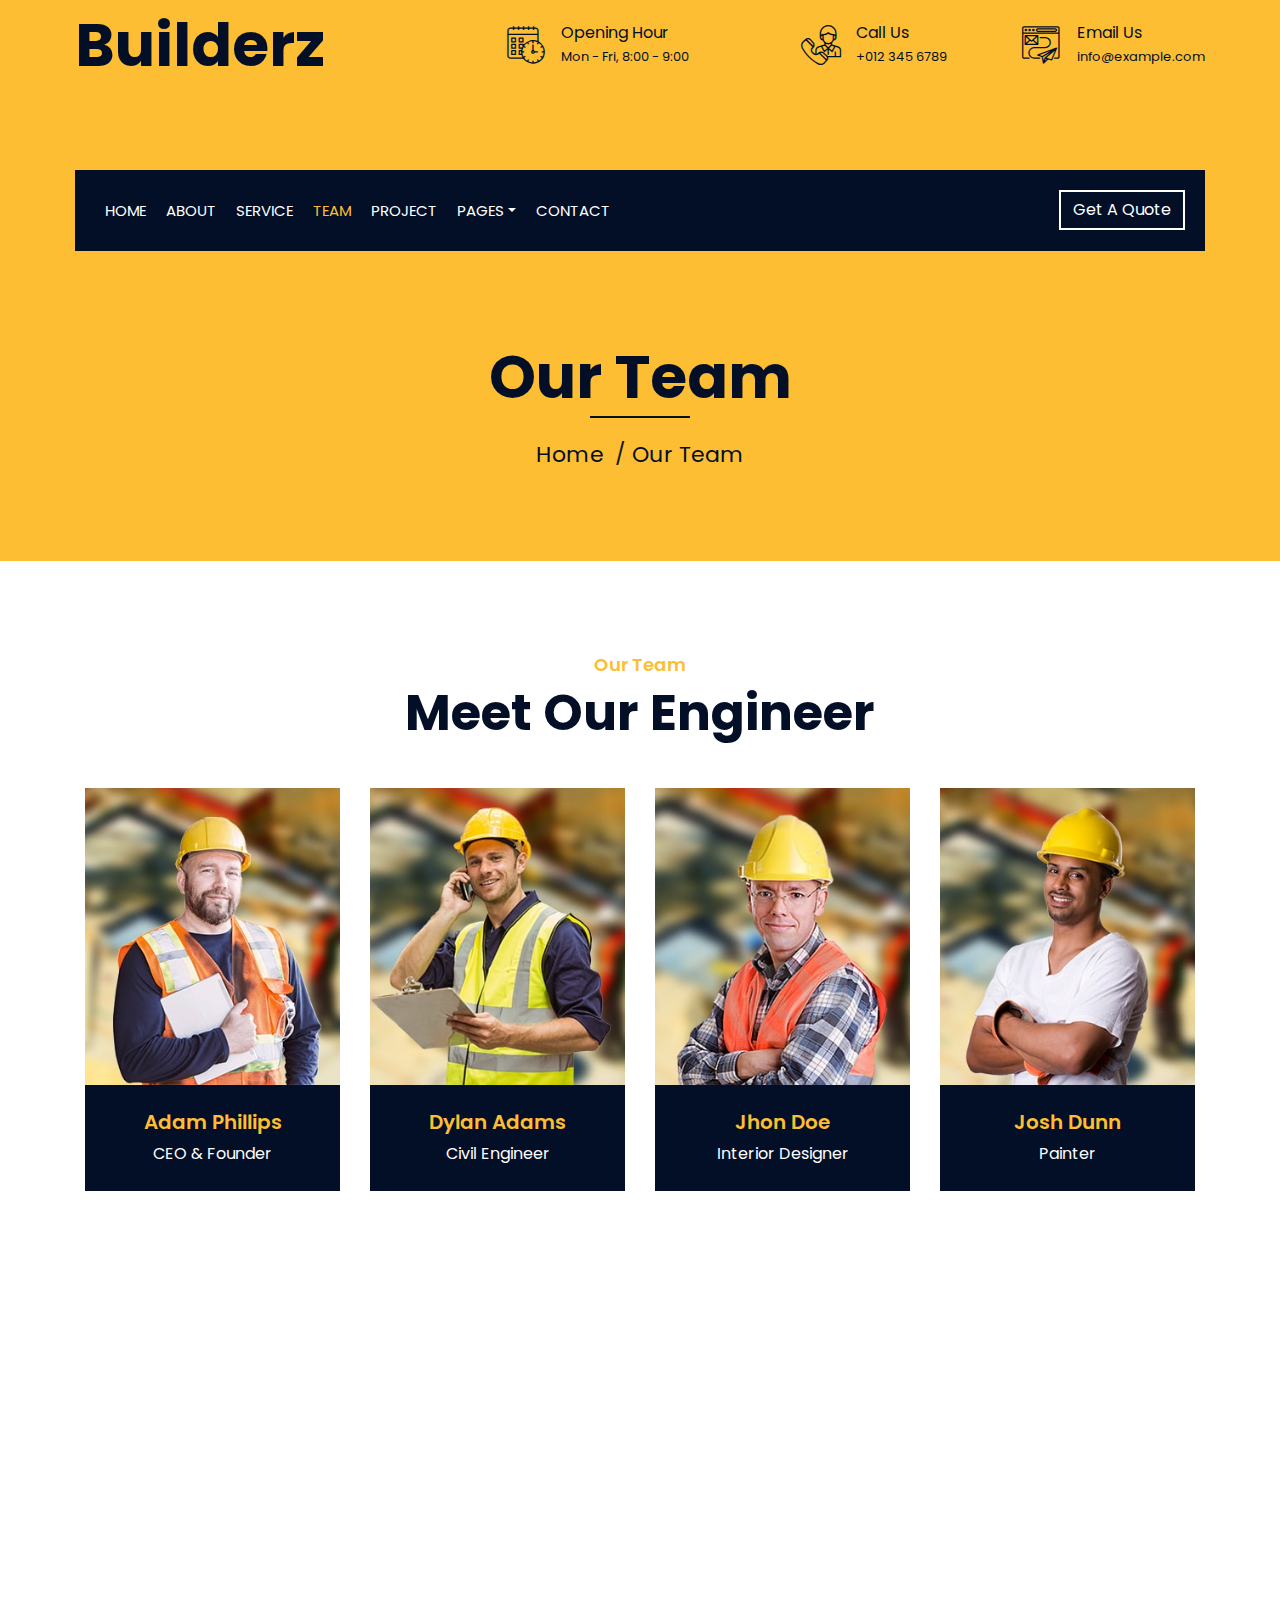
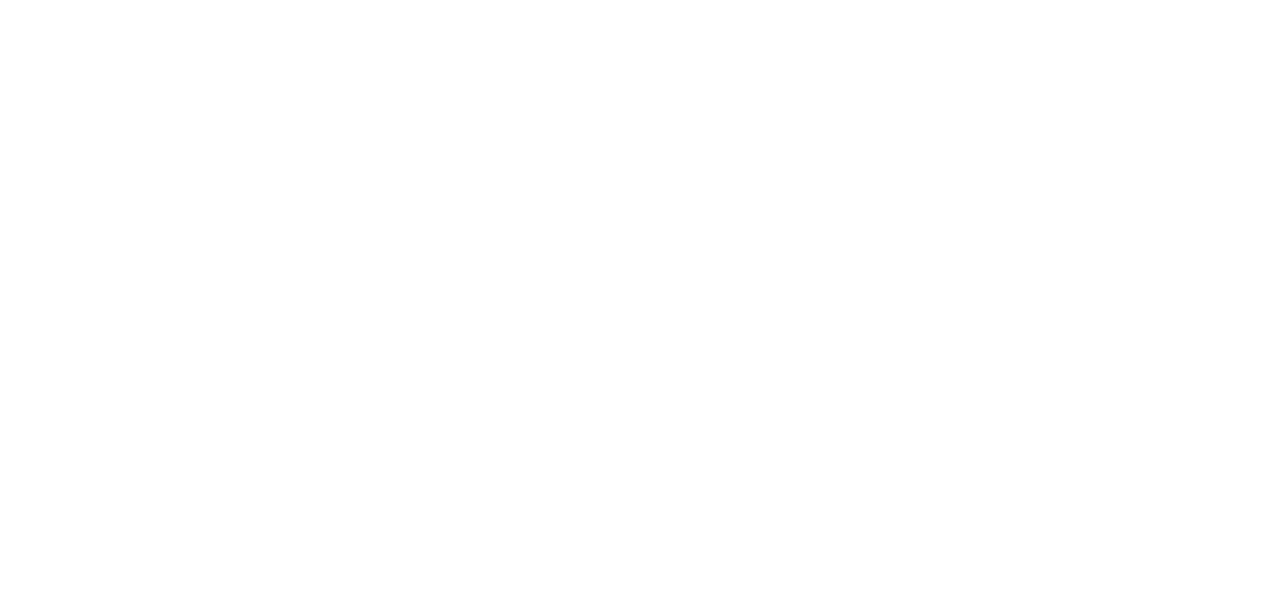
<file: team.html>
<!DOCTYPE html>
<html lang="en">
    <head>
        <meta charset="utf-8">
        <title>Builderz - Construction Company Website Template</title>
        <meta content="width=device-width, initial-scale=1.0" name="viewport">
        <meta content="Construction Company Website Template" name="keywords">
        <meta content="Construction Company Website Template" name="description">

        <!-- Favicon -->
        <link href="img/favicon.ico" rel="icon">

        <!-- Google Font -->
        <link href="https://fonts.googleapis.com/css2?family=Poppins:wght@100;200;300;400;500;600;700;800;900&display=swap" rel="stylesheet">

        <!-- CSS Libraries -->
        <link href="https://stackpath.bootstrapcdn.com/bootstrap/4.4.1/css/bootstrap.min.css" rel="stylesheet">
        <link href="https://cdnjs.cloudflare.com/ajax/libs/font-awesome/5.10.0/css/all.min.css" rel="stylesheet">
        <link href="lib/flaticon/font/flaticon.css" rel="stylesheet"> 
        <link href="lib/animate/animate.min.css" rel="stylesheet">
        <link href="lib/owlcarousel/assets/owl.carousel.min.css" rel="stylesheet">
        <link href="lib/lightbox/css/lightbox.min.css" rel="stylesheet">
        <link href="lib/slick/slick.css" rel="stylesheet">
        <link href="lib/slick/slick-theme.css" rel="stylesheet">

        <!-- Template Stylesheet -->
        <link href="css/style.css" rel="stylesheet">
    </head>

    <body>
        <div class="wrapper">
            <!-- Top Bar Start -->
            <div class="top-bar">
                <div class="container-fluid">
                    <div class="row align-items-center">
                        <div class="col-lg-4 col-md-12">
                            <div class="logo">
                                <a href="index.html">
                                    <h1>Builderz</h1>
                                    <!-- <img src="img/logo.jpg" alt="Logo"> -->
                                </a>
                            </div>
                        </div>
                        <div class="col-lg-8 col-md-7 d-none d-lg-block">
                            <div class="row">
                                <div class="col-4">
                                    <div class="top-bar-item">
                                        <div class="top-bar-icon">
                                            <i class="flaticon-calendar"></i>
                                        </div>
                                        <div class="top-bar-text">
                                            <h3>Opening Hour</h3>
                                            <p>Mon - Fri, 8:00 - 9:00</p>
                                        </div>
                                    </div>
                                </div>
                                <div class="col-4">
                                    <div class="top-bar-item">
                                        <div class="top-bar-icon">
                                            <i class="flaticon-call"></i>
                                        </div>
                                        <div class="top-bar-text">
                                            <h3>Call Us</h3>
                                            <p>+012 345 6789</p>
                                        </div>
                                    </div>
                                </div>
                                <div class="col-4">
                                    <div class="top-bar-item">
                                        <div class="top-bar-icon">
                                            <i class="flaticon-send-mail"></i>
                                        </div>
                                        <div class="top-bar-text">
                                            <h3>Email Us</h3>
                                            <p>info@example.com</p>
                                        </div>
                                    </div>
                                </div>
                            </div>
                        </div>
                    </div>
                </div>
            </div>
            <!-- Top Bar End -->

            <!-- Nav Bar Start -->
            <div class="nav-bar">
                <div class="container-fluid">
                    <nav class="navbar navbar-expand-lg bg-dark navbar-dark">
                        <a href="#" class="navbar-brand">MENU</a>
                        <button type="button" class="navbar-toggler" data-toggle="collapse" data-target="#navbarCollapse">
                            <span class="navbar-toggler-icon"></span>
                        </button>

                        <div class="collapse navbar-collapse justify-content-between" id="navbarCollapse">
                            <div class="navbar-nav mr-auto">
                                <a href="index.html" class="nav-item nav-link">Home</a>
                                <a href="about.html" class="nav-item nav-link">About</a>
                                <a href="service.html" class="nav-item nav-link">Service</a>
                                <a href="team.html" class="nav-item nav-link active">Team</a>
                                <a href="portfolio.html" class="nav-item nav-link">Project</a>
                                <div class="nav-item dropdown">
                                    <a href="#" class="nav-link dropdown-toggle" data-toggle="dropdown">Pages</a>
                                    <div class="dropdown-menu">
                                        <a href="blog.html" class="dropdown-item">Blog Page</a>
                                        <a href="single.html" class="dropdown-item">Single Page</a>
                                    </div>
                                </div>
                                <a href="contact.html" class="nav-item nav-link">Contact</a>
                            </div>
                            <div class="ml-auto">
                                <a class="btn" href="#">Get A Quote</a>
                            </div>
                        </div>
                    </nav>
                </div>
            </div>
            <!-- Nav Bar End -->
            
            
            <!-- Page Header Start -->
            <div class="page-header">
                <div class="container">
                    <div class="row">
                        <div class="col-12">
                            <h2>Our Team</h2>
                        </div>
                        <div class="col-12">
                            <a href="">Home</a>
                            <a href="">Our Team</a>
                        </div>
                    </div>
                </div>
            </div>
            <!-- Page Header End -->


            <!-- Team Start -->
            <div class="team">
                <div class="container">
                    <div class="section-header text-center">
                        <p>Our Team</p>
                        <h2>Meet Our Engineer</h2>
                    </div>
                    <div class="row">
                        <div class="col-lg-3 col-md-6 wow fadeInUp" data-wow-delay="0.1s">
                            <div class="team-item">
                                <div class="team-img">
                                    <img src="img/team-1.jpg" alt="Team Image">
                                </div>
                                <div class="team-text">
                                    <h2>Adam Phillips</h2>
                                    <p>CEO & Founder</p>
                                </div>
                                <div class="team-social">
                                    <a class="social-tw" href=""><i class="fab fa-twitter"></i></a>
                                    <a class="social-fb" href=""><i class="fab fa-facebook-f"></i></a>
                                    <a class="social-li" href=""><i class="fab fa-linkedin-in"></i></a>
                                    <a class="social-in" href=""><i class="fab fa-instagram"></i></a>
                                </div>
                            </div>
                        </div>
                        <div class="col-lg-3 col-md-6 wow fadeInUp" data-wow-delay="0.2s">
                            <div class="team-item">
                                <div class="team-img">
                                    <img src="img/team-2.jpg" alt="Team Image">
                                </div>
                                <div class="team-text">
                                    <h2>Dylan Adams</h2>
                                    <p>Civil Engineer</p>
                                </div>
                                <div class="team-social">
                                    <a class="social-tw" href=""><i class="fab fa-twitter"></i></a>
                                    <a class="social-fb" href=""><i class="fab fa-facebook-f"></i></a>
                                    <a class="social-li" href=""><i class="fab fa-linkedin-in"></i></a>
                                    <a class="social-in" href=""><i class="fab fa-instagram"></i></a>
                                </div>
                            </div>
                        </div>
                        <div class="col-lg-3 col-md-6 wow fadeInUp" data-wow-delay="0.3s">
                            <div class="team-item">
                                <div class="team-img">
                                    <img src="img/team-3.jpg" alt="Team Image">
                                </div>
                                <div class="team-text">
                                    <h2>Jhon Doe</h2>
                                    <p>Interior Designer</p>
                                </div>
                                <div class="team-social">
                                    <a class="social-tw" href=""><i class="fab fa-twitter"></i></a>
                                    <a class="social-fb" href=""><i class="fab fa-facebook-f"></i></a>
                                    <a class="social-li" href=""><i class="fab fa-linkedin-in"></i></a>
                                    <a class="social-in" href=""><i class="fab fa-instagram"></i></a>
                                </div>
                            </div>
                        </div>
                        <div class="col-lg-3 col-md-6 wow fadeInUp" data-wow-delay="0.4s">
                            <div class="team-item">
                                <div class="team-img">
                                    <img src="img/team-4.jpg" alt="Team Image">
                                </div>
                                <div class="team-text">
                                    <h2>Josh Dunn</h2>
                                    <p>Painter</p>
                                </div>
                                <div class="team-social">
                                    <a class="social-tw" href=""><i class="fab fa-twitter"></i></a>
                                    <a class="social-fb" href=""><i class="fab fa-facebook-f"></i></a>
                                    <a class="social-li" href=""><i class="fab fa-linkedin-in"></i></a>
                                    <a class="social-in" href=""><i class="fab fa-instagram"></i></a>
                                </div>
                            </div>
                        </div>
                        <div class="col-lg-3 col-md-6 wow fadeInUp" data-wow-delay="0.1s">
                            <div class="team-item">
                                <div class="team-img">
                                    <img src="img/team-1.jpg" alt="Team Image">
                                </div>
                                <div class="team-text">
                                    <h2>Adam Phillips</h2>
                                    <p>CEO & Founder</p>
                                </div>
                                <div class="team-social">
                                    <a class="social-tw" href=""><i class="fab fa-twitter"></i></a>
                                    <a class="social-fb" href=""><i class="fab fa-facebook-f"></i></a>
                                    <a class="social-li" href=""><i class="fab fa-linkedin-in"></i></a>
                                    <a class="social-in" href=""><i class="fab fa-instagram"></i></a>
                                </div>
                            </div>
                        </div>
                        <div class="col-lg-3 col-md-6 wow fadeInUp" data-wow-delay="0.2s">
                            <div class="team-item">
                                <div class="team-img">
                                    <img src="img/team-2.jpg" alt="Team Image">
                                </div>
                                <div class="team-text">
                                    <h2>Dylan Adams</h2>
                                    <p>Civil Engineer</p>
                                </div>
                                <div class="team-social">
                                    <a class="social-tw" href=""><i class="fab fa-twitter"></i></a>
                                    <a class="social-fb" href=""><i class="fab fa-facebook-f"></i></a>
                                    <a class="social-li" href=""><i class="fab fa-linkedin-in"></i></a>
                                    <a class="social-in" href=""><i class="fab fa-instagram"></i></a>
                                </div>
                            </div>
                        </div>
                        <div class="col-lg-3 col-md-6 wow fadeInUp" data-wow-delay="0.3s">
                            <div class="team-item">
                                <div class="team-img">
                                    <img src="img/team-3.jpg" alt="Team Image">
                                </div>
                                <div class="team-text">
                                    <h2>Jhon Doe</h2>
                                    <p>Interior Designer</p>
                                </div>
                                <div class="team-social">
                                    <a class="social-tw" href=""><i class="fab fa-twitter"></i></a>
                                    <a class="social-fb" href=""><i class="fab fa-facebook-f"></i></a>
                                    <a class="social-li" href=""><i class="fab fa-linkedin-in"></i></a>
                                    <a class="social-in" href=""><i class="fab fa-instagram"></i></a>
                                </div>
                            </div>
                        </div>
                        <div class="col-lg-3 col-md-6 wow fadeInUp" data-wow-delay="0.4s">
                            <div class="team-item">
                                <div class="team-img">
                                    <img src="img/team-4.jpg" alt="Team Image">
                                </div>
                                <div class="team-text">
                                    <h2>Josh Dunn</h2>
                                    <p>Painter</p>
                                </div>
                                <div class="team-social">
                                    <a class="social-tw" href=""><i class="fab fa-twitter"></i></a>
                                    <a class="social-fb" href=""><i class="fab fa-facebook-f"></i></a>
                                    <a class="social-li" href=""><i class="fab fa-linkedin-in"></i></a>
                                    <a class="social-in" href=""><i class="fab fa-instagram"></i></a>
                                </div>
                            </div>
                        </div>
                    </div>
                </div>
            </div>
            <!-- Team End -->


            <!-- Footer Start -->
            <div class="footer wow fadeIn" data-wow-delay="0.3s">
                <div class="container">
                    <div class="row">
                        <div class="col-md-6 col-lg-3">
                            <div class="footer-contact">
                                <h2>Office Contact</h2>
                                <p><i class="fa fa-map-marker-alt"></i>123 Street, New York, USA</p>
                                <p><i class="fa fa-phone-alt"></i>+012 345 67890</p>
                                <p><i class="fa fa-envelope"></i>info@example.com</p>
                                <div class="footer-social">
                                    <a href=""><i class="fab fa-twitter"></i></a>
                                    <a href=""><i class="fab fa-facebook-f"></i></a>
                                    <a href=""><i class="fab fa-youtube"></i></a>
                                    <a href=""><i class="fab fa-instagram"></i></a>
                                    <a href=""><i class="fab fa-linkedin-in"></i></a>
                                </div>
                            </div>
                        </div>
                        <div class="col-md-6 col-lg-3">
                            <div class="footer-link">
                                <h2>Services Areas</h2>
                                <a href="">Building Construction</a>
                                <a href="">House Renovation</a>
                                <a href="">Architecture Design</a>
                                <a href="">Interior Design</a>
                                <a href="">Painting</a>
                            </div>
                        </div>
                        <div class="col-md-6 col-lg-3">
                            <div class="footer-link">
                                <h2>Useful Pages</h2>
                                <a href="">About Us</a>
                                <a href="">Contact Us</a>
                                <a href="">Our Team</a>
                                <a href="">Projects</a>
                                <a href="">Testimonial</a>
                            </div>
                        </div>
                        <div class="col-md-6 col-lg-3">
                            <div class="newsletter">
                                <h2>Newsletter</h2>
                                <p>
                                    Lorem ipsum dolor sit amet elit. Phasellus nec pretium mi. Curabitur facilisis ornare velit non vulpu
                                </p>
                                <div class="form">
                                    <input class="form-control" placeholder="Email here">
                                    <button class="btn">Submit</button>
                                </div>
                            </div>
                        </div>
                    </div>
                </div>
                <div class="container footer-menu">
                    <div class="f-menu">
                        <a href="">Terms of use</a>
                        <a href="">Privacy policy</a>
                        <a href="">Cookies</a>
                        <a href="">Help</a>
                        <a href="">FQAs</a>
                    </div>
                </div>
                <div class="container copyright">
                    <div class="row">
                        <div class="col-md-6">
                            <p>&copy; <a href="#">Your Site Name</a>, All Right Reserved.</p>
                        </div>
                        <div class="col-md-6">
                            <p>Designed By <a href="https://htmlcodex.com">HTML Codex</a></p>
                        </div>
                    </div>
                </div>
            </div>
            <!-- Footer End -->

            <a href="#" class="back-to-top"><i class="fa fa-chevron-up"></i></a>
        </div>

        <!-- JavaScript Libraries -->
        <script src="https://code.jquery.com/jquery-3.4.1.min.js"></script>
        <script src="https://stackpath.bootstrapcdn.com/bootstrap/4.4.1/js/bootstrap.bundle.min.js"></script>
        <script src="lib/easing/easing.min.js"></script>
        <script src="lib/wow/wow.min.js"></script>
        <script src="lib/owlcarousel/owl.carousel.min.js"></script>
        <script src="lib/isotope/isotope.pkgd.min.js"></script>
        <script src="lib/lightbox/js/lightbox.min.js"></script>
        <script src="lib/waypoints/waypoints.min.js"></script>
        <script src="lib/counterup/counterup.min.js"></script>
        <script src="lib/slick/slick.min.js"></script>

        <!-- Template Javascript -->
        <script src="js/main.js"></script>
    </body>
</html>
</file>
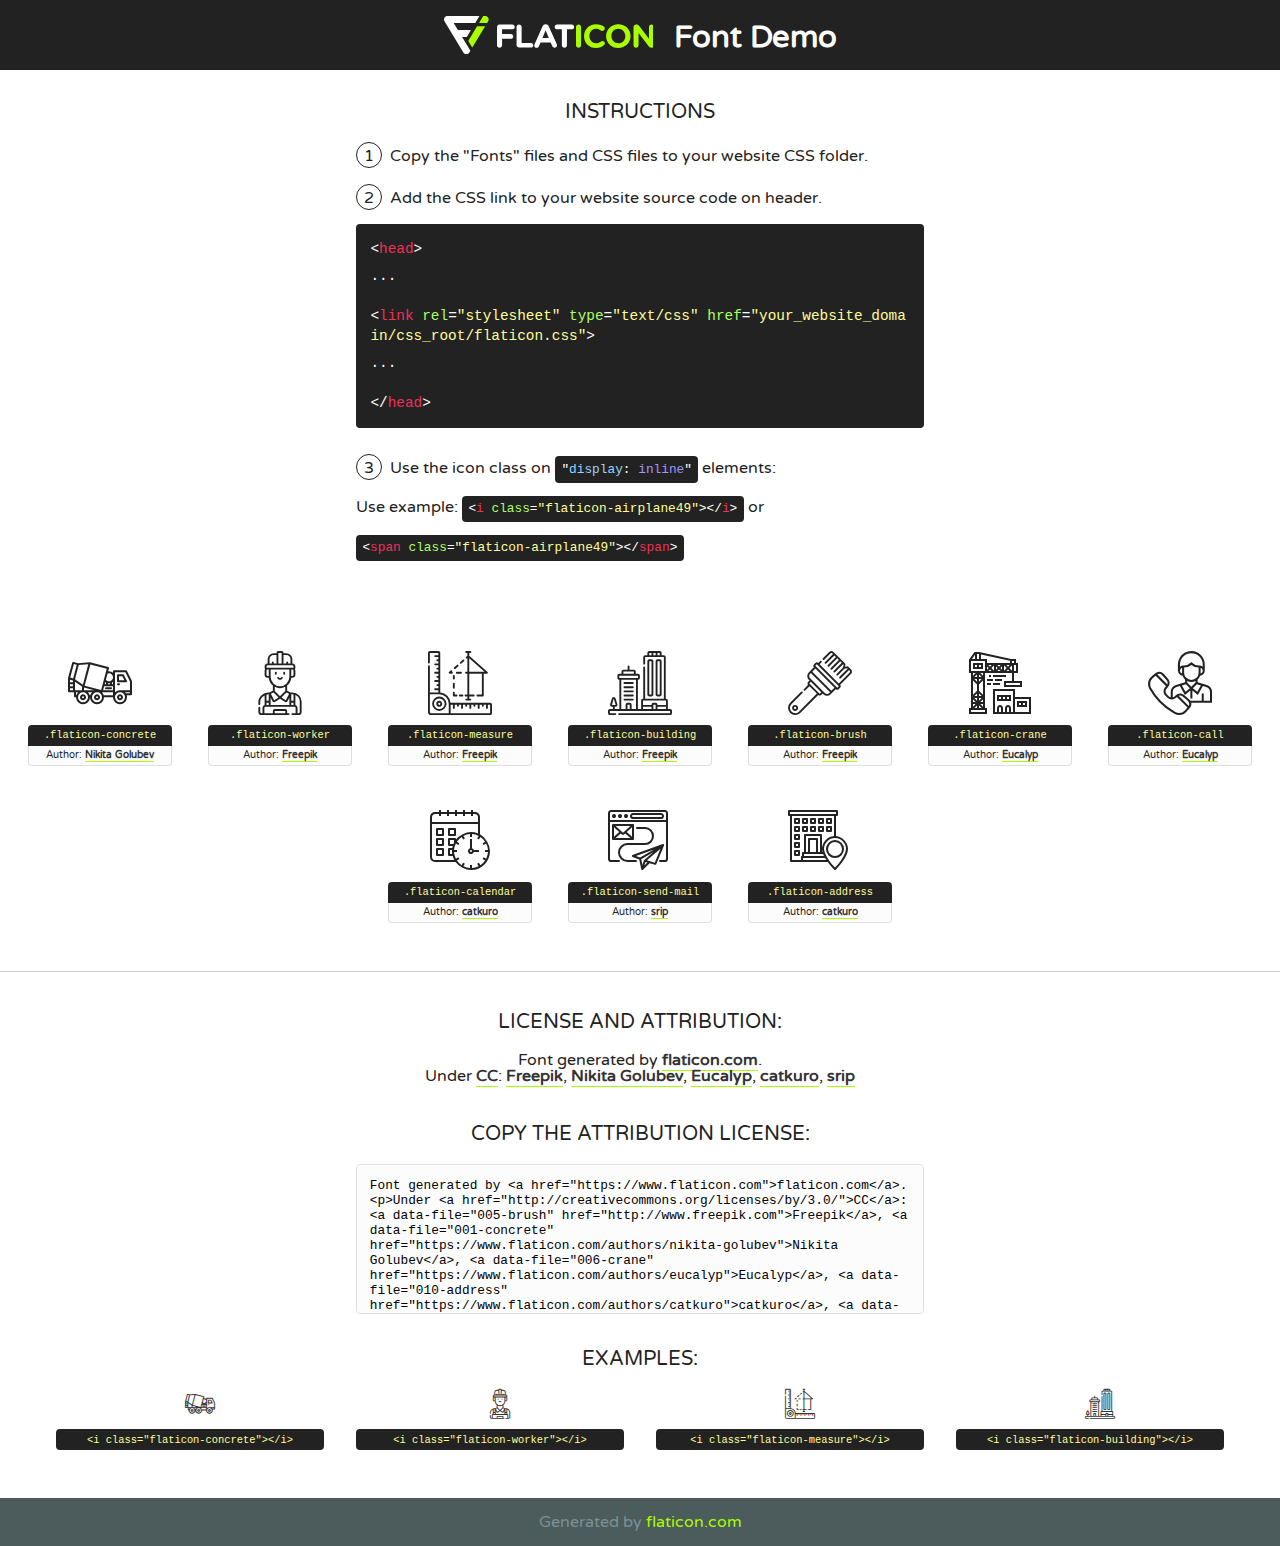
<file: lib/flaticon/font/flaticon.html>
<!DOCTYPE html>
<!--
  Flaticon icon font: Flaticon
  Creation date: 23/08/2020 07:24
-->
<html>
<!DOCTYPE html>
<html>

<head>
    <title>Flaticon WebFont</title>
    <link href="http://fonts.googleapis.com/css?family=Varela+Round" rel="stylesheet" type="text/css" />
    <link rel="stylesheet" type="text/css" href="flaticon.css">
    <meta charset="UTF-8">
    <style>
    html, body, div, span, applet, object, iframe,
    h1, h2, h3, h4, h5, h6, p, blockquote, pre,
    a, abbr, acronym, address, big, cite, code,
    del, dfn, em, img, ins, kbd, q, s, samp,
    small, strike, strong, sub, sup, tt, var,
    b, u, i, center,
    dl, dt, dd, ol, ul, li,
    fieldset, form, label, legend,
    table, caption, tbody, tfoot, thead, tr, th, td,
    article, aside, canvas, details, embed, 
    figure, figcaption, footer, header, hgroup, 
    menu, nav, output, ruby, section, summary,
    time, mark, audio, video {
        margin: 0;
        padding: 0;
        border: 0;
        font-size: 100%;
        font: inherit;
        vertical-align: baseline;
    }
    /* HTML5 display-role reset for older browsers */
    article, aside, details, figcaption, figure, 
    footer, header, hgroup, menu, nav, section {
        display: block;
    }
    body {
        line-height: 1;
    }
    ol, ul {
        list-style: none;
    }
    blockquote, q {
        quotes: none;
    }
    blockquote:before, blockquote:after,
    q:before, q:after {
        content: '';
        content: none;
    }
    table {
        border-collapse: collapse;
        border-spacing: 0;
    }
    body {
        font-family: 'Varela Round', Helvetica, Arial, sans-serif;
        font-size: 16px;
        color: #222;
    }
    a {
        color: #333;
        border-bottom: 1px solid #a9fd00;
        font-weight: bold;
        text-decoration: none;
    }
    * {
        -moz-box-sizing: border-box;
        -webkit-box-sizing: border-box;
        box-sizing: border-box;
        margin: 0;
        padding: 0;
    }
    [class^="flaticon-"]:before, [class*=" flaticon-"]:before, [class^="flaticon-"]:after, [class*=" flaticon-"]:after {
        font-family: Flaticon;
        font-size: 30px;
        font-style: normal;
        margin-left: 20px;
        color: #333;
    }
    .wrapper {
        max-width: 600px;
        margin: auto;
        padding: 0 1em;
    }
    .title {
        font-size: 1.25em;
        text-align: center;
        margin-bottom: 1em;
        text-transform: uppercase;
    }
    header {
        text-align: center;
        background-color: #222;
        color: #fff;
        padding: 1em;
    }
    header .logo {
        width: 210px;
        height: 38px;
        display: inline-block;
        vertical-align: middle;
        margin-right: 1em;
        border: none;
    }
    header strong {
        font-size: 1.95em;
        font-weight: bold;
        vertical-align: middle;
        margin-top: 5px;
        display: inline-block;
    }
    .demo {
        margin: 2em auto;
        line-height: 1.25em;
    }
    .demo ul li {
        margin-bottom: 1em;
    }
    .demo ul li .num {
        color: #222;
        border-radius: 20px;
        display: inline-block;
        width: 26px;
        padding: 3px;
        height: 26px;
        text-align: center;
        margin-right: 0.5em;
        border: 1px solid #222;
    }
    .demo ul li code {
        background-color: #222;
        border-radius: 4px;
        padding: 0.25em 0.5em;
        display: inline-block;
        color: #fff;
        font-family: Consolas,Monaco,Lucida Console,Liberation Mono,DejaVu Sans Mono,Bitstream Vera Sans Mono,Courier New, monospace;
        font-weight: lighter;
        margin-top: 1em;
        font-size: 0.8em;
        word-break: break-all;
    }
    .demo ul li code.big {
        padding: 1em;
        font-size: 0.9em;
    }
    .demo ul li code .red {
        color: #EF3159;
    }
    .demo ul li code .green {
        color: #ACFF65;
    }
    .demo ul li code .yellow {
        color: #FFFF99;
    }
    .demo ul li code .blue {
        color: #99D3FF;
    }
    .demo ul li code .purple {
        color: #A295FF;
    }
    .demo ul li code .dots {
        margin-top: 0.5em;
        display: block;
    }
    #glyphs {
        border-bottom: 1px solid #ccc;
        padding: 2em 0;
        text-align: center;
    }
    .glyph {
        display: inline-block;
        width: 9em;
        margin: 1em;
        text-align: center;
        vertical-align: top;
        background: #FFF;
    }
    .glyph .glyph-icon {
        padding: 10px;
        display: block;
        font-family:"Flaticon";
        font-size: 64px;
        line-height: 1;
    }
    .glyph .glyph-icon:before {
        font-size: 64px;
        color: #222;
        margin-left: 0;
    }
    .class-name {
        font-size: 0.65em;
        background-color: #222;
        color: #fff;
        border-radius: 4px 4px 0 0;
        padding: 0.5em;
        color: #FFFF99;
        font-family: Consolas,Monaco,Lucida Console,Liberation Mono,DejaVu Sans Mono,Bitstream Vera Sans Mono,Courier New, monospace;
    }
    .author-name {
        font-size: 0.6em;
        background-color: #fcfcfd;
        border: 1px solid #DEDEE4;
        border-top: 0;
        border-radius: 0 0 4px 4px;
        padding: 0.5em;
    }
    .class-name:last-child {
        font-size: 10px;
        color:#888;
    }
    .class-name:last-child a {
        font-size: 10px;
        color:#555;
    }
    .class-name:last-child a:hover {
        color:#a9fd00;
    }
    .glyph > input {
        display: block;
        width: 100px;
        margin: 5px auto;
        text-align: center;
        font-size: 12px;
        cursor: text;
    }
    .glyph > input.icon-input {
        font-family:"Flaticon";
        font-size: 16px;
        margin-bottom: 10px;
    }
    .attribution .title {
        margin-top: 2em;
    }
    .attribution textarea {
        background-color: #fcfcfd;
        padding: 1em;
        border: none;
        box-shadow: none;
        border: 1px solid #DEDEE4;
        border-radius: 4px;
        resize: none;
        width: 100%;
        height: 150px;
        font-size: 0.8em;
        font-family: Consolas,Monaco,Lucida Console,Liberation Mono,DejaVu Sans Mono,Bitstream Vera Sans Mono,Courier New, monospace;
        -webkit-appearance: none;
    }
    .iconsuse {
        margin: 2em auto;
        text-align: center;
        max-width: 1200px;
    }
    .iconsuse:after {
        content: '';
        display: table;
        clear: both;
    }
    .iconsuse .image {
        float: left;
        width: 25%;
        padding: 0 1em;
    }
    .iconsuse .image p {
        margin-bottom: 1em;
    }
    .iconsuse .image span {
        display: block;
        font-size: 0.65em;
        background-color: #222;
        color: #fff;
        border-radius: 4px;
        padding: 0.5em;
        color: #FFFF99;
        margin-top: 1em;
        font-family: Consolas,Monaco,Lucida Console,Liberation Mono,DejaVu Sans Mono,Bitstream Vera Sans Mono,Courier New, monospace;
    }
    #footer {
        text-align: center;
        background-color: #4C5B5C;
        color: #7c9192;
        padding: 1em;
    }
    #footer a {
        border: none;
        color: #a9fd00;
        font-weight: normal;
    }
    @media (max-width: 960px) {
        .iconsuse .image {
            width: 50%;
        }
    }
    @media (max-width: 560px) {
        .iconsuse .image {
            width: 100%;
        }
    }
    </style>
</head>

<body class="characters-off">

    <header>
        <a href="https://www.flaticon.com" target="_blank" class="logo">
            <svg version="1.1" xmlns="http://www.w3.org/2000/svg" xmlns:xlink="http://www.w3.org/1999/xlink" xmlns:a="http://ns.adobe.com/AdobeSVGViewerExtensions/3.0/" viewBox="0 0 560.875 102.036" enable-background="new 0 0 560.875 102.036" xml:space="preserve">
                <defs>
                </defs>
                <g>
                    <g class="letters">
                        <path fill="#ffffff" d="M141.596,29.675c0-3.777,2.985-6.767,6.764-6.767h34.438c3.426,0,6.15,2.728,6.15,6.15
                        c0,3.43-2.724,6.149-6.15,6.149h-27.674v13.091h23.719c3.429,0,6.151,2.724,6.151,6.15c0,3.43-2.723,6.149-6.151,6.149h-23.719
                        v17.574c0,3.773-2.986,6.761-6.764,6.761c-3.779,0-6.764-2.989-6.764-6.761V29.675z"></path>
                        <path fill="#ffffff" d="M193.844,29.149c0-3.781,2.985-6.767,6.764-6.767c3.776,0,6.763,2.985,6.763,6.767v42.957h25.039
                        c3.426,0,6.149,2.726,6.149,6.153c0,3.425-2.723,6.15-6.149,6.15h-31.802c-3.779,0-6.764-2.986-6.764-6.768V29.149z"></path>
                        <path fill="#ffffff" d="M241.891,75.71l21.438-48.407c1.492-3.341,4.215-5.357,7.906-5.357h0.792
                        c3.686,0,6.323,2.017,7.815,5.357l21.439,48.407c0.436,0.967,0.701,1.845,0.701,2.723c0,3.602-2.809,6.501-6.414,6.501
                        c-3.161,0-5.269-1.845-6.499-4.655l-4.132-9.661h-27.059l-4.301,10.102c-1.144,2.631-3.426,4.214-6.237,4.214
                        c-3.517,0-6.24-2.81-6.24-6.325C241.1,77.64,241.451,76.677,241.891,75.71z M279.932,58.666l-8.521-20.297l-8.526,20.297H279.932
                        z"></path>
                        <path fill="#ffffff" d="M314.864,35.387H301.86c-3.429,0-6.239-2.813-6.239-6.238c0-3.429,2.811-6.24,6.239-6.24h39.533
                        c3.426,0,6.237,2.811,6.237,6.24c0,3.425-2.811,6.238-6.237,6.238h-13.001v42.785c0,3.773-2.99,6.761-6.764,6.761
                        c-3.779,0-6.764-2.989-6.764-6.761V35.387z"></path>
                        <path fill="#A9FD00" d="M352.615,29.149c0-3.781,2.985-6.767,6.767-6.767c3.774,0,6.761,2.985,6.761,6.767v49.024
                        c0,3.773-2.987,6.761-6.761,6.761c-3.781,0-6.767-2.989-6.767-6.761V29.149z"></path>
                        <path fill="#A9FD00" d="M374.132,53.836v-0.179c0-17.481,13.178-31.801,32.065-31.801c9.22,0,15.459,2.458,20.557,6.238
                        c1.402,1.054,2.637,2.985,2.637,5.357c0,3.692-2.985,6.59-6.681,6.59c-1.845,0-3.071-0.702-4.044-1.319
                        c-3.776-2.813-7.729-4.393-12.562-4.393c-10.364,0-17.831,8.611-17.831,19.154v0.173c0,10.542,7.291,19.329,17.831,19.329
                        c5.715,0,9.492-1.756,13.359-4.834c1.049-0.874,2.458-1.491,4.039-1.491c3.429,0,6.325,2.813,6.325,6.236
                        c0,2.106-1.056,3.78-2.282,4.834c-5.539,4.834-12.036,7.733-21.878,7.733C387.572,85.464,374.132,71.493,374.132,53.836z"></path>
                        <path fill="#A9FD00" d="M433.009,53.836v-0.179c0-17.481,13.79-31.801,32.766-31.801c18.981,0,32.592,14.143,32.592,31.628v0.173
                        c0,17.483-13.785,31.807-32.769,31.807C446.625,85.464,433.009,71.32,433.009,53.836z M484.224,53.836v-0.179
                        c0-10.539-7.725-19.326-18.626-19.326c-10.893,0-18.449,8.611-18.449,19.154v0.173c0,10.542,7.73,19.329,18.626,19.329
                        C476.676,72.986,484.224,64.378,484.224,53.836z"></path>
                        <path fill="#A9FD00" d="M506.233,29.321c0-3.774,2.99-6.763,6.767-6.763h1.401c3.252,0,5.183,1.583,7.029,3.953l26.093,34.265
                        V29.059c0-3.692,2.99-6.677,6.681-6.677c3.683,0,6.671,2.985,6.671,6.677v48.934c0,3.78-2.987,6.765-6.764,6.765h-0.436
                        c-3.257,0-5.188-1.581-7.034-3.953l-27.056-35.492v32.944c0,3.687-2.985,6.676-6.678,6.676c-3.683,0-6.673-2.989-6.673-6.676
                        V29.321z"></path>
                    </g>
                    <g class="insignia">
                        <path fill="#ffffff" d="M48.372,56.137h12.517l11.156-18.537H37.186L25.688,18.539h57.825L94.668,0H9.271
                        C5.925,0,2.842,1.801,1.198,4.716c-1.644,2.907-1.593,6.482,0.134,9.343l50.38,83.501c1.678,2.781,4.689,4.476,7.938,4.476
                        c3.246,0,6.257-1.695,7.935-4.476l2.898-4.804L48.372,56.137z"></path>
                        <g class="i">
                            <path fill="#A9FD00" d="M93.575,18.539h0.031v0.004l21.652,0.004l2.705-4.488c1.727-2.861,1.778-6.436,0.133-9.343
                            C116.454,1.801,113.371,0,110.026,0h-5.294L93.575,18.539z"></path>
                            <polygon fill="#A9FD00" points="88.291,27.356 64.725,66.486 75.519,84.404 109.942,27.356"></polygon>
                        </g>
                    </g>
                </g>
            </svg>
        </a>
        <strong>Font Demo</strong>
    </header>


    <section class="demo wrapper">

        <p class="title">Instructions</p>

        <ul>
            <li>
                <span class="num">1</span>Copy the "Fonts" files and CSS files to your website CSS folder.
            </li>
            <li>
                <span class="num">2</span>Add the CSS link to your website source code on header.
                <code class="big">
                    &lt;<span class="red">head</span>&gt;
                    <br/><span class="dots">...</span>
                    <br/>&lt;<span class="red">link</span> <span class="green">rel</span>=<span class="yellow">"stylesheet"</span> <span class="green">type</span>=<span class="yellow">"text/css"</span> <span class="green">href</span>=<span class="yellow">"your_website_domain/css_root/flaticon.css"</span>&gt;
                    <br/><span class="dots">...</span>
                    <br/>&lt;/<span class="red">head</span>&gt;
                </code>
            </li>

            <li>
                <p>
                    <span class="num">3</span>Use the icon class on <code>"<span class="blue">display</span>:<span class="purple"> inline</span>"</code> elements:
                    <br />
                    Use example: <code>&lt;<span class="red">i</span> <span class="green">class</span>=<span class="yellow">&quot;flaticon-airplane49&quot;</span>&gt;&lt;/<span class="red">i</span>&gt;</code> or <code>&lt;<span class="red">span</span> <span class="green">class</span>=<span class="yellow">&quot;flaticon-airplane49&quot;</span>&gt;&lt;/<span class="red">span</span>&gt;</code>
            </li>
        </ul>

    </section>




   <section id="glyphs">          
    
      
        <div class="glyph"><div class="glyph-icon flaticon-concrete"></div>
            <div class="class-name">.flaticon-concrete</div>
            <div class="author-name">Author: <a data-file="001-concrete" href="https://www.flaticon.com/authors/nikita-golubev">Nikita Golubev</a> </div> 
        </div>        
        
        <div class="glyph"><div class="glyph-icon flaticon-worker"></div>
            <div class="class-name">.flaticon-worker</div>
            <div class="author-name">Author: <a data-file="002-worker" href="http://www.freepik.com">Freepik</a> </div> 
        </div>        
        
        <div class="glyph"><div class="glyph-icon flaticon-measure"></div>
            <div class="class-name">.flaticon-measure</div>
            <div class="author-name">Author: <a data-file="003-measure" href="http://www.freepik.com">Freepik</a> </div> 
        </div>        
        
        <div class="glyph"><div class="glyph-icon flaticon-building"></div>
            <div class="class-name">.flaticon-building</div>
            <div class="author-name">Author: <a data-file="004-building" href="http://www.freepik.com">Freepik</a> </div> 
        </div>        
        
        <div class="glyph"><div class="glyph-icon flaticon-brush"></div>
            <div class="class-name">.flaticon-brush</div>
            <div class="author-name">Author: <a data-file="005-brush" href="http://www.freepik.com">Freepik</a> </div> 
        </div>        
        
        <div class="glyph"><div class="glyph-icon flaticon-crane"></div>
            <div class="class-name">.flaticon-crane</div>
            <div class="author-name">Author: <a data-file="006-crane" href="https://www.flaticon.com/authors/eucalyp">Eucalyp</a> </div> 
        </div>        
        
        <div class="glyph"><div class="glyph-icon flaticon-call"></div>
            <div class="class-name">.flaticon-call</div>
            <div class="author-name">Author: <a data-file="007-call" href="https://www.flaticon.com/authors/eucalyp">Eucalyp</a> </div> 
        </div>        
        
        <div class="glyph"><div class="glyph-icon flaticon-calendar"></div>
            <div class="class-name">.flaticon-calendar</div>
            <div class="author-name">Author: <a data-file="008-calendar" href="https://www.flaticon.com/authors/catkuro">catkuro</a> </div> 
        </div>        
        
        <div class="glyph"><div class="glyph-icon flaticon-send-mail"></div>
            <div class="class-name">.flaticon-send-mail</div>
            <div class="author-name">Author: <a data-file="009-send-mail" href="https://www.flaticon.com/authors/srip">srip</a> </div> 
        </div>        
        
        <div class="glyph"><div class="glyph-icon flaticon-address"></div>
            <div class="class-name">.flaticon-address</div>
            <div class="author-name">Author: <a data-file="010-address" href="https://www.flaticon.com/authors/catkuro">catkuro</a> </div> 
        </div>        
        

    </section>



    <section class="attribution wrapper"   style="text-align:center;">

      <div class="title">License and attribution:</div><div class="attrDiv">Font generated by <a href="https://www.flaticon.com">flaticon.com</a>. <div><p>Under <a href="http://creativecommons.org/licenses/by/3.0/">CC</a>: <a data-file="005-brush" href="http://www.freepik.com">Freepik</a>, <a data-file="001-concrete" href="https://www.flaticon.com/authors/nikita-golubev">Nikita Golubev</a>, <a data-file="006-crane" href="https://www.flaticon.com/authors/eucalyp">Eucalyp</a>, <a data-file="010-address" href="https://www.flaticon.com/authors/catkuro">catkuro</a>, <a data-file="009-send-mail" href="https://www.flaticon.com/authors/srip">srip</a></p>  </div>
      </div>
      <div class="title">Copy the Attribution License:</div>

    <textarea onclick="this.focus();this.select();">Font generated by &lt;a href=&quot;https://www.flaticon.com&quot;&gt;flaticon.com&lt;/a&gt;. <p>Under <a href="http://creativecommons.org/licenses/by/3.0/">CC</a>: <a data-file="005-brush" href="http://www.freepik.com">Freepik</a>, <a data-file="001-concrete" href="https://www.flaticon.com/authors/nikita-golubev">Nikita Golubev</a>, <a data-file="006-crane" href="https://www.flaticon.com/authors/eucalyp">Eucalyp</a>, <a data-file="010-address" href="https://www.flaticon.com/authors/catkuro">catkuro</a>, <a data-file="009-send-mail" href="https://www.flaticon.com/authors/srip">srip</a></p>  
     </textarea>

    </section>

    <section class="iconsuse">

          <div class="title">Examples:</div>            
             
            <div class="image">
                <p>
                    <i class="glyph-icon flaticon-concrete"></i> 
                    <span>&lt;i class=&quot;flaticon-concrete&quot;&gt;&lt;/i&gt;</span>
                </p>
            </div>
            
            <div class="image">
                <p>
                    <i class="glyph-icon flaticon-worker"></i> 
                    <span>&lt;i class=&quot;flaticon-worker&quot;&gt;&lt;/i&gt;</span>
                </p>
            </div>
            
            <div class="image">
                <p>
                    <i class="glyph-icon flaticon-measure"></i> 
                    <span>&lt;i class=&quot;flaticon-measure&quot;&gt;&lt;/i&gt;</span>
                </p>
            </div>
            
            <div class="image">
                <p>
                    <i class="glyph-icon flaticon-building"></i> 
                    <span>&lt;i class=&quot;flaticon-building&quot;&gt;&lt;/i&gt;</span>
                </p>
            </div>
                       
        </div>
                            
    </section>

<div id="footer">
    <div>Generated by <a href="https://www.flaticon.com">flaticon.com</a>
    </div>
</div>



</body>
</html>
</file>
<file: lib/flaticon/font/flaticon.css>
/*
  	Flaticon icon font: Flaticon
  	Creation date: 23/08/2020 07:24
  	*/

@font-face {
  font-family: "Flaticon";
  src: url("./Flaticon.eot");
  src: url("./Flaticon.eot?#iefix") format("embedded-opentype"),
       url("./Flaticon.woff2") format("woff2"),
       url("./Flaticon.woff") format("woff"),
       url("./Flaticon.ttf") format("truetype"),
       url("./Flaticon.svg#Flaticon") format("svg");
  font-weight: normal;
  font-style: normal;
}

@media screen and (-webkit-min-device-pixel-ratio:0) {
  @font-face {
    font-family: "Flaticon";
    src: url("./Flaticon.svg#Flaticon") format("svg");
  }
}

[class^="flaticon-"]:before, [class*=" flaticon-"]:before,
[class^="flaticon-"]:after, [class*=" flaticon-"]:after {   
  font-family: Flaticon;
        font-size: 20px;
font-style: normal;
margin-left: 20px;
}

.flaticon-concrete:before { content: "\f100"; }
.flaticon-worker:before { content: "\f101"; }
.flaticon-measure:before { content: "\f102"; }
.flaticon-building:before { content: "\f103"; }
.flaticon-brush:before { content: "\f104"; }
.flaticon-crane:before { content: "\f105"; }
.flaticon-call:before { content: "\f106"; }
.flaticon-calendar:before { content: "\f107"; }
.flaticon-send-mail:before { content: "\f108"; }
.flaticon-address:before { content: "\f109"; }
</file>
<file: css/style.css>
/*******************************/
/********* General CSS *********/
/*******************************/
body {
    color: #666666;
    background: #dddddd;
    font-family: 'Poppins', sans-serif;
    font-weight: 400;
}

h1,
h2, 
h3, 
h4,
h5, 
h6 {
    color: #030f27;
}

a {
    color: #666666;
    transition: .3s;
}

a:hover,
a:active,
a:focus {
    color: #fdbe33;
    outline: none;
    text-decoration: none;
}

.btn:focus {
    box-shadow: none;
}

.wrapper {
    position: relative;
    width: 100%;
    max-width: 1366px;
    margin: 0 auto;
    background: #ffffff;
}

.back-to-top {
    position: fixed;
    display: none;
    background: #fdbe33;
    color: #121518;
    width: 44px;
    height: 44px;
    text-align: center;
    line-height: 1;
    font-size: 22px;
    right: 15px;
    bottom: 15px;
    transition: background 0.5s;
    z-index: 9;
}

.back-to-top:hover {
    color: #fdbe33;
    background: #121518;
}

.back-to-top i {
    padding-top: 10px;
}

.btn {
    transition: .3s;
}


/**********************************/
/********** Top Bar CSS ***********/
/**********************************/
.top-bar {
    position: relative;
    height: 170px;
    background: #fdbe33;
}

.top-bar .logo {
    padding: 15px 0;
    text-align: left;
    overflow: hidden;
}

.top-bar .logo h1 {
    margin: 0;
    color: #030f27;
    font-size: 60px;
    line-height: 60px;
    font-weight: 700;
}

.top-bar .logo img {
    max-width: 100%;
    max-height: 60px;
}

.top-bar .top-bar-item {
    display: flex;
    align-items: center;
    justify-content: flex-end;
}

.top-bar .top-bar-icon {
    width: 40px;
    display: flex;
    align-items: center;
    justify-content: center;
}

.top-bar .top-bar-icon [class^="flaticon-"]::before {
    margin: 0;
    color: #030f27;
    font-size: 40px;
}

.top-bar .top-bar-text {
    padding-left: 15px;
}

.top-bar .top-bar-text h3 {
    margin: 0 0 5px 0;
    color: #030f27;
    font-size: 16px;
    font-weight: 400;
}

.top-bar .top-bar-text p {
    margin: 0;
    color: #030f27;
    font-size: 13px;
    font-weight: 400;
}

@media (min-width: 992px) {
    .top-bar {
        padding: 0 60px;
    }
}

@media (max-width: 991.98px) {
    .top-bar .logo {
        text-align: center;
    }
}


/**********************************/
/*********** Nav Bar CSS **********/
/**********************************/
.nav-bar {
    position: relative;
    background: #fdbe33;
    transition: .3s;
}

.nav-bar .container-fluid {
    padding: 0;
}

.nav-bar.nav-sticky {
    position: fixed;
    top: 0;
    width: 100%;
    max-width: 1366px;
    box-shadow: 0 2px 5px rgba(0, 0, 0, .3);
    z-index: 999;
}

.nav-bar .navbar {
    height: 100%;
    background: #030f27 !important;
}

.navbar-dark .navbar-nav .nav-link,
.navbar-dark .navbar-nav .nav-link:focus,
.navbar-dark .navbar-nav .nav-link:hover,
.navbar-dark .navbar-nav .nav-link.active {
    padding: 10px 10px 8px 10px;
    color: #ffffff;
}

.navbar-dark .navbar-nav .nav-link:hover,
.navbar-dark .navbar-nav .nav-link.active {
    color: #fdbe33;
    transition: none;
}

.nav-bar .dropdown-menu {
    margin-top: 0;
    border: 0;
    border-radius: 0;
    background: #f8f9fa;
}

.nav-bar .btn {
    color: #ffffff;
    border: 2px solid #ffffff;
    border-radius: 0;
}

.nav-bar .btn:hover {
    color: #030f27;
    background: #fdbe33;
    border-color: #fdbe33;
}

@media (min-width: 992px) {
    .nav-bar {
        padding: 0 75px;
    }
    
    .nav-bar.nav-sticky {
        padding: 0;
    }
    
    .nav-bar .navbar {
        padding: 20px;
    }
    
    .nav-bar .navbar-brand {
        display: none;
    }
    
    .nav-bar a.nav-link {
        padding: 8px 15px;
        font-size: 15px;
        text-transform: uppercase;
    }
}

@media (max-width: 991.98px) {
    .nav-bar .navbar {
        padding: 15px;
    }
    
    .nav-bar a.nav-link {
        padding: 5px;
    }
    
    .nav-bar .dropdown-menu {
        box-shadow: none;
    }
    
    .nav-bar .btn {
        display: none;
    }
}


/*******************************/
/******** Carousel CSS *********/
/*******************************/
.carousel {
    position: relative;
    width: 100%;
    height: calc(100vh - 170px);
    min-height: 400px;
    margin: 0 auto;
    text-align: center;
    overflow: hidden;
}

.carousel .carousel-inner,
.carousel .carousel-item {
    position: relative;
    width: 100%;
    height: 100%;
}

.carousel .carousel-item img {
    width: 100%;
    height: 100%;
    object-fit: cover;
}

.carousel .carousel-item::after {
    position: absolute;
    content: "";
    width: 100%;
    height: 100%;
    top: 0;
    left: 0;
    background: rgba(0, 0, 0, .3);
    z-index: 1;
}

.carousel .carousel-caption {
    position: absolute;
    top: 0;
    bottom: 0;
    display: flex;
    align-items: center;
    justify-content: center;
    flex-direction: column;
    height: calc(100vh - 170px);
    min-height: 400px;
}

.carousel .carousel-caption p {
    color: #ffffff;
    font-size: 30px;
    margin-bottom: 15px;
    letter-spacing: 1px;
}

.carousel .carousel-caption h1 {
    color: #ffffff;
    font-size: 60px;
    font-weight: 700;
    margin-bottom: 35px;
}

.carousel .carousel-caption .btn {
    padding: 15px 35px;
    font-size: 18px;
    font-weight: 500;
    letter-spacing: 1px;
    text-transform: uppercase;
    color: #ffffff;
    background: transparent;
    border: 2px solid #ffffff;
    border-radius: 0;
    transition: .3s;
}

.carousel .carousel-caption .btn:hover {
    color: #030f27;
    background: #fdbe33;
    border-color: #fdbe33;
}

@media (max-width: 767.98px) {
    .carousel .carousel-caption h1 {
        font-size: 40px;
        font-weight: 700;
    }
    
    .carousel .carousel-caption p {
        font-size: 20px;
    }
    
    .carousel .carousel-caption .btn {
        padding: 12px 30px;
        font-size: 18px;
        font-weight: 500;
        letter-spacing: 0;
    }
}

@media (max-width: 575.98px) {
    .carousel .carousel-caption h1 {
        font-size: 30px;
        font-weight: 500;
    }
    
    .carousel .carousel-caption p {
        font-size: 16px;
    }
    
    .carousel .carousel-caption .btn {
        padding: 10px 25px;
        font-size: 16px;
        font-weight: 400;
        letter-spacing: 0;
    }
}

.carousel .animated {
    -webkit-animation-duration: 1.5s;
    animation-duration: 1.5s;
}


/*******************************/
/******* Page Header CSS *******/
/*******************************/
.page-header {
    position: relative;
    margin-bottom: 45px;
    padding: 90px 0;
    text-align: center;
    background: #fdbe33;
}

.page-header h2 {
    position: relative;
    color: #030f27;
    font-size: 60px;
    font-weight: 700;
    margin-bottom: 20px;
    padding-bottom: 5px;
}

.page-header h2::after {
    position: absolute;
    content: "";
    width: 100px;
    height: 2px;
    left: calc(50% - 50px);
    bottom: 0;
    background: #030f27;
}

.page-header a {
    position: relative;
    padding: 0 12px;
    font-size: 22px;
    color: #030f27;
}

.page-header a:hover {
    color: #ffffff;
}

.page-header a::after {
    position: absolute;
    content: "/";
    width: 8px;
    height: 8px;
    top: -2px;
    right: -7px;
    text-align: center;
    color: #121518;
}

.page-header a:last-child::after {
    display: none;
}

@media (max-width: 991.98px) {
    .page-header {
        padding: 60px 0;
    }
    
    .page-header h2 {
        font-size: 45px;
    }
    
    .page-header a {
        font-size: 20px;
    }
}

@media (max-width: 767.98px) {
    .page-header {
        padding: 45px 0;
    }
    
    .page-header h2 {
        font-size: 35px;
    }
    
    .page-header a {
        font-size: 18px;
    }
}


/*******************************/
/******* Section Header ********/
/*******************************/
.section-header {
    position: relative;
    width: 100%;
    margin-bottom: 45px;
}

.section-header p {
    color: #fdbe33;
    font-size: 18px;
    font-weight: 600;
    margin-bottom: 5px;
}

.section-header h2 {
    margin: 0;
    position: relative;
    font-size: 50px;
    font-weight: 700;
}

@media (max-width: 767.98px) {
    .section-header h2 {
        font-size: 30px;
    }
}


/*******************************/
/********* Feature CSS *********/
/*******************************/
.feature {
    position: relative;
    margin-bottom: 45px;
}

.feature .col-md-12 {
    background: #030f27;
}
    
.feature .col-md-12:nth-child(2n) {
    color: #030f27;
    background: #fdbe33;
}

.feature .feature-item {
    min-height: 250px;
    padding: 30px;
    display: flex;
    align-items: center;
    justify-content: flex-start;
}

.feature .feature-icon {
    position: relative;
    width: 60px;
    display: flex;
    align-items: center;
    justify-content: center;
}

.feature .feature-icon::before {
    position: absolute;
    content: "";
    width: 80px;
    height: 80px;
    top: -20px;
    left: -10px;
    border: 2px dotted #ffffff;
    border-radius: 60px;
    z-index: 1;
}

.feature .feature-icon::after {
    position: absolute;
    content: "";
    width: 79px;
    height: 79px;
    top: -18px;
    left: -9px;
    background: #030f27;
    border-radius: 60px;
    z-index: 2;
}

.feature .col-md-12:nth-child(2n) .feature-icon::after {
    background: #fdbe33;
}

.feature .feature-icon [class^="flaticon-"]::before {
    position: relative;
    margin: 0;
    color: #fdbe33;
    font-size: 60px;
    line-height: 60px;
    z-index: 3;
}

.feature .feature-text {
    padding-left: 30px;
}

.feature .feature-text h3 {
    margin: 0 0 10px 0;
    color: #fdbe33;
    font-size: 25px;
    font-weight: 600;
}

.feature .feature-text p {
    margin: 0;
    color: #fdbe33;
    font-size: 18px;
    font-weight: 400;
}

.feature .col-md-12:nth-child(2n) [class^="flaticon-"]::before,
.feature .col-md-12:nth-child(2n) h3,
.feature .col-md-12:nth-child(2n) p {
    color: #030f27;
}


/*******************************/
/********** About CSS **********/
/*******************************/
.about {
    position: relative;
    width: 100%;
    padding: 45px 0;
}

.about .section-header {
    margin-bottom: 30px;
}

.about .about-img {
    position: relative;
    height: 100%;
}

.about .about-img img {
    width: 100%;
    height: 100%;
    object-fit: cover;
}

.about .about-text p {
    font-size: 16px;
}

.about .about-text a.btn {
    position: relative;
    margin-top: 15px;
    padding: 15px 35px;
    font-size: 16px;
    font-weight: 500;
    letter-spacing: 1px;
    color: #030f27;
    border-radius: 0;
    background: #fdbe33;
    transition: .3s;
}

.about .about-text a.btn:hover {
    color: #fdbe33;
    background: #030f27;
}

@media (max-width: 767.98px) {
    .about .about-img {
        margin-bottom: 30px;
        height: auto;
    }
}


/*******************************/
/********** Fact CSS ***********/
/*******************************/
.fact {
    position: relative;
    width: 100%;
    padding: 45px 0;
}

.fact .col-6 {
    display: flex;
    align-items: flex-start;
}

.fact .fact-icon {
    position: relative;
    margin: 7px 15px 0 15px;
    width: 60px;
    display: flex;
    align-items: center;
    justify-content: center;
}

.fact .fact-icon [class^="flaticon-"]::before {
    margin: 0;
    font-size: 60px;
    line-height: 60px;
    background-image: linear-gradient(#ffffff, #fdbe33);
    -webkit-background-clip: text;
    -webkit-text-fill-color: transparent;
}

.fact .fact-right .fact-icon [class^="flaticon-"]::before {
    background-image: linear-gradient(#ffffff, #030f27);
}

.fact .fact-left,
.fact .fact-right {
    padding-top: 60px;
    padding-bottom: 60px;
}

.fact .fact-text h2 {
    font-size: 35px;
    font-weight: 700;
}

.fact .fact-text p {
    margin: 0;
    font-size: 16px;
    font-weight: 600;
    text-transform: uppercase;
}

.fact .fact-left {
    color: #fdbe33;
    background: #030f27;
}

.fact .fact-right {
    color: #030f27;
    background: #fdbe33;
}

.fact .fact-left h2 {
    color: #fdbe33;
}


/*******************************/
/********* Service CSS *********/
/*******************************/
.service {
    position: relative;
    width: 100%;
    padding: 45px 0 15px 0;
}

.service .service-item {
    position: relative;
    width: 100%;
    text-align: center;
    margin-bottom: 30px;
}

.service .service-img {
    position: relative;
    overflow: hidden;
}

.service .service-img img {
    width: 100%;
}

.service .service-overlay {
    position: absolute;
    width: 100%;
    height: 100%;
    top: 0;
    left: 0;
    padding: 30px;
    display: flex;
    align-items: center;
    justify-content: center;
    background: rgba(3, 15, 39, .7);
    transition: .5s;
    opacity: 0;
}

.service .service-item:hover .service-overlay {
    opacity: 1;
}

.service .service-overlay p {
    margin: 0;
    color: #ffffff;
}

.service .service-text {
    display: flex;
    align-items: center;
    height: 60px;
    background: #030f27;
    overflow: hidden;
    white-space: nowrap;
    text-overflow: ellipsis;
}

.service .service-text h3 {
    margin: 0;
    padding: 0 15px 0 25px;
    width: calc(100% - 60px);
    font-size: 20px;
    font-weight: 700;
    color: #fdbe33;
    text-align: left;
    overflow: hidden;
    white-space: nowrap;
    text-overflow: ellipsis;
}

.service .service-item a.btn {
    width: 60px;
    height: 60px;
    padding: 3px 0 0 3px;
    display: flex;
    align-items: center;
    justify-content: center;
    font-size: 60px;
    line-height: 60px;
    font-weight: 100;
    color: #030f27;
    background: #fdbe33;
    border-radius: 0;
    transition: .3s;
}

.service .service-item:hover a.btn {
    color: #ffffff;
}


/*******************************/
/********** Video CSS **********/
/*******************************/
.video {
    position: relative;
    margin: 10px 0;
    height: 50%;
    min-height: 500px;
    background: linear-gradient(rgba(1, 10, 20, .33), rgba(3, 15, 39, .9)), url(../img/siku/giphy.gif);
    background-attachment: fixed;
    background-position: center;
    background-repeat: no-repeat;
    background-size: cover;
}

.video .btn-play {
    position: absolute;
    z-index: 1;
    top: 50%;
    left: 50%;
    transform: translateX(-50%) translateY(-50%);
    box-sizing: content-box;
    display: block;
    width: 32px;
    height: 44px;
    border-radius: 50%;
    border: none;
    outline: none;
    padding: 18px 20px 18px 28px;
}

.video .btn-play:before {
    content: "";
    position: absolute;
    z-index: 0;
    left: 50%;
    top: 50%;
    transform: translateX(-50%) translateY(-50%);
    display: block;
    width: 100px;
    height: 100px;
    background: #fdbe33;
    border-radius: 50%;
    animation: pulse-border 1500ms ease-out infinite;
}

.video .btn-play:after {
    content: "";
    position: absolute;
    z-index: 1;
    left: 50%;
    top: 50%;
    transform: translateX(-50%) translateY(-50%);
    display: block;
    width: 100px;
    height: 100px;
    background: #fdbe33;
    border-radius: 50%;
    transition: all 200ms;
}

.video .btn-play:hover:after {
    background-color: darken(#fdbe33, 10%);
}

.video .btn-play img {
    position: relative;
    z-index: 3;
    max-width: 100%;
    width: auto;
    height: auto;
}

.video .btn-play span {
    display: block;
    position: relative;
    z-index: 3;
    width: 0;
    height: 0;
    border-left: 32px solid #030f27;
    border-top: 22px solid transparent;
    border-bottom: 22px solid transparent;
}

@keyframes pulse-border {
  0% {
    transform: translateX(-50%) translateY(-50%) translateZ(0) scale(1);
    opacity: 1;
  }
  100% {
    transform: translateX(-50%) translateY(-50%) translateZ(0) scale(1.5);
    opacity: 0;
  }
}

#videoModal .modal-dialog {
    position: relative;
    max-width: 800px;
    margin: 60px auto 0 auto;
}

#videoModal .modal-body {
    position: relative;
    padding: 0px;
}

#videoModal .close {
    position: absolute;
    width: 30px;
    height: 30px;
    right: 0px;
    top: -30px;
    z-index: 999;
    font-size: 30px;
    font-weight: normal;
    color: #ffffff;
    background: #000000;
    opacity: 1;
}


/*******************************/
/*********** Team CSS **********/
/*******************************/
.team {
    position: relative;
    width: 100%;
    padding: 45px 0 15px 0;
}

.team .team-item {
    position: relative;
    margin-bottom: 30px;
    overflow: hidden;
}

.team .team-img {
    position: relative;
}

.team .team-img img {
    width: 100%;
}

.team .team-text {
    position: relative;
    padding: 25px 15px;
    text-align: center;
    background: #030f27;
    transition: .5s;
}

.team .team-text h2 {
    font-size: 20px;
    font-weight: 600;
    color: #fdbe33;
    transition: .5s;
}

.team .team-text p {
    margin: 0;
    color: #ffffff;
}

.team .team-item:hover .team-text {
    background: #fdbe33;
}

.team .team-item:hover .team-text h2 {
    color: #030f27;
    letter-spacing: 1px;
}

.team .team-social {
    position: absolute;
    width: 100px;
    top: 0;
    left: -50px;
    display: flex;
    flex-direction: column;
    font-size: 0;
}

.team .team-social a {
    position: relative;
    left: 0;
    width: 50px;
    height: 50px;
    display: flex;
    align-items: center;
    justify-content: center;
    font-size: 18px;
    color: #ffffff;
}

.team .team-item:hover .team-social a:first-child {
    background: #00acee;
    left: 50px;
    transition: .3s 0s;
}

.team .team-item:hover .team-social a:nth-child(2) {
    background: #3b5998;
    left: 50px;
    transition: .3s .1s;
}

.team .team-item:hover .team-social a:nth-child(3) {
    background: #0e76a8;
    left: 50px;
    transition: .3s .2s;
}

.team .team-item:hover .team-social a:nth-child(4) {
    background: #3f729b;
    left: 50px;
    transition: .3s .3s;
}


/*******************************/
/*********** FAQs CSS **********/
/*******************************/
.faqs {
    position: relative;
    width: 100%;
    padding: 45px 0;
}

.faqs .row {
    position: relative;
}

.faqs .row::after {
    position: absolute;
    content: "";
    width: 1px;
    height: 100%;
    top: 0;
    left: calc(50% - .5px);
    background: #fdbe33;
}

.faqs #accordion-1 {
    padding-right: 15px;
}

.faqs #accordion-2 {
    padding-left: 15px;
}

@media(max-width: 767.98px) {
    .faqs .row::after {
        display: none;
    }
    
    .faqs #accordion-1,
    .faqs #accordion-2 {
        padding: 0;
    }
    
    .faqs #accordion-2 {
        padding-top: 15px;
    }
}

.faqs .card {
    margin-bottom: 15px;
    border: none;
    border-radius: 0;
}

.faqs .card:last-child {
    margin-bottom: 0;
}

.faqs .card-header {
    padding: 0;
    border: none;
    background: #ffffff;
}

.faqs .card-header a {
    display: block;
    padding: 10px 25px;
    width: 100%;
    color: #121518;
    font-size: 16px;
    line-height: 40px;
    border: 1px solid rgba(0, 0, 0, .1);
    transition: .5s;
}

.faqs .card-header [data-toggle="collapse"][aria-expanded="true"] {
    background: #fdbe33;
}

.faqs .card-header [data-toggle="collapse"]:after {
    font-family: 'font Awesome 5 Free';
    content: "\f067";
    float: right;
    color: #fdbe33;
    font-size: 12px;
    font-weight: 900;
    transition: .5s;
}

.faqs .card-header [data-toggle="collapse"][aria-expanded="true"]:after {
    font-family: 'font Awesome 5 Free';
    content: "\f068";
    float: right;
    color: #030f27;
    font-size: 12px;
    font-weight: 900;
    transition: .5s;
}

.faqs .card-body {
    padding: 20px 25px;
    font-size: 16px;
    background: #ffffff;
    border: 1px solid rgba(0, 0, 0, .1);
    border-top: none;
}


/*******************************/
/******* Testimonial CSS *******/
/*******************************/
.testimonial {
    position: relative;
    margin: 45px 0;
    padding: 90px 0;
    text-align: center;
    background: linear-gradient(rgba(3, 15, 39, .9), rgba(3, 15, 39, .9)), url(../img/carousel-1.jpg);
    background-attachment: fixed;
    background-position: center;
    background-repeat: no-repeat;
    background-size: cover;
}

.testimonial .container {
    max-width: 760px;
}

.about-page .testimonial {
    padding-bottom: 90px;
}

.testimonial .testimonial-slider-nav {
    position: relative;
    width: 300px;
    margin: 0 auto;
}

.testimonial .testimonial-slider-nav .slick-slide {
    position: relative;
    opacity: 0;
    transition: .5s;
}

.testimonial .testimonial-slider-nav .slick-active {
    opacity: 1;
    transform: scale(1.3);
}

.testimonial .testimonial-slider-nav .slick-center {
    transform: scale(1.8);
    z-index: 1;
}

.testimonial .testimonial-slider-nav .slick-slide img {
    position: relative;
    display: block;
    margin-top: 37px;
    width: 100%;
    height: auto;
    border-radius: 100px;
}

.testimonial .testimonial-slider {
    position: relative;
    margin-top: 15px;
    padding-top: 50px;
}

.testimonial .testimonial-slider::before {
    position: absolute;
    content: "";
    width: 60px;
    height: 50px;
    top: 0;
    left: calc(50% - 30px);
    background: url(../img/quote.png) top center no-repeat;
}

.testimonial .testimonial-slider h3 {
    color: #fdbe33;
    font-size: 22px;
    font-weight: 700;
}

.testimonial .testimonial-slider h4 {
    font-size: 14px;
    font-weight: 300;
    color: #ffffff;
    font-style: italic;
    margin-bottom: 10px;
}

.testimonial .testimonial-slider p {
    color: #ffffff;
    font-size: 16px;
    font-weight: 300;
    margin: 0;
}


/*******************************/
/*********** Blog CSS **********/
/*******************************/
.blog {
    position: relative;
    width: 100%;
    padding: 45px 0 15px 0;
}

.blog .blog-item {
    position: relative;
    width: 100%;
    text-align: center;
    margin-bottom: 30px;
}

.blog .blog-img {
    position: relative;
    overflow: hidden;
}

.blog .blog-img img {
    width: 100%;
}

.blog .blog-title {
    display: flex;
    align-items: center;
    height: 60px;
    background: #030f27;
    overflow: hidden;
    white-space: nowrap;
    text-overflow: ellipsis;
}

.blog .blog-title h3 {
    margin: 0;
    padding: 0 15px 0 25px;
    width: calc(100% - 60px);
    font-size: 18px;
    font-weight: 700;
    color: #fdbe33;
    text-align: left;
    overflow: hidden;
    white-space: nowrap;
    text-overflow: ellipsis;
}

.blog .blog-title a.btn {
    width: 60px;
    height: 60px;
    padding: 3px 0 0 3px;
    display: flex;
    align-items: center;
    justify-content: center;
    font-size: 60px;
    line-height: 60px;
    font-weight: 100;
    color: #030f27;
    background: #fdbe33;
    border-radius: 0;
    transition: .3s;
}

.blog .blog-item:hover a.btn {
    color: #ffffff;
}

.blog .blog-meta {
    position: relative;
    padding: 25px 0 10px 0;
    background: #f3f6ff;
}

.blog .blog-meta::after {
    position: absolute;
    content: "";
    width: 100px;
    height: 1px;
    left: calc(50% - 50px);
    bottom: 0;
    background: #fdbe33;
}

.blog .blog-meta p {
    display: inline-block;
    margin: 0;
    padding: 0 3px;
    font-size: 14px;
    font-weight: 300;
    font-style: italic;
    color: #666666;
}

.blog .blog-meta p a {
    margin-left: 5px;
    font-style: normal;
}

.blog .blog-text {
    padding: 10px 25px 25px 25px;
    background: #f3f6ff;
}

.blog .blog-text p {
    margin: 0;
    font-size: 16px;
}

.blog .pagination .page-link {
    color: #030f27;
    border-radius: 0;
    border-color: #fdbe33;
}

.blog .pagination .page-link:hover,
.blog .pagination .page-item.active .page-link {
    color: #fdbe33;
    background: #030f27;
}

.blog .pagination .disabled .page-link {
    color: #999999;
}


/*******************************/
/******* Single Post CSS *******/
/*******************************/
.single {
    position: relative;
    padding: 45px 0;
}

.single .single-content {
    position: relative;
    margin-bottom: 30px;
    overflow: hidden;
}

.single .single-content img {
    margin-bottom: 20px;
    width: 100%;
}

.single .single-tags {
    margin: -5px -5px 41px -5px;
    font-size: 0;
}

.single .single-tags a {
    margin: 5px;
    display: inline-block;
    padding: 7px 15px;
    font-size: 14px;
    font-weight: 400;
    color: #666666;
    border: 1px solid #dddddd;
}

.single .single-tags a:hover {
    color: #fdbe33;
    background: #030f27;
}

.single .single-bio {
    margin-bottom: 45px;
    padding: 30px;
    background: #f3f6ff;
    display: flex;
}

.single .single-bio-img {
    width: 100%;
    max-width: 100px;
}

.single .single-bio-img img {
    width: 100%;
}

.single .single-bio-text {
    padding-left: 30px;
}

.single .single-bio-text h3 {
    font-size: 20px;
    font-weight: 700;
}

.single .single-bio-text p {
    margin: 0;
}

.single .single-related {
    margin-bottom: 45px;
}

.single .single-related h2 {
    font-size: 30px;
    font-weight: 700;
    margin-bottom: 25px;
}

.single .related-slider {
    position: relative;
    margin: 0 -15px;
    width: calc(100% + 30px);
}

.single .related-slider .post-item {
    margin: 0 15px;
}

.single .post-item {
    display: flex;
    align-items: center;
    margin-bottom: 15px;
}

.single .post-item .post-img {
    width: 100%;
    max-width: 80px;
}

.single .post-item .post-img img {
    width: 100%;
}

.single .post-item .post-text {
    padding-left: 15px;
}

.single .post-item .post-text a {
    font-size: 16px;
    font-weight: 400;
}

.single .post-item .post-meta {
    display: flex;
    margin-top: 8px;
}

.single .post-item .post-meta p {
    display: inline-block;
    margin: 0;
    padding: 0 3px;
    font-size: 14px;
    font-weight: 300;
    font-style: italic;
}

.single .post-item .post-meta p a {
    margin-left: 5px;
    font-size: 14px;
    font-weight: 300;
    font-style: normal;
}

.single .related-slider .owl-nav {
    position: absolute;
    width: 90px;
    top: -55px;
    right: 15px;
    display: flex;
}

.single .related-slider .owl-nav .owl-prev,
.single .related-slider .owl-nav .owl-next {
    margin-left: 15px;
    width: 30px;
    height: 30px;
    display: flex;
    align-items: center;
    justify-content: center;
    color: #030f27;
    background: #fdbe33;
    font-size: 16px;
    transition: .3s;
}

.single .related-slider .owl-nav .owl-prev:hover,
.single .related-slider .owl-nav .owl-next:hover {
    color: #fdbe33;
    background: #030f27;
}

.single .single-comment {
    position: relative;
    margin-bottom: 45px;
}

.single .single-comment h2 {
    font-size: 30px;
    font-weight: 700;
    margin-bottom: 25px;
}

.single .comment-list {
    list-style: none;
    padding: 0;
}

.single .comment-child {
    list-style: none;
}

.single .comment-body {
    display: flex;
    margin-bottom: 30px;
}

.single .comment-img {
    width: 60px;
}

.single .comment-img img {
    width: 100%;
}

.single .comment-text {
    padding-left: 15px;
    width: calc(100% - 60px);
}

.single .comment-text h3 {
    font-size: 18px;
    font-weight: 600;
    margin-bottom: 3px;
}

.single .comment-text span {
    display: block;
    font-size: 14px;
    font-weight: 300;
    margin-bottom: 5px;
}

.single .comment-text .btn {
    padding: 3px 10px;
    font-size: 14px;
    color: #030f27;
    background: #dddddd;
    border-radius: 0;
}

.single .comment-text .btn:hover {
    background: #fdbe33;
}

.single .comment-form {
    position: relative;
}

.single .comment-form h2 {
    font-size: 30px;
    font-weight: 700;
    margin-bottom: 25px;
}

.single .comment-form form {
    padding: 30px;
    background: #f3f6ff;
}

.single .comment-form form .form-group:last-child {
    margin: 0;
}

.single .comment-form input,
.single .comment-form textarea {
    border-radius: 0;
}

.single .comment-form .btn {
    padding: 15px 30px;
    color: #030f27;
    background: #fdbe33;
}

.single .comment-form .btn:hover {
    color: #fdbe33;
    background: #030f27;
}


/**********************************/
/*********** Sidebar CSS **********/
/**********************************/
.sidebar {
    position: relative;
    width: 100%;
}

@media(max-width: 991.98px) {
    .sidebar {
        margin-top: 45px;
    }
}

.sidebar .sidebar-widget {
    position: relative;
    margin-bottom: 45px;
}

.sidebar .sidebar-widget .widget-title {
    position: relative;
    margin-bottom: 30px;
    padding-bottom: 5px;
    font-size: 30px;
    font-weight: 700;
}

.sidebar .sidebar-widget .widget-title::after {
    position: absolute;
    content: "";
    width: 60px;
    height: 2px;
    bottom: 0;
    left: 0;
    background: #fdbe33;
}

.sidebar .sidebar-widget .search-widget {
    position: relative;
}

.sidebar .search-widget input {
    height: 50px;
    border: 1px solid #dddddd;
    border-radius: 0;
}

.sidebar .search-widget input:focus {
    box-shadow: none;
}

.sidebar .search-widget .btn {
    position: absolute;
    top: 6px;
    right: 15px;
    height: 40px;
    padding: 0;
    font-size: 25px;
    color: #fdbe33;
    background: none;
    border-radius: 0;
    border: none;
    transition: .3s;
}

.sidebar .search-widget .btn:hover {
    color: #030f27;
}

.sidebar .sidebar-widget .recent-post {
    position: relative;
}

.sidebar .sidebar-widget .tab-post {
    position: relative;
}

.sidebar .tab-post .nav.nav-pills .nav-link {
    color: #fdbe33;
    background: #030f27;
    border-radius: 0;
}

.sidebar .tab-post .nav.nav-pills .nav-link:hover,
.sidebar .tab-post .nav.nav-pills .nav-link.active {
    color: #030f27;
    background: #fdbe33;
}

.sidebar .tab-post .tab-content {
    padding: 15px 0 0 0;
    background: transparent;
}

.sidebar .tab-post .tab-content .container {
    padding: 0;
}

.sidebar .sidebar-widget .category-widget {
    position: relative;
}

.sidebar .category-widget ul {
    margin: 0;
    padding: 0;
    list-style: none;
}

.sidebar .category-widget ul li {
    margin: 0 0 12px 22px; 
}

.sidebar .category-widget ul li:last-child {
    margin-bottom: 0; 
}

.sidebar .category-widget ul li a {
    display: inline-block;
    line-height: 23px;
}

.sidebar .category-widget ul li::before {
    position: absolute;
    content: '\f105';
    font-family: 'Font Awesome 5 Free';
    font-weight: 900;
    color: #fdbe33;
    left: 1px;
}

.sidebar .category-widget ul li span {
    display: inline-block;
    float: right;
}

.sidebar .sidebar-widget .tag-widget {
    position: relative;
    margin: -5px -5px;
}

.single .tag-widget a {
    margin: 5px;
    display: inline-block;
    padding: 7px 15px;
    font-size: 14px;
    font-weight: 400;
    color: #666666;
    border: 1px solid #dddddd;
}

.single .tag-widget a:hover {
    color: #fdbe33;
    background: #030f27;
}

.sidebar .image-widget {
    display: block;
    width: 100%;
    overflow: hidden;
}

.sidebar .image-widget img {
    max-width: 100%;
    transition: .3s;
}

.sidebar .image-widget img:hover {
    transform: scale(1.1);
}


/*******************************/
/******** Portfolio CSS ********/
/*******************************/
.portfolio {
    position: relative;
    padding: 45px 0;
}

.portfolio #portfolio-flters {
    padding: 0;
    margin: -15px 0 25px 0;
    list-style: none;
    font-size: 0;
    text-align: center;
}

.portfolio #portfolio-flters li,
.portfolio .load-more .btn {
    cursor: pointer;
    display: inline-block;
    margin: 5px;
    padding: 8px 15px;
    color: #030f27;
    font-size: 14px;
    font-weight: 500;
    text-transform: uppercase;
    border-radius: 0;
    background: #fdbe33;
    border: none;
    transition: .3s;
}

.portfolio #portfolio-flters li:hover,
.portfolio #portfolio-flters li.filter-active {
    background: #030f27;
    color: #fdbe33;
}

.portfolio .load-more {
    text-align: center;
}

.portfolio .load-more .btn {
    padding: 15px 35px;
    font-size: 16px;
    transition: .3s;
}

.portfolio .load-more .btn:hover {
    color: #fdbe33;
    background: #030f27;
}

.portfolio .portfolio-warp {
    position: relative;
    width: 100%;
    text-align: center;
    margin-bottom: 30px;
}

.portfolio .portfolio-img {
    position: relative;
    overflow: hidden;
}

.portfolio .portfolio-img img {
    width: 100%;
    transition: .3s;
}

.portfolio .portfolio-item:hover img {
    transform: scale(1.1);
}

.portfolio .portfolio-overlay {
    position: absolute;
    width: 100%;
    height: 100%;
    top: 0;
    left: 0;
    padding: 30px;
    display: flex;
    align-items: center;
    justify-content: center;
    background: rgba(3, 15, 39, .7);
    transition: .5s;
    opacity: 0;
}

.portfolio .portfolio-warp:hover .portfolio-overlay {
    opacity: 1;
}

.portfolio .portfolio-overlay p {
    margin: 0;
    color: #ffffff;
}

.portfolio .portfolio-text {
    display: flex;
    align-items: center;
    height: 60px;
    background: #030f27;
    overflow: hidden;
    white-space: nowrap;
    text-overflow: ellipsis;
}

.portfolio .portfolio-text h3 {
    margin: 0;
    padding: 0 15px 0 25px;
    width: calc(100% - 60px);
    font-size: 20px;
    font-weight: 700;
    color: #fdbe33;
    text-align: center;
    overflow: hidden;
    white-space: nowrap;
    text-overflow: ellipsis;
}

.portfolio .portfolio-warp a.btn {
    width: 60px;
    height: 60px;
    padding: 3px 0 0 3px;
    display: flex;
    align-items: center;
    justify-content: center;
    font-size: 60px;
    line-height: 60px;
    font-weight: 100;
    color: #030f27;
    background: #ffffff;
    border-radius: 0;
    transition: .3s;
}

.portfolio .portfolio-warp:hover a.btn {
    color: #ffffff;
    background: #fdbe33;
}


/*******************************/
/********* Contact CSS *********/
/*******************************/
.contact {
    position: relative;
    width: 100%;
    padding: 45px 0;
}

.contact .col-md-6 {
    padding-top: 30px;
    padding-bottom: 30px;
}

.contact .col-md-6:first-child {
    background: #030f27;
}

.contact .col-md-6:last-child {
    background: #fdbe33;
}

.contact .contact-info {
    position: relative;
    width: 100%;
    padding: 0 15px;
}

.contact .contact-item {
    position: relative;
    margin-bottom: 30px;
    padding: 30px;
    display: flex;
    align-items: flex-start;
    flex-direction: row;
    border: 1px solid rgba(256, 256, 256, .2);
}

.contact .contact-item [class^="flaticon-"]::before {
    margin: 0;
    color: #fdbe33;
    font-size: 40px;
}

.contact .contact-text {
    position: relative;
    width: auto;
    padding-left: 20px;
}

.contact .contact-text h2 {
    color: #fdbe33;
    font-size: 20px;
    font-weight: 600;
}

.contact .contact-text p {
    margin: 0;
    color: #ffffff;
    font-size: 16px;
}

.contact .contact-item:last-child {
    margin-bottom: 0;
}

.contact .contact-form {
    position: relative;
    padding: 0 15px;
}

.contact .contact-form input {
    color: #ffffff;
    height: 40px;
    border-radius: 0;
    border-width: 1px;
    border-color: rgba(256, 256, 256, .4);
    background: transparent;
}

.contact .contact-form textarea {
    color: #ffffff;
    height: 185px;
    border-radius: 0;
    border-width: 1px;
    border-color: rgba(256, 256, 256, .4);
    background: transparent;
}

.contact .contact-form input:focus,
.contact .contact-form textarea {
    box-shadow: none;
}

.contact .contact-form .form-control::placeholder {
  color: #ffffff;
  opacity: 1;
}

.contact .contact-form .form-control::-ms-input-placeholder {
  color: #ffffff;
}

.contact .contact-form .form-control::-ms-input-placeholder {
  color: #ffffff;
}

.contact .contact-form .btn {
    padding: 16px 30px;
    font-size: 16px;
    font-weight: 600;
    color: #fdbe33;
    background: #030f27;
    border: none;
    border-radius: 0;
    transition: .3s;
}

.contact .contact-form .btn:hover {
    color: #030f27;
    background: #ffffff;
}

.contact .help-block ul {
    margin: 0;
    padding: 0;
    list-style-type: none;
}


/*******************************/
/********* Footer CSS **********/
/*******************************/
.footer {
    position: relative;
    margin-top: 45px;
    padding-top: 90px;
    background: #030f27;
    color: #ffffff;
}

.footer .footer-contact,
.footer .footer-link,
.footer .newsletter {
    position: relative;
    margin-bottom: 45px;
}

.footer h2 {
    position: relative;
    margin-bottom: 20px;
    padding-bottom: 10px;
    font-size: 20px;
    font-weight: 600;
    color: #fdbe33;
}

.footer h2::after {
    position: absolute;
    content: "";
    width: 60px;
    height: 2px;
    left: 0;
    bottom: 0;
    background: #fdbe33;
}

.footer .footer-link a {
    display: block;
    margin-bottom: 10px;
    color: #ffffff;
    transition: .3s;
}

.footer .footer-link a::before {
    position: relative;
    content: "\f105";
    font-family: "Font Awesome 5 Free";
    font-weight: 900;
    margin-right: 10px;
}

.footer .footer-link a:hover {
    color: #fdbe33;
    letter-spacing: 1px;
}

.footer .footer-contact p i {
    width: 25px;
}

.footer .footer-social {
    position: relative;
    margin-top: 20px;
}

.footer .footer-social a {
    display: inline-block;
    width: 40px;
    height: 40px;
    padding: 7px 0;
    text-align: center;
    border: 1px solid rgba(256, 256, 256, .3);
    border-radius: 60px;
    transition: .3s;
}

.footer .footer-social a i {
    font-size: 15px;
    color: #ffffff;
}

.footer .footer-social a:hover {
    background: #fdbe33;
    border-color: #fdbe33;
}

.footer .footer-social a:hover i {
    color: #030f27;
}

.footer .newsletter .form {
    position: relative;
    max-width: 400px;
    margin: 0 auto;
}

.footer .newsletter input {
    height: 50px;
    border: 2px solid #121518;
    border-radius: 0;
}

.footer .newsletter .btn {
    position: absolute;
    top: 5px;
    right: 5px;
    height: 40px;
    padding: 8px 10px;
    font-size: 14px;
    font-weight: 500;
    text-transform: uppercase;
    color: #fdbe33;
    background: #121518;
    border-radius: 0;
    border: 2px solid #fdbe33;
    transition: .3s;
}

.footer .newsletter .btn:hover {
    color: #121518;
    background: #fdbe33;
}

.footer .footer-menu .f-menu {
    position: relative;
    padding: 15px 0;
    font-size: 0;
    text-align: center;
    border-top: 1px solid rgba(256, 256, 256, .1);
    border-bottom: 1px solid rgba(256, 256, 256, .1);
}

.footer .footer-menu .f-menu a {
    color: #ffffff;
    font-size: 16px;
    margin-right: 15px;
    padding-right: 15px;
    border-right: 1px solid rgba(255, 255, 255, .1);
}

.footer .footer-menu .f-menu a:hover {
    color: #fdbe33;
}

.footer .footer-menu .f-menu a:last-child {
    margin-right: 0;
    padding-right: 0;
    border-right: none;
}


.footer .copyright {
    padding: 30px 15px;
}

.footer .copyright p {
    margin: 0;
    color: #ffffff;
}

.footer .copyright .col-md-6:last-child p {
    text-align: right;
}

.footer .copyright p a {
    color: #fdbe33;
    font-weight: 500;
    letter-spacing: 1px;
}

.footer .copyright p a:hover {
    color: #ffffff;
}

@media (max-width: 768px) {
    .footer .copyright p,
    .footer .copyright .col-md-6:last-child p {
        margin: 5px 0;
        text-align: center;
    }
}
</file>
